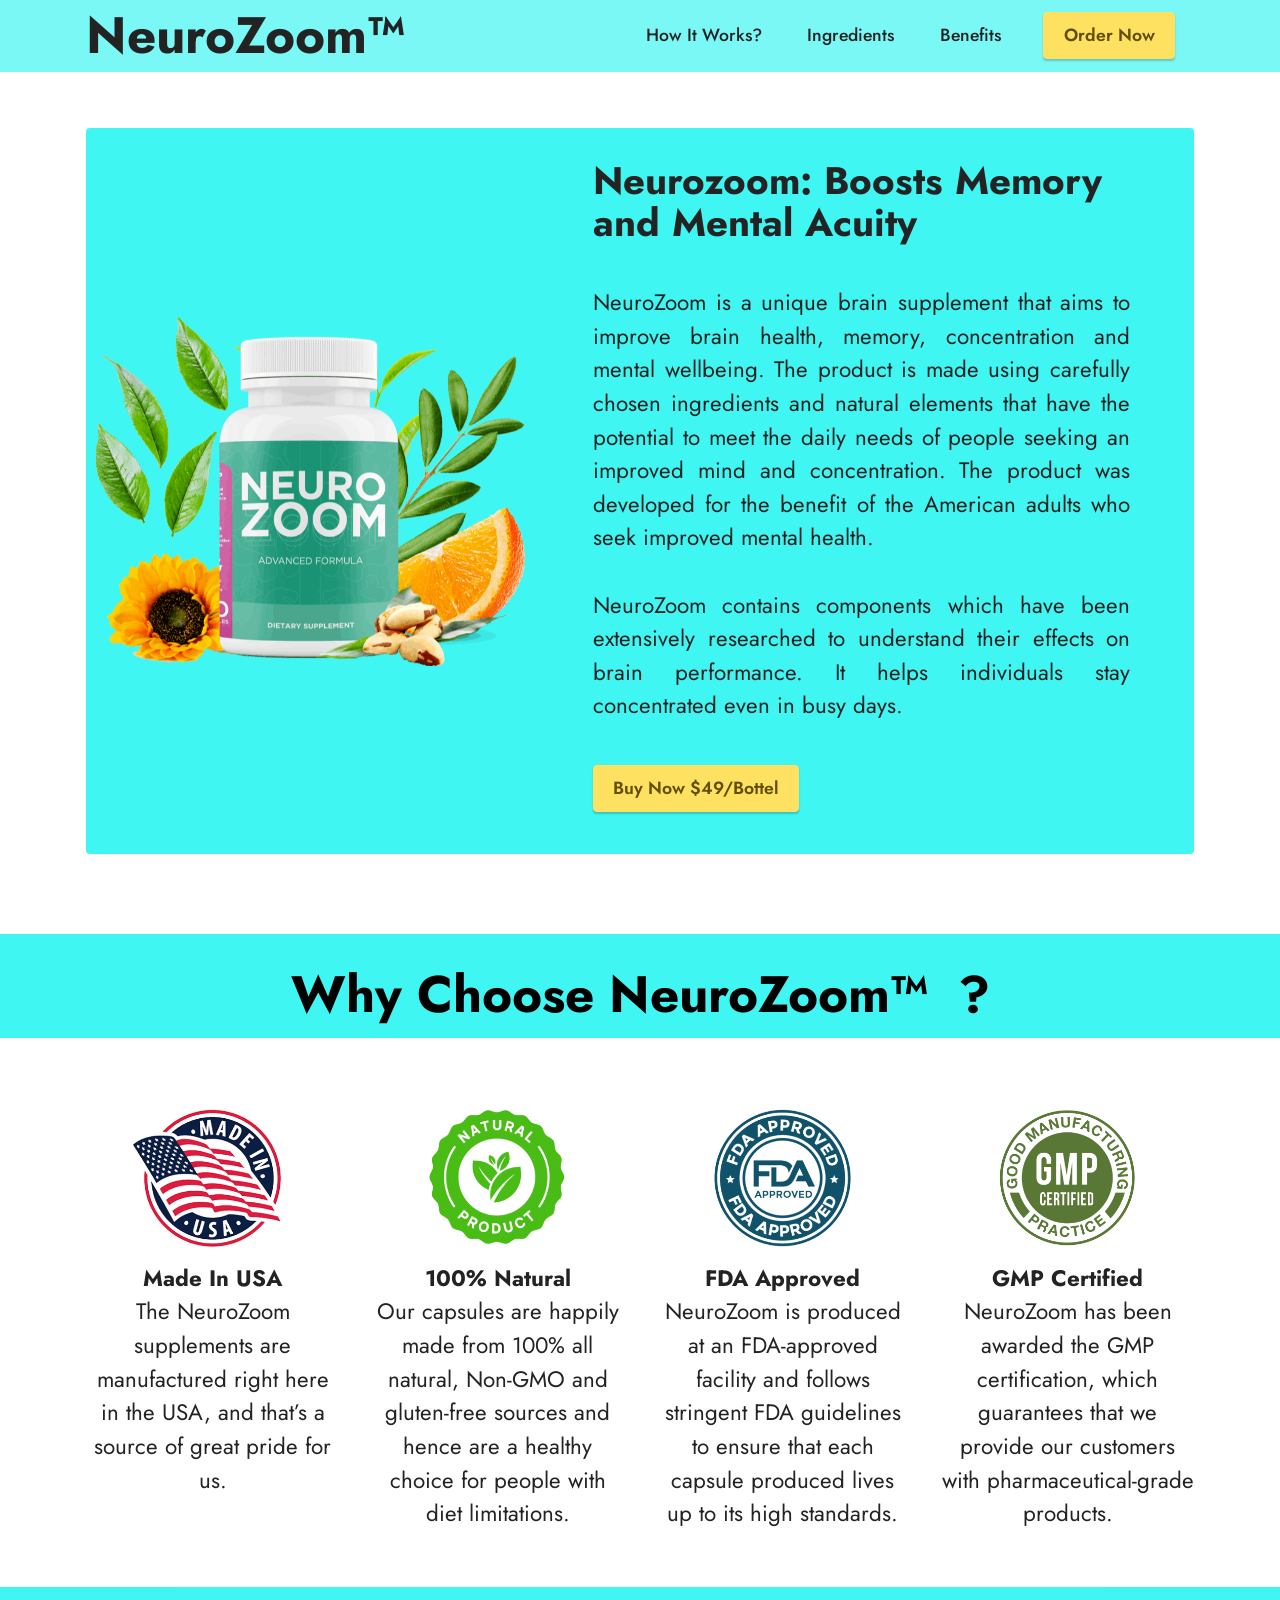
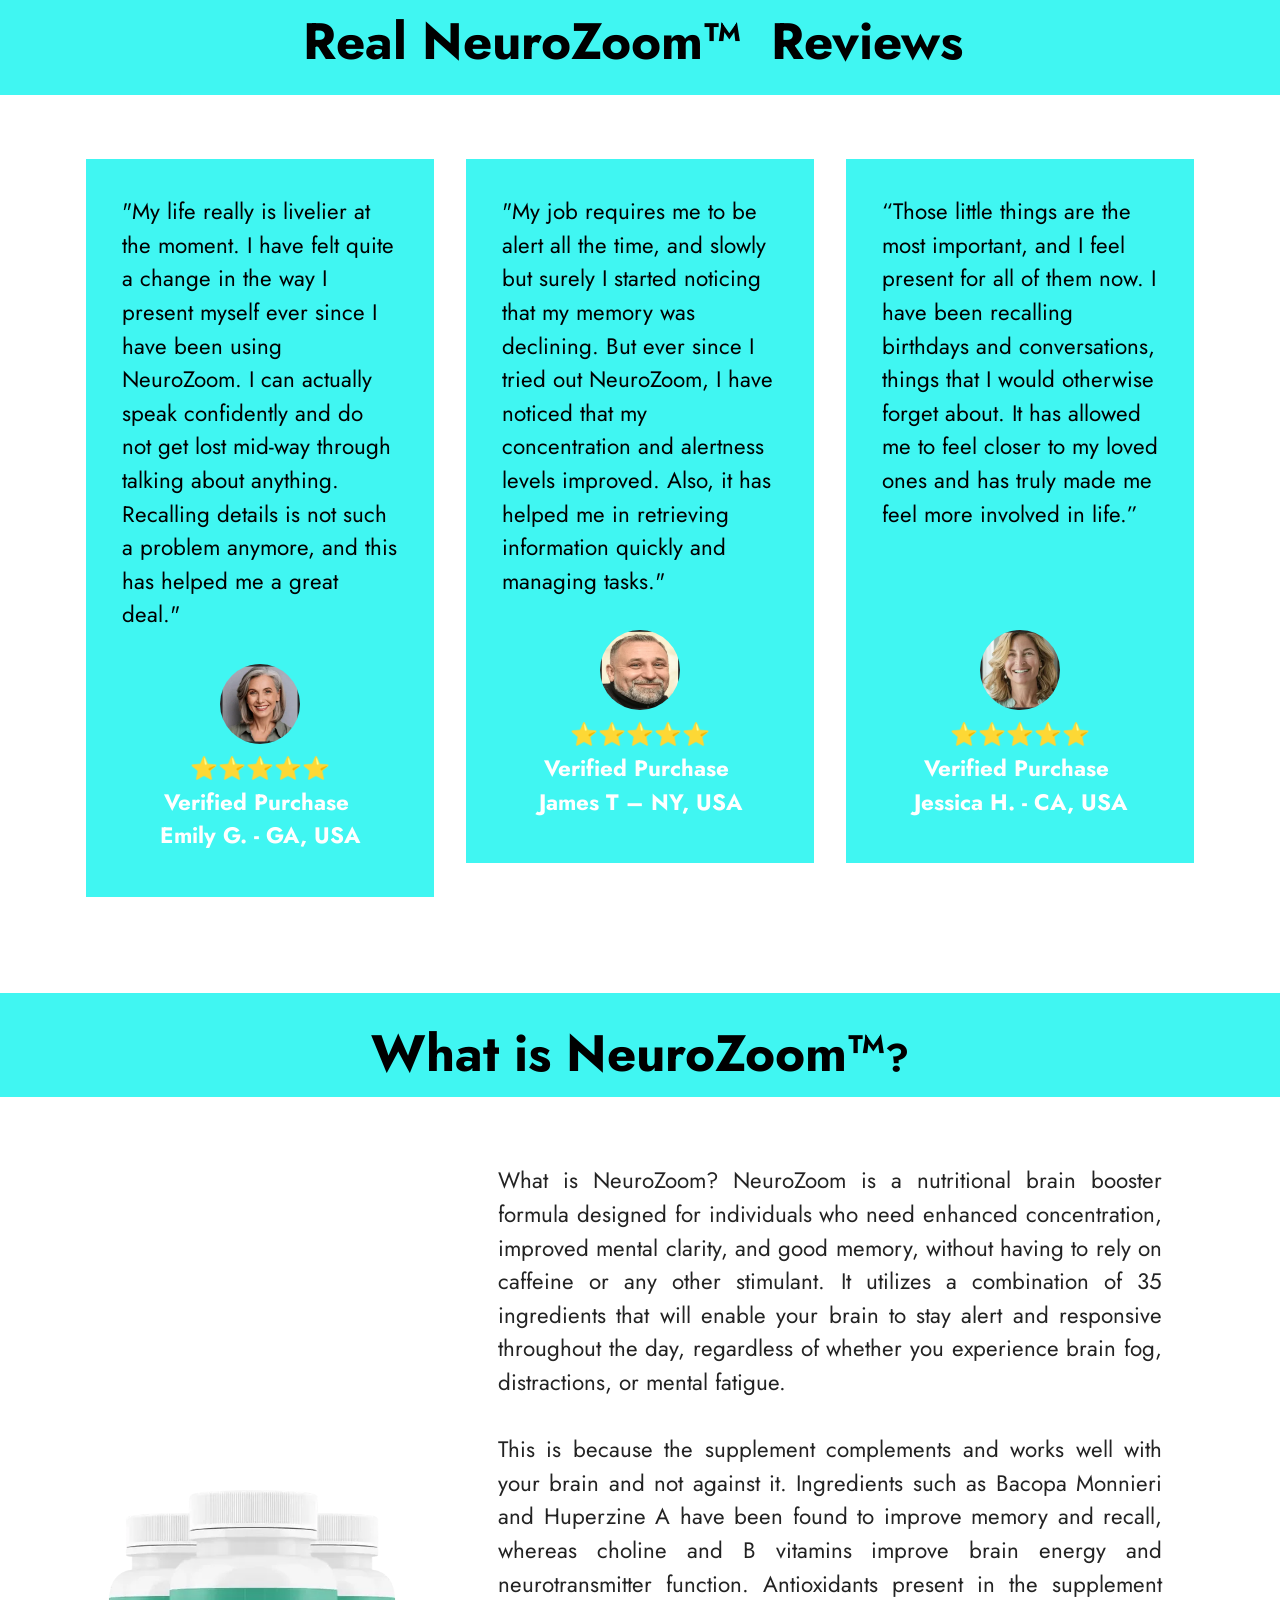
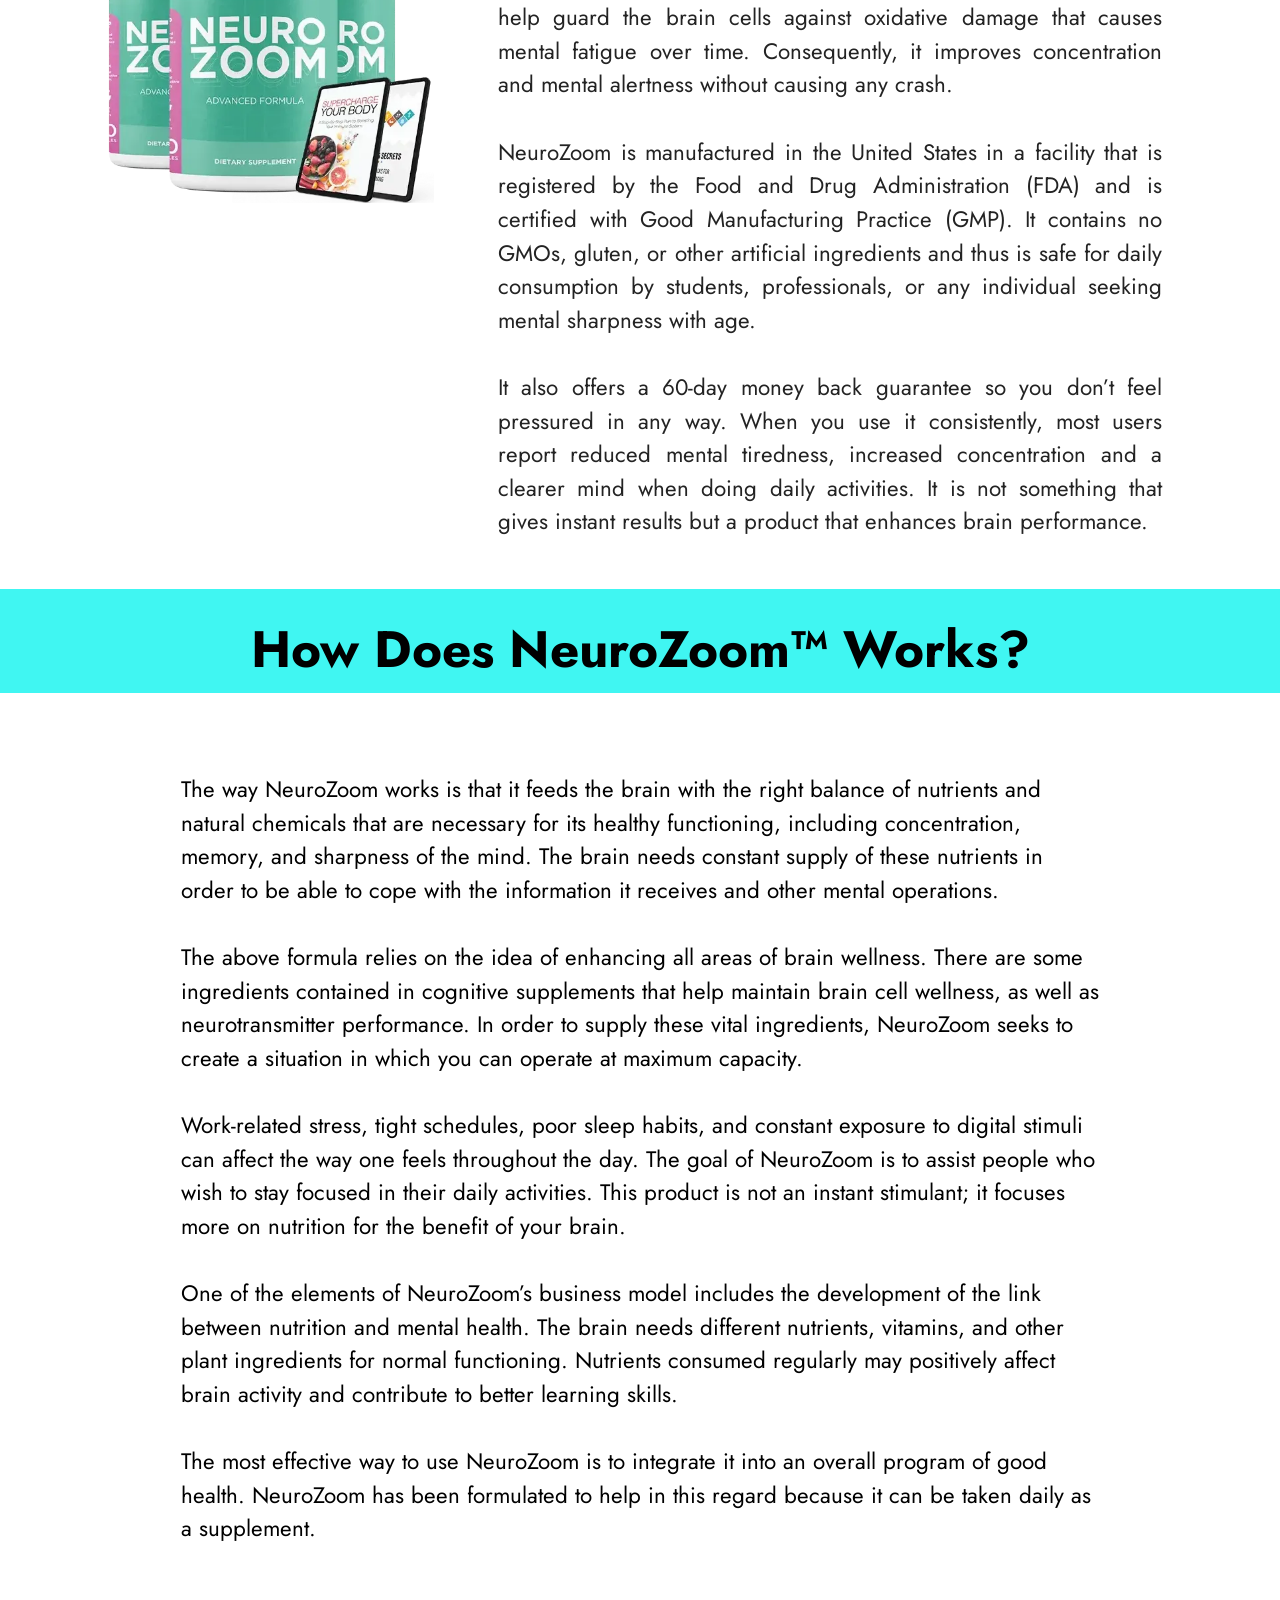
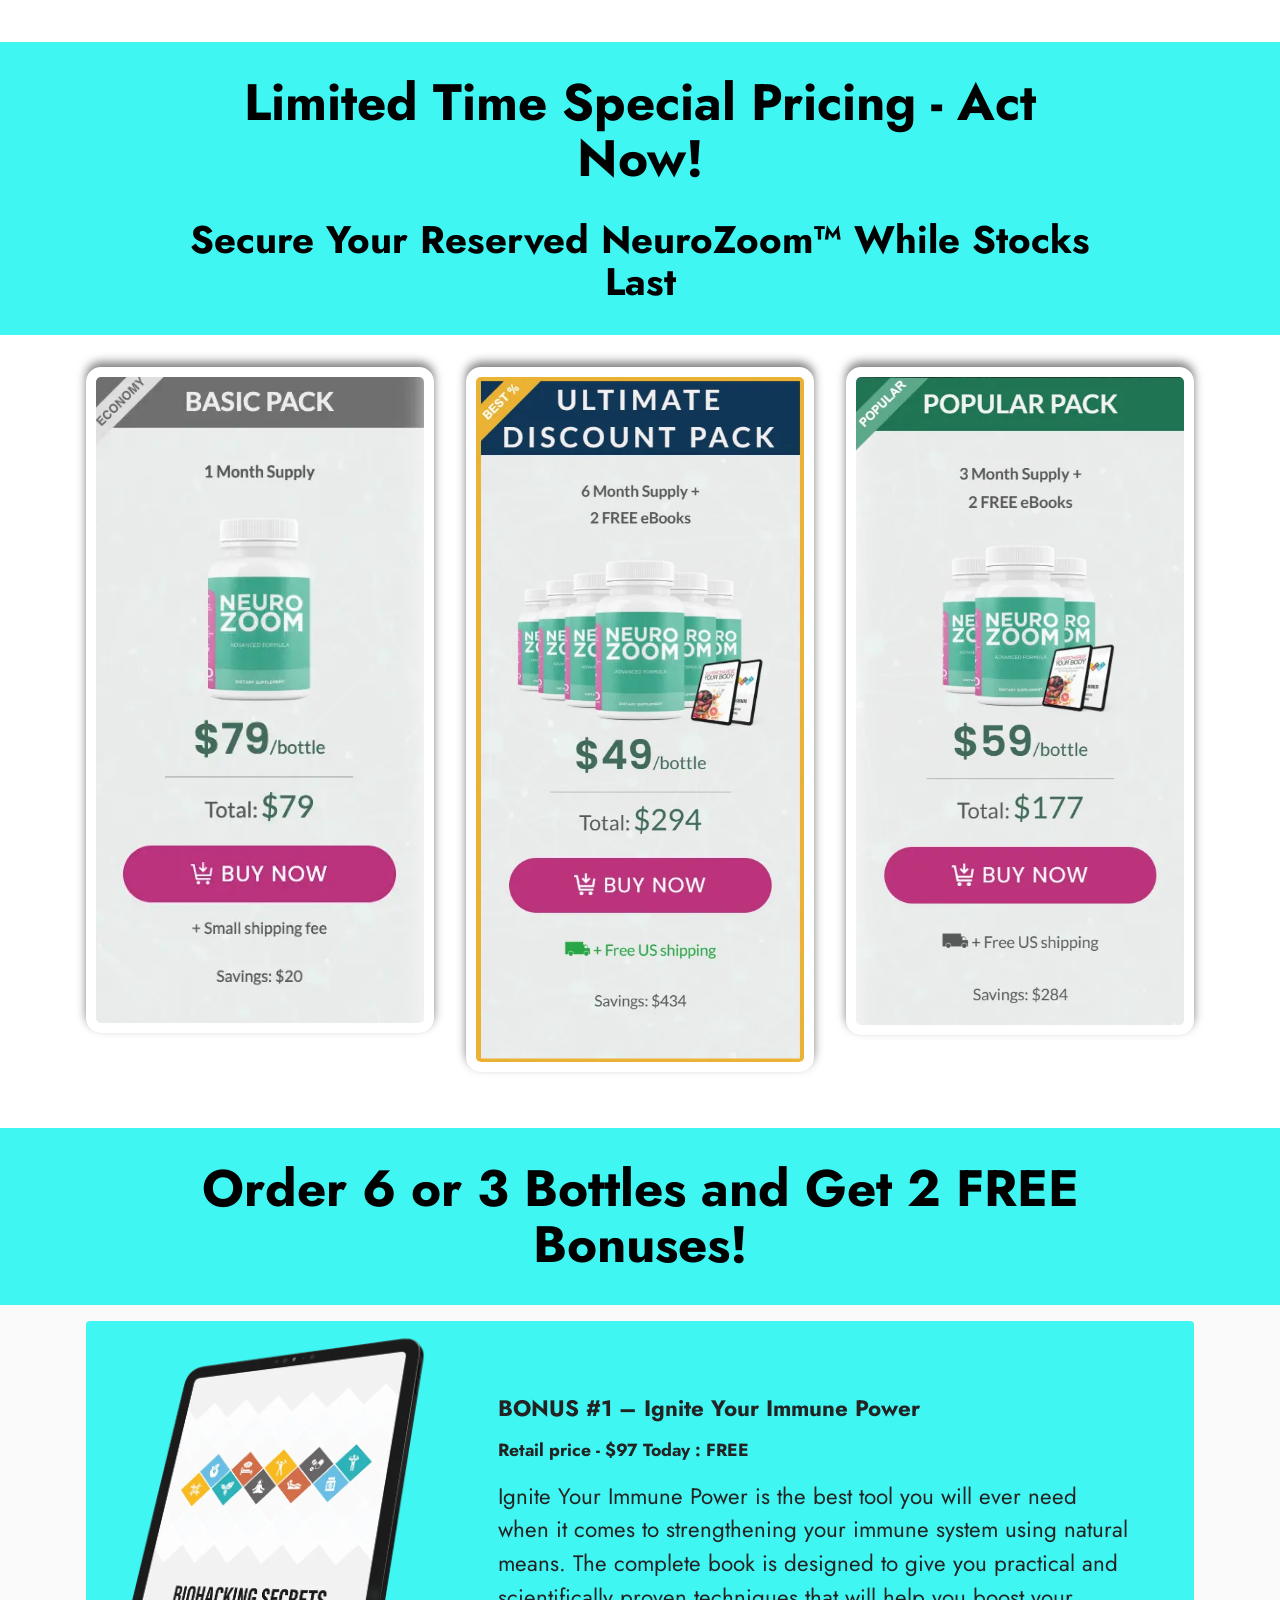
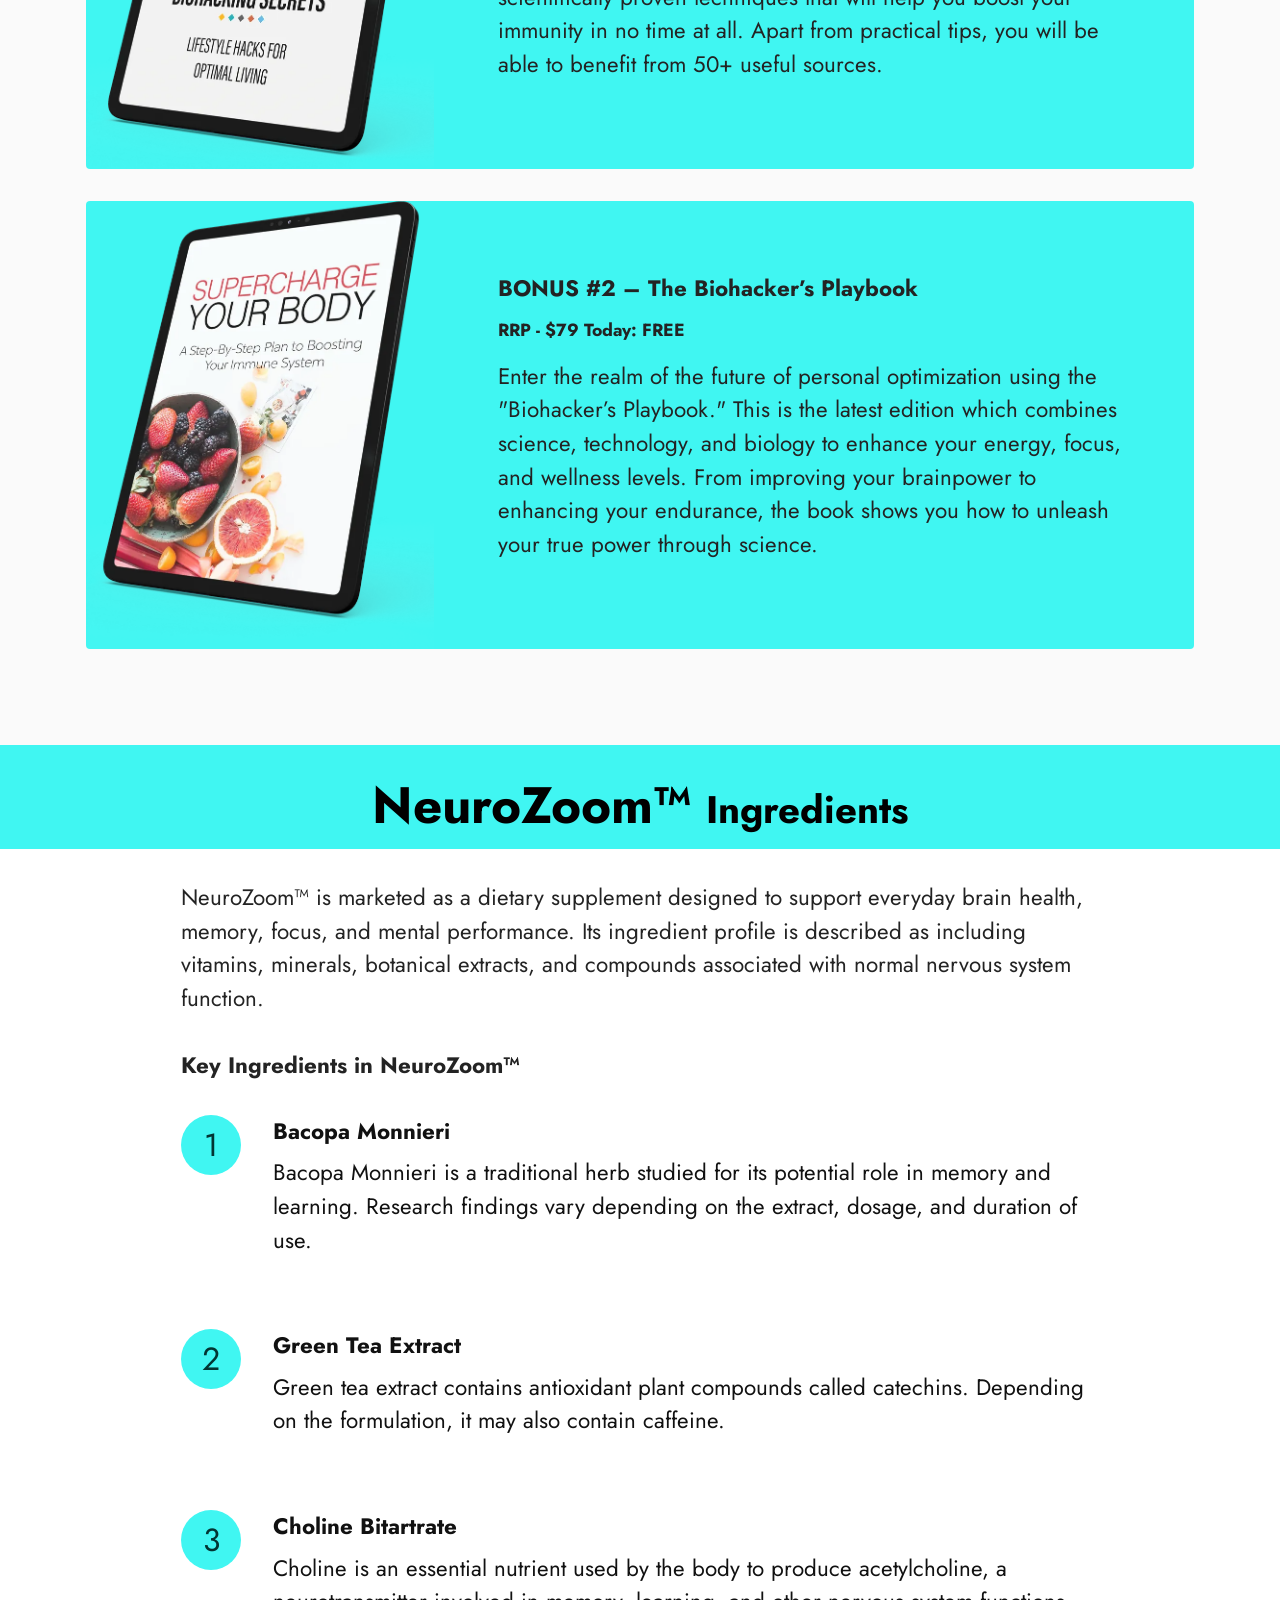
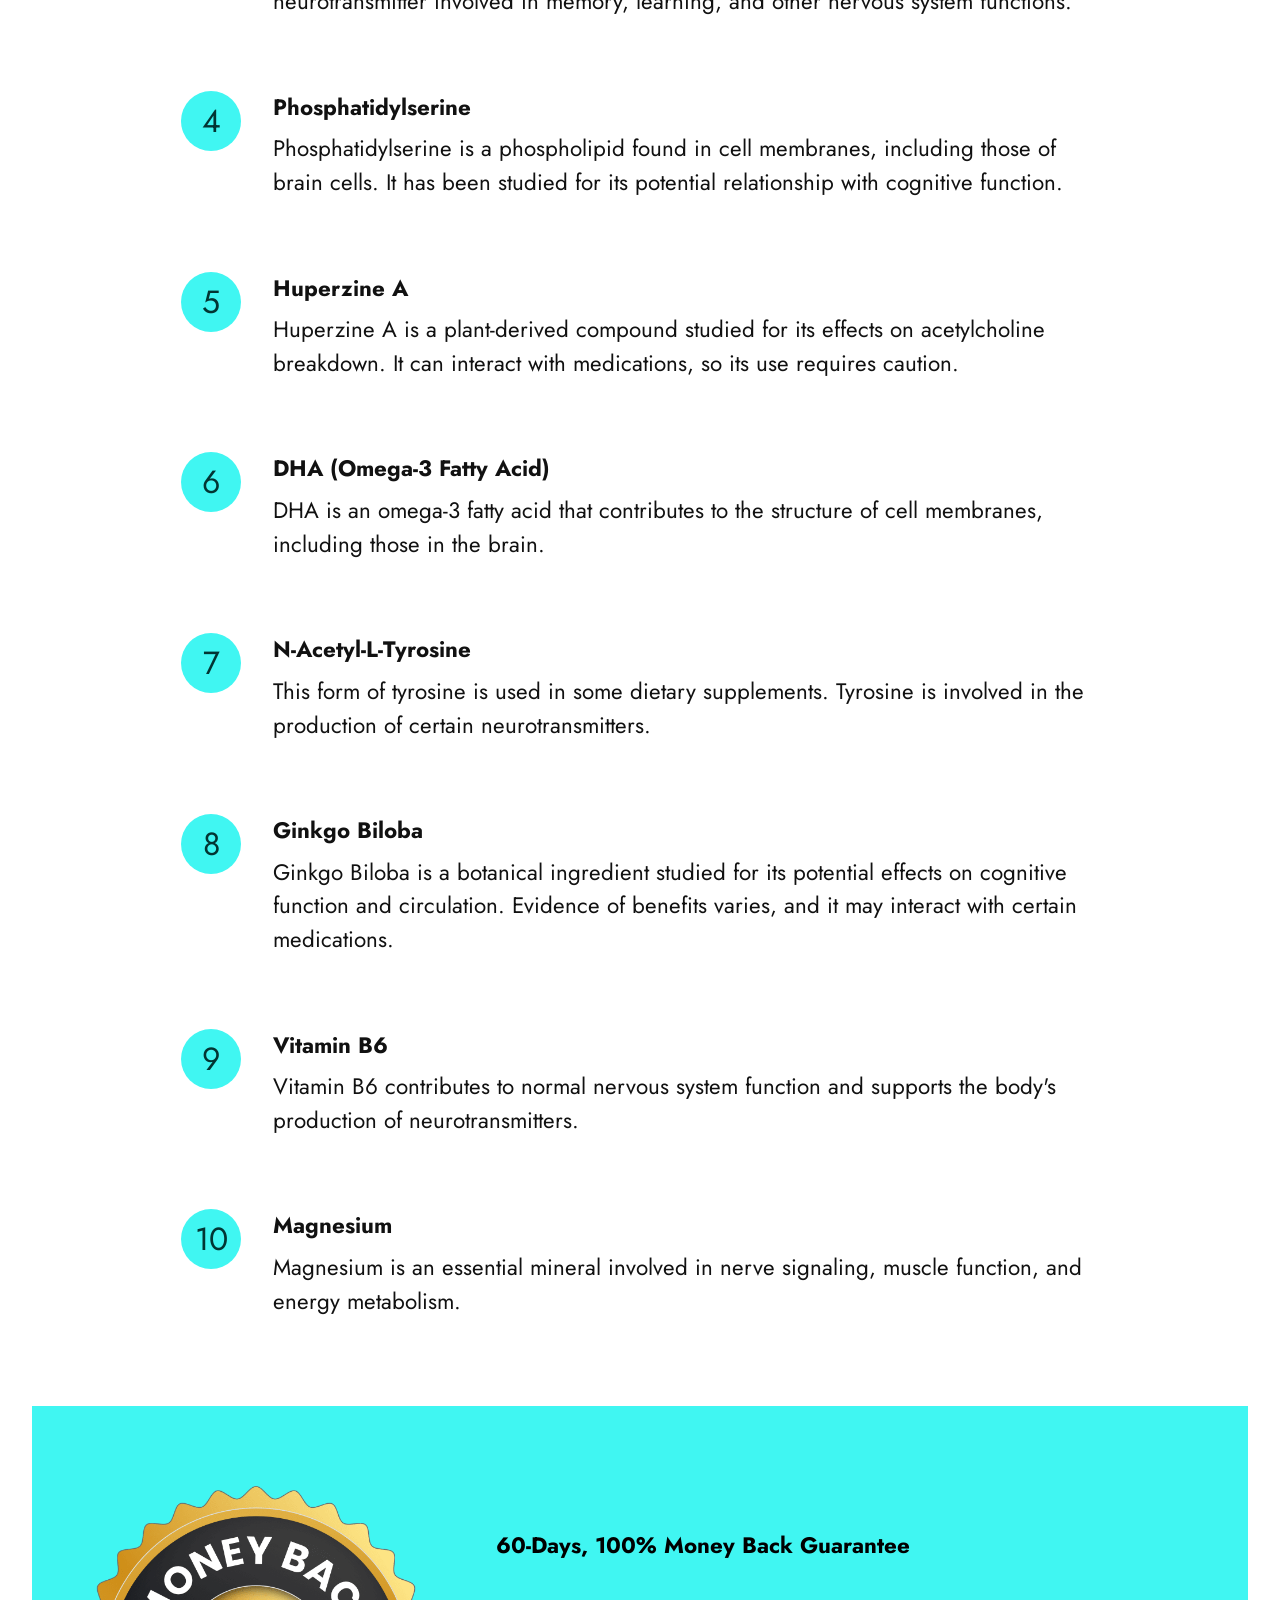
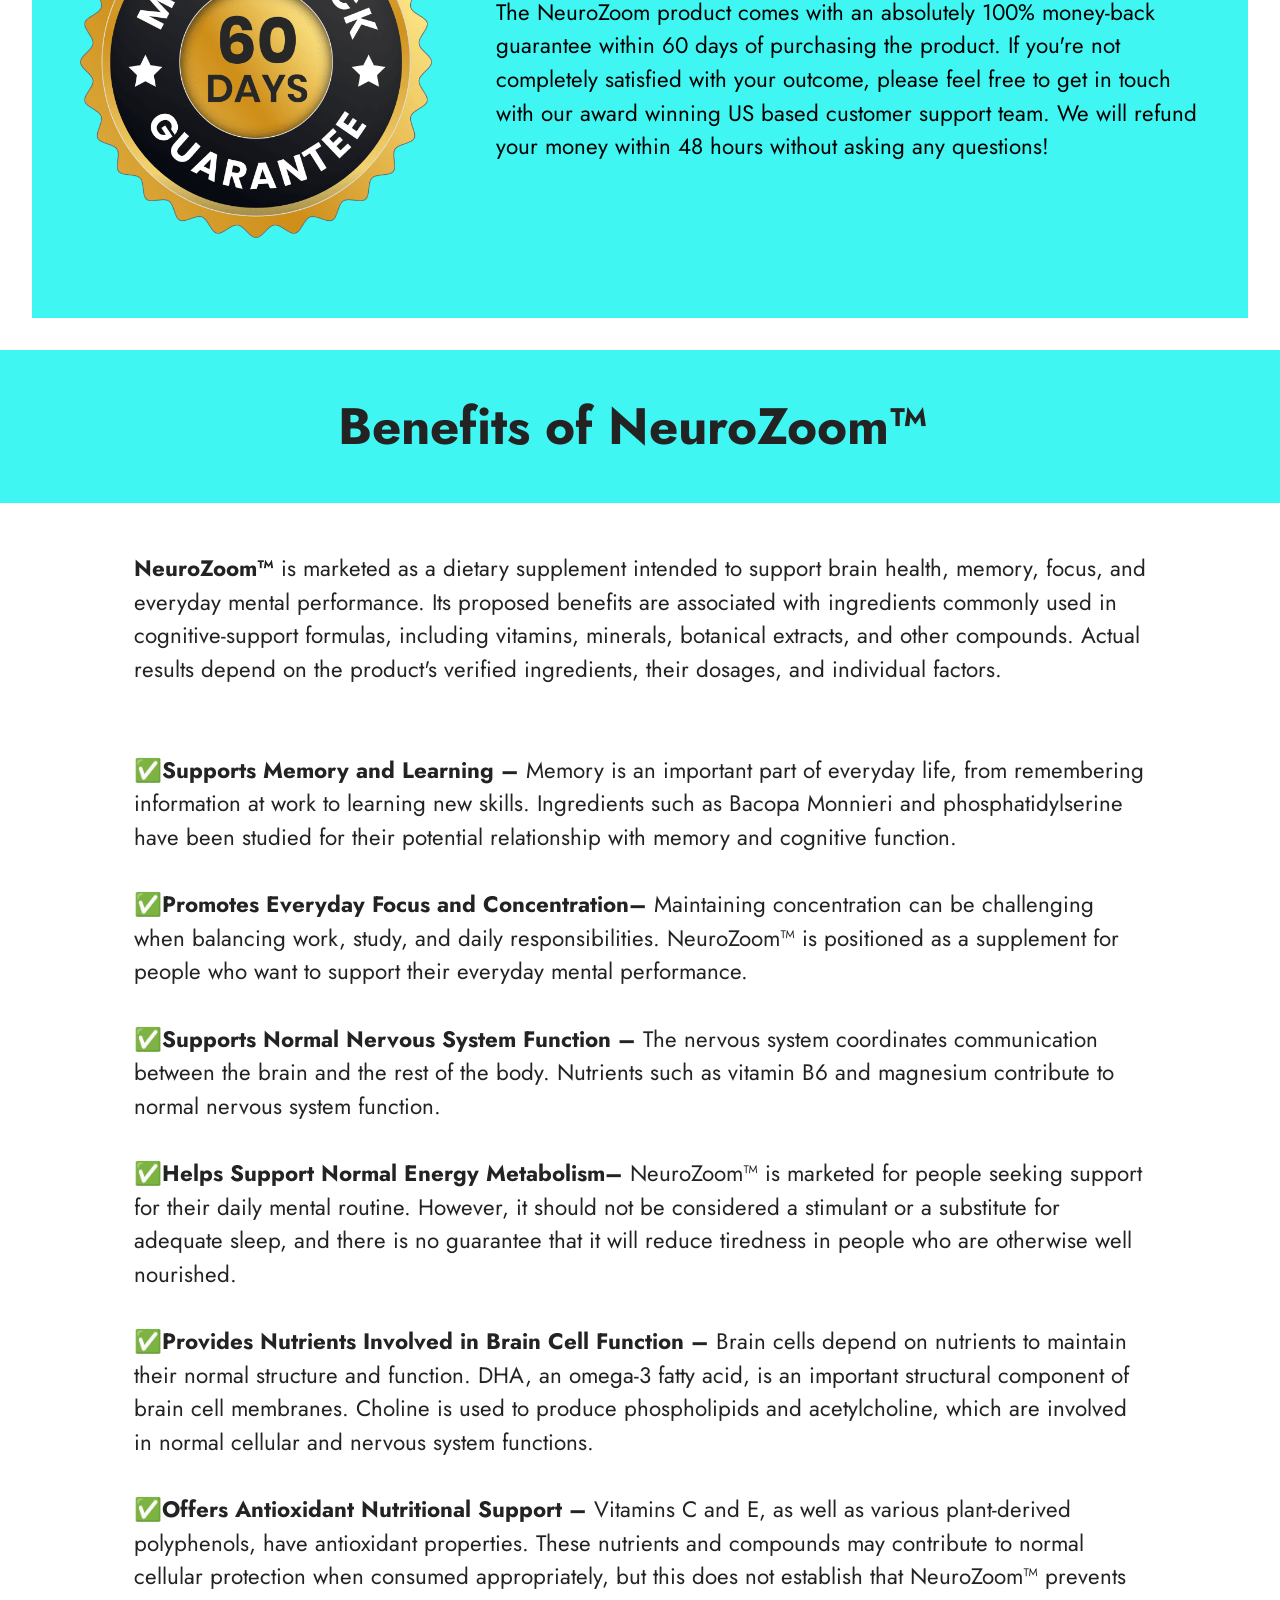
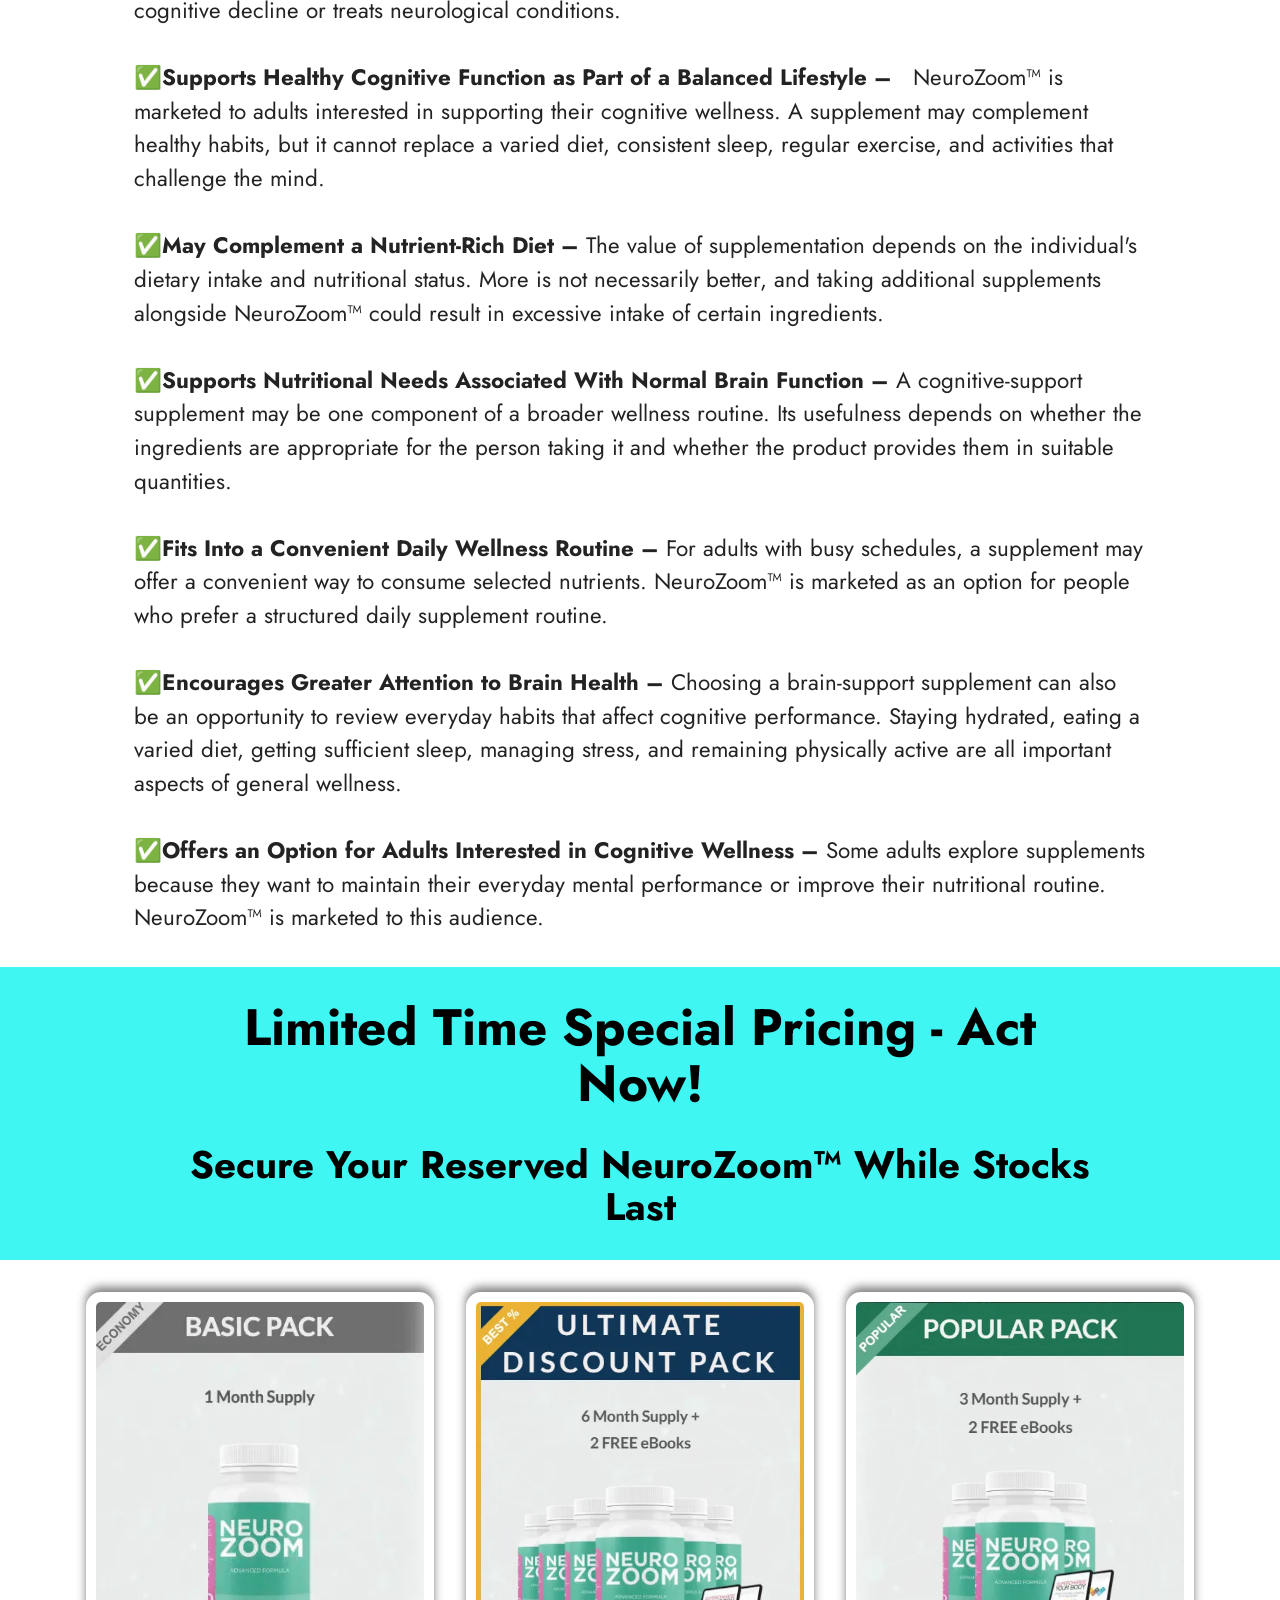
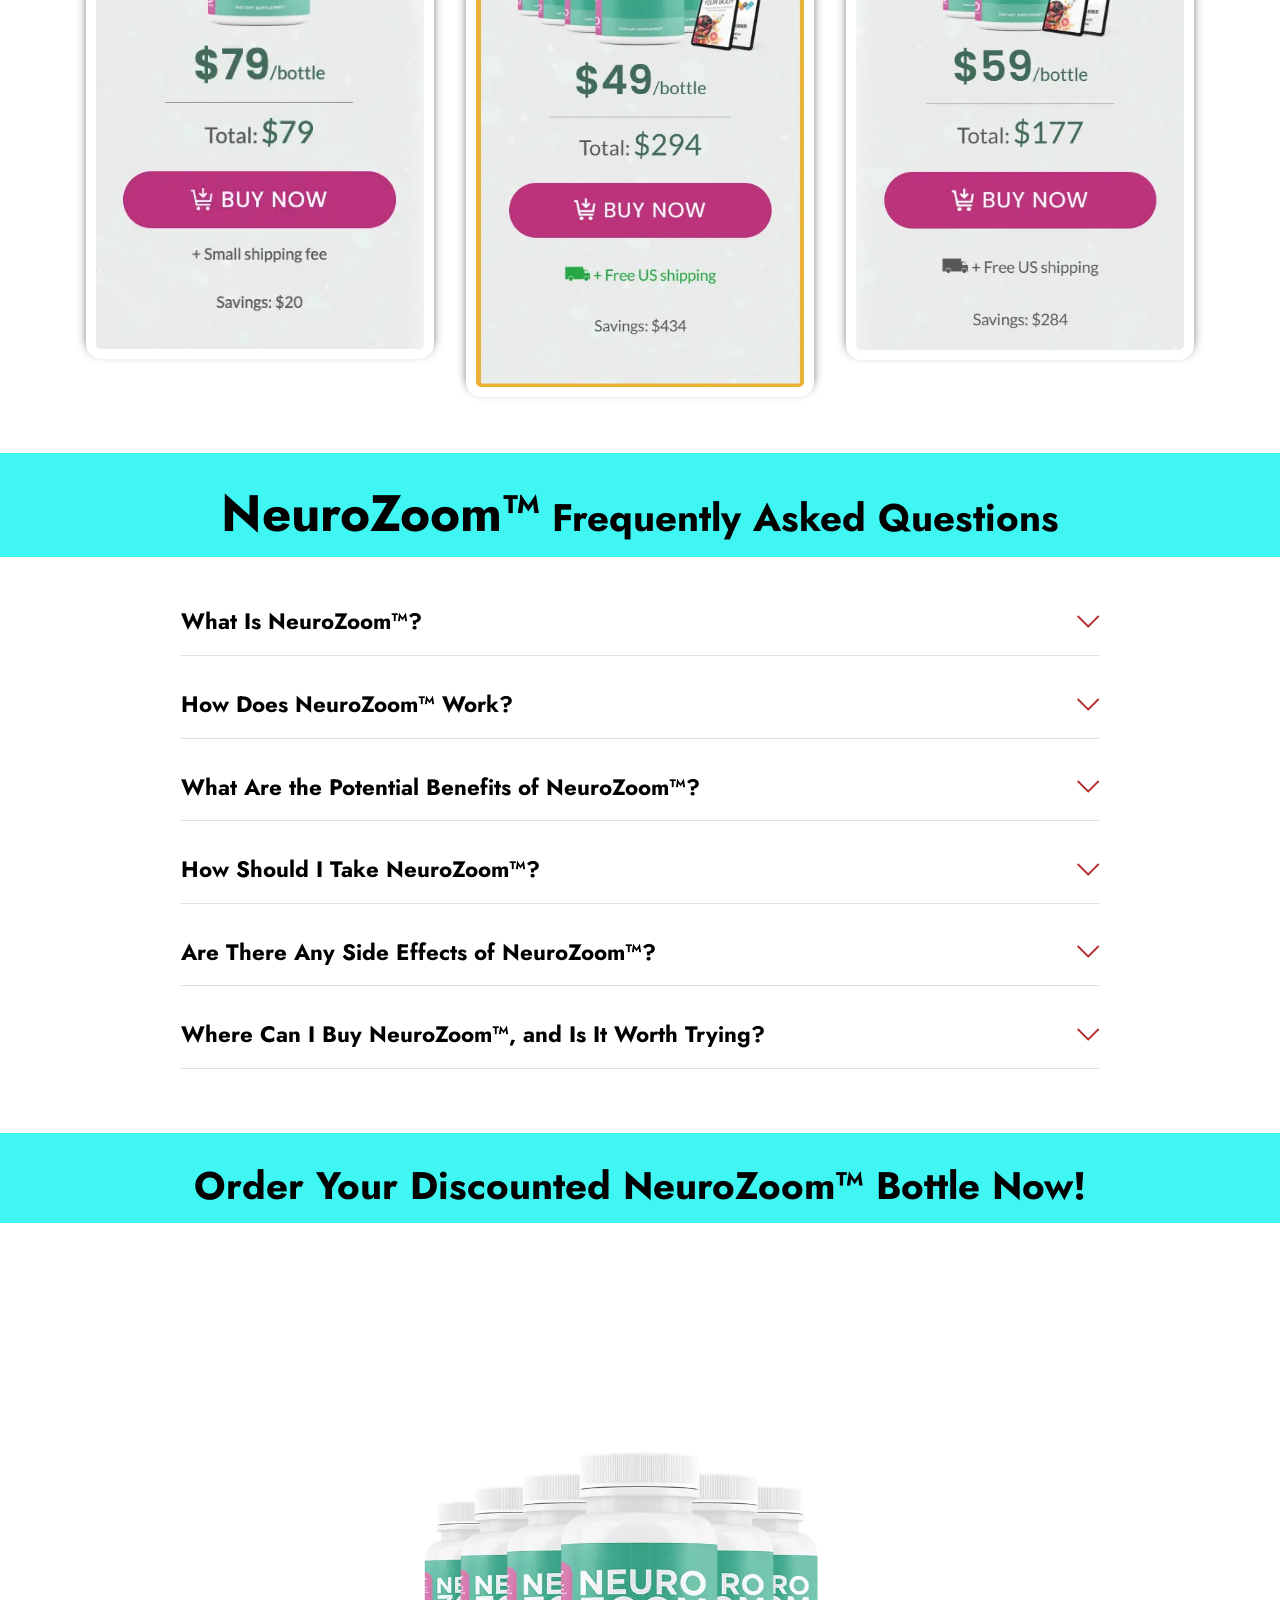
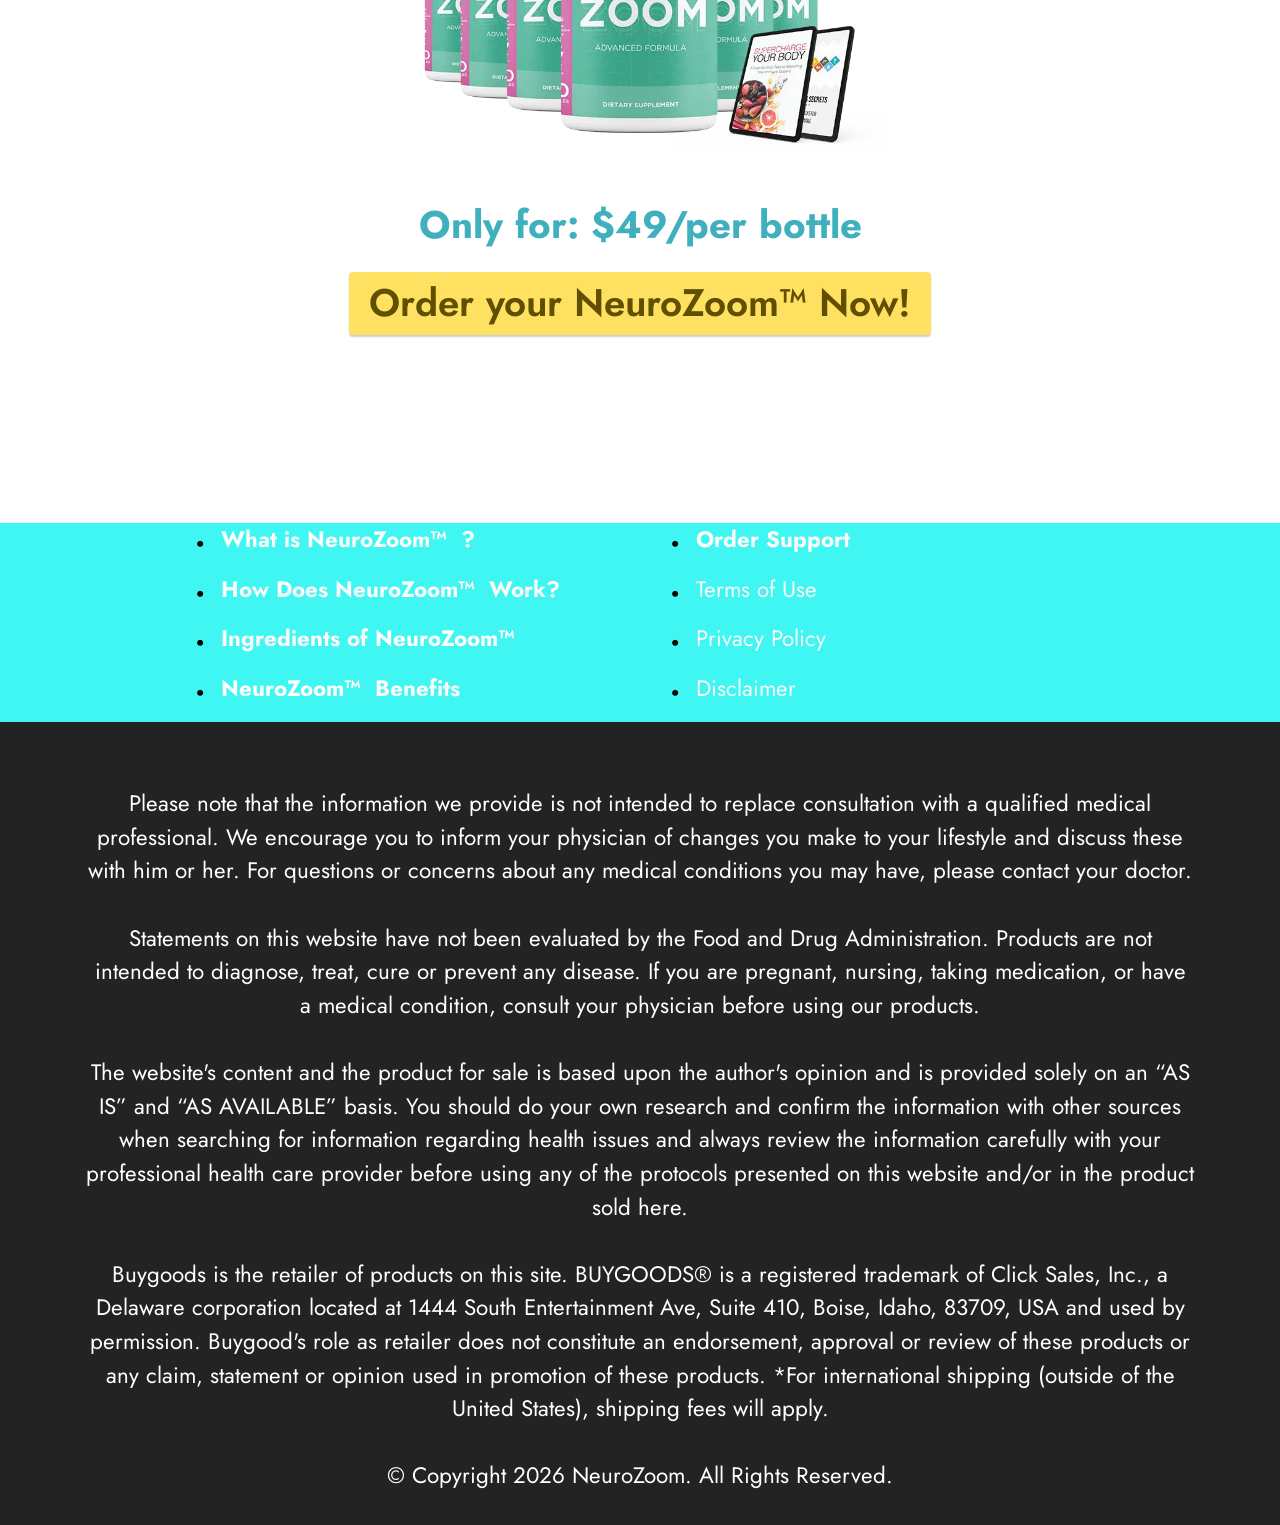
<file: index.html>
<!DOCTYPE html>
<html  lang="en">
<head>
  <!-- Site made with Mobirise Website Builder v6.1.12, https://mobirise.com -->
  <meta charset="UTF-8">
  <meta http-equiv="X-UA-Compatible" content="IE=edge">
  <meta name="generator" content="Mobirise v6.1.12, mobirise.com">
  <meta name="viewport" content="width=device-width, initial-scale=1, minimum-scale=1">
  <link rel="shortcut icon" href="assets/images/neurozoom-816x1071.webp" type="image/x-icon">
  <meta name="description" content="Discover NeuroZoom™ and learn about its ingredients, potential benefits, and daily brain wellness support. Explore how this supplement fits into a balanced lifestyle for memory, focus, and cognitive health.">
  
  
  <title>NeuroZoom™ Review: Ingredients, Benefits, and Brain Support</title>
  <link rel="stylesheet" href="assets/web/assets/mobirise-icons2/mobirise2.css">
  <link rel="stylesheet" href="assets/web/assets/mobirise-icons/mobirise-icons.css">
  <link rel="stylesheet" href="assets/bootstrap/css/bootstrap.min.css">
  <link rel="stylesheet" href="assets/dropdown/css/style.css">
  <link rel="stylesheet" href="assets/socicon/css/styles.css">
  <link rel="stylesheet" href="assets/theme/css/style.css">
  <link rel="preload" href="https://fonts.googleapis.com/css?family=Jost:100,200,300,400,500,600,700,800,900,100i,200i,300i,400i,500i,600i,700i,800i,900i&display=swap" as="style" onload="this.onload=null;this.rel='stylesheet'">
  <noscript><link rel="stylesheet" href="https://fonts.googleapis.com/css?family=Jost:100,200,300,400,500,600,700,800,900,100i,200i,300i,400i,500i,600i,700i,800i,900i&display=swap"></noscript>
  <link rel="preload" as="style" href="assets/mobirise/css/mbr-additional.css?v=SO0MS5"><link rel="stylesheet" href="assets/mobirise/css/mbr-additional.css?v=SO0MS5" type="text/css">
<meta name="msvalidate.01" content="E1C683F4EFB1ADD5ABCEF03F91AA41EB" />
	<meta name="google-site-verification" content="4bTPPsSgGg9mrN9ppGhdz5BRyaK9BWV9diWJw_Lr8Sk" />
  
  
  
</head>
<body>
  
  <section data-bs-version="5.1" class="menu menu2 cid-tB0YZQqaCG" once="menu" id="menu2-0">
    
    <nav class="navbar navbar-dropdown navbar-expand-lg">
        <div class="container">
            <div class="navbar-brand">
                
                <span class="navbar-caption-wrap"><a class="navbar-caption text-black text-primary display-1" href="https://mwebzuno.com/8807/5635/67/?  ">NeuroZoom™&nbsp;&nbsp;<br></a></span>
            </div>
            <button class="navbar-toggler" type="button" data-toggle="collapse" data-bs-toggle="collapse" data-target="#navbarSupportedContent" data-bs-target="#navbarSupportedContent" aria-controls="navbarNavAltMarkup" aria-expanded="false" aria-label="Toggle navigation">
                <div class="hamburger">
                    <span></span>
                    <span></span>
                    <span></span>
                    <span></span>
                </div>
            </button>
            <div class="collapse navbar-collapse" id="navbarSupportedContent">
                <ul class="navbar-nav nav-dropdown" data-app-modern-menu="true"><li class="nav-item"><a class="nav-link link text-black display-4" href="index.html#header3-1m">How It Works?</a></li>
                    <li class="nav-item"><a class="nav-link link text-black display-4" href="index.html#features20-x">
                            Ingredients</a></li>
                    <li class="nav-item"><a class="nav-link link text-black display-4" href="index.html#header3-1n">Benefits</a>
                    </li></ul>
                
                <div class="navbar-buttons mbr-section-btn"><a class="btn btn-warning display-4" href="https://mwebzuno.com/8807/5635/67/?  ">Order Now</a></div>
            </div>
        </div>
    </nav>
</section>

<section data-bs-version="5.1" class="header3 cid-tB10ubWVri" id="header3-1">

    

    
    

    <div class="align-center container">
        <div class="row justify-content-center">
            <div class="col-12 col-lg-9">
                
                
                
                
            </div>
        </div>
    </div>
</section>

<section data-bs-version="5.1" class="features7 cid-vsFuxaL0VE" id="features7-2c">
    <!---->
    

    
    
    <div class="container">
        <div class="card-wrapper">
            <div class="row align-items-center">
                <div class="col-12 col-lg-5">
                    <div class="image-wrapper">
                        <a href="https://mwebzuno.com/8807/5635/67/?  "><img src="assets/images/neurozoom20buy20now-816x593.webp" alt="NeuroZoom™  "></a>
                    </div>
                </div>
                <div class="col-12 col-lg">
                    <div class="text-box">
                        <h5 class="mbr-title mbr-fonts-style display-2"><strong>Neurozoom: Boosts Memory and Mental Acuity</strong></h5>
                        <p class="mbr-text mbr-fonts-style display-7"><strong><br></strong>NeuroZoom is a unique brain supplement that aims to improve brain health, memory, concentration and mental wellbeing. The product is made using carefully chosen ingredients and natural elements that have the potential to meet the daily needs of people seeking an improved mind and concentration. The product was developed for the benefit of the American adults who seek improved mental health.<br><br>NeuroZoom contains components which have been extensively researched to understand their effects on brain performance. It helps individuals stay concentrated even in busy days.<br></p>
                        
                        <div class="mbr-section-btn pt-3"><a href="https://mwebzuno.com/8807/5635/67/?  " class="btn btn-warning display-4">Buy Now $49/Bottel</a></div>
                    </div>
                </div>
            </div>
        </div>
    </div>
</section>

<section data-bs-version="5.1" class="header3 cid-vszOKZhpDv" id="header3-27">

    

    
    

    <div class="align-center container">
        <div class="row justify-content-center">
            <div class="col-12 col-lg-12">
                
                <h2 class="mbr-section-subtitle mbr-fonts-style mb-3 display-1"><strong>Why Choose NeuroZoom™&nbsp; ?</strong></h2>
                
                
            </div>
        </div>
    </div>
</section>

<section data-bs-version="5.1" class="gallery5 mbr-gallery cid-vszOlzmzra" id="gallery5-26">
    

    
    

    <div class="container">
        
        <div class="row mbr-gallery mt-4">
            <div class="col-12 col-md-6 col-lg-3 item gallery-image active">
                <div class="item-wrapper" data-toggle="modal" data-bs-toggle="modal" data-target="#vyXMx7pss5-modal" data-bs-target="#vyXMx7pss5-modal">
                    <img class="w-100" src="assets/images/made-in-usa-500x300.png" alt="Made In USA" data-slide-to="0" data-bs-slide-to="0" data-target="#lb-vyXMx7pss5" data-bs-target="#lb-vyXMx7pss5">
                    <div class="icon-wrapper">
                        <span class="mobi-mbri mobi-mbri-search mbr-iconfont mbr-iconfont-btn"></span>
                    </div>
                </div>
                <h1 class="mbr-item-subtitle mbr-fonts-style align-center mb-2 mt-2 display-7"><div><strong>Made In USA</strong></div><div>The NeuroZoom supplements are manufactured right here in the USA, and that’s a source of great pride for us.</div><div>
</div><div>
</div><div>
</div><div>
</div></h1>
            </div>
            <div class="col-12 col-md-6 col-lg-3 item gallery-image">
                <div class="item-wrapper" data-toggle="modal" data-bs-toggle="modal" data-target="#vyXMx7pss5-modal" data-bs-target="#vyXMx7pss5-modal">
                    <img class="w-100" src="assets/images/natural-product-500x300.png" alt="100% Natural" data-slide-to="1" data-bs-slide-to="1" data-target="#lb-vyXMx7pss5" data-bs-target="#lb-vyXMx7pss5">
                    <div class="icon-wrapper">
                        <span class="mobi-mbri mobi-mbri-search mbr-iconfont mbr-iconfont-btn"></span>
                    </div>
                </div>
                <h1 class="mbr-item-subtitle mbr-fonts-style align-center mb-2 mt-2 display-7"><div><span style="font-size: 1.4rem;"><strong>100% Natural</strong></span></div><div>Our capsules are happily made from 100% all natural, Non-GMO and gluten-free sources and hence are a healthy choice for people with diet limitations.</div><div>
</div><div>
</div><div>
</div></h1>
            </div>
            
            <div class="col-12 col-md-6 col-lg-3 item gallery-image">
                <div class="item-wrapper" data-toggle="modal" data-bs-toggle="modal" data-target="#vyXMx7pss5-modal" data-bs-target="#vyXMx7pss5-modal">
                    <img class="w-100" src="assets/images/fda-approved-500x300.png" alt="FDA Approved" data-slide-to="2" data-bs-slide-to="2" data-target="#lb-vyXMx7pss5" data-bs-target="#lb-vyXMx7pss5">
                    <div class="icon-wrapper">
                        <span class="mobi-mbri mobi-mbri-search mbr-iconfont mbr-iconfont-btn"></span>
                    </div>
                </div>
                <h1 class="mbr-item-subtitle mbr-fonts-style align-center mb-2 mt-2 display-7"><div><strong>FDA Approved</strong></div><div>NeuroZoom is produced at an FDA-approved facility and follows stringent FDA guidelines to ensure that each capsule produced lives up to its high standards.</div><div>
</div><div>
</div></h1>
            </div><div class="col-12 col-md-6 col-lg-3 item gallery-image">
                <div class="item-wrapper" data-toggle="modal" data-bs-toggle="modal" data-target="#vyXMx7pss5-modal" data-bs-target="#vyXMx7pss5-modal">
                    <img class="w-100" src="assets/images/gmp-certified-500x300.png" alt="GMP Certified" data-slide-to="3" data-bs-slide-to="3" data-target="#lb-vyXMx7pss5" data-bs-target="#lb-vyXMx7pss5">
                    <div class="icon-wrapper">
                        <span class="mobi-mbri mobi-mbri-search mbr-iconfont mbr-iconfont-btn"></span>
                    </div>
                </div>
                <h1 class="mbr-item-subtitle mbr-fonts-style align-center mb-2 mt-2 display-7"><div><strong>GMP Certified</strong></div><div>NeuroZoom has been awarded the GMP certification, which guarantees that we provide our customers with pharmaceutical-grade products.</div><div>
</div><div>
</div><div>
</div></h1>
            </div>
        </div>

        <div class="modal mbr-slider" tabindex="-1" role="dialog" aria-hidden="true" id="vyXMx7pss5-modal">
            <div class="modal-dialog" role="document">
                <div class="modal-content">
                    <div class="modal-body">
                        <div class="carousel slide" id="lb-vyXMx7pss5" data-interval="5000" data-bs-interval="5000">
                            <div class="carousel-inner">
                                <div class="carousel-item active">
                                    <img class="d-block w-100" src="assets/images/made-in-usa-500x300.png" alt="Mobirise Website Builder">
                                </div>
                                <div class="carousel-item">
                                    <img class="d-block w-100" src="assets/images/natural-product-500x300.png" alt="Mobirise Website Builder">
                                </div>
                                
                                <div class="carousel-item">
                                    <img class="d-block w-100" src="assets/images/fda-approved-500x300.png" alt="Mobirise Website Builder">
                                </div><div class="carousel-item">
                                    <img class="d-block w-100" src="assets/images/gmp-certified-500x300.png" alt="Mobirise Website Builder">
                                </div>
                            </div>
                            <ol class="carousel-indicators">
                                <li data-slide-to="0" data-bs-slide-to="0" class="active" data-target="#lb-vyXMx7pss5" data-bs-target="#lb-vyXMx7pss5"></li>
                                <li data-slide-to="1" data-bs-slide-to="1" data-target="#lb-vyXMx7pss5" data-bs-target="#lb-vyXMx7pss5"></li>
                                <li data-slide-to="2" data-bs-slide-to="2" data-target="#lb-vyXMx7pss5" data-bs-target="#lb-vyXMx7pss5"></li>
                                <li data-slide-to="3" data-bs-slide-to="3" data-target="#lb-vyXMx7pss5" data-bs-target="#lb-vyXMx7pss5"></li>
                            </ol>
                            <a role="button" href="" class="close" data-dismiss="modal" data-bs-dismiss="modal" aria-label="Close">
                            </a>
                            <a class="carousel-control-prev carousel-control" role="button" data-slide="prev" data-bs-slide="prev" href="#lb-vyXMx7pss5">
                                <span class="mobi-mbri mobi-mbri-arrow-prev" aria-hidden="true"></span>
                                <span class="sr-only visually-hidden">Previous</span>
                            </a>
                            <a class="carousel-control-next carousel-control" role="button" data-slide="next" data-bs-slide="next" href="#lb-vyXMx7pss5">
                                <span class="mobi-mbri mobi-mbri-arrow-next" aria-hidden="true"></span>
                                <span class="sr-only visually-hidden">Next</span>
                            </a>
                        </div>
                    </div>
                </div>
            </div>
        </div>
    </div>
</section>

<section data-bs-version="5.1" class="content6 cid-vsJlN0BLRY" id="content6-2f">
    
    <div class="container">
        <div class="row justify-content-center">
            <div class="col-md-12 col-lg-10">
                <hr class="line">
                <p class="mbr-text align-center mbr-fonts-style my-4 display-1"><strong>Real&nbsp;NeuroZoom™&nbsp;&nbsp;Reviews&nbsp;</strong><br></p>
                <hr class="line">
            </div>
        </div>
    </div>
</section>

<section data-bs-version="5.1" class="people04 cid-vweRgNTzRw" id="people04-2m">
	
	
	<div class="container">
		
		<div class="row mbr-masonry" data-masonry="{&quot;percentPosition&quot;: true }">
			
			<div class="item features-without-image col-12 col-md-6 col-lg-4 active">
				<div class="item-wrapper">
					<div class="card-box align-left">
						<p class="card-text mbr-fonts-style display-7">"My life really is livelier at the moment. I have felt quite a change in the way I present myself ever since I have been using NeuroZoom. I can actually speak confidently and do not get lost mid-way through talking about anything. Recalling details is not such a problem anymore, and this has helped me a great deal."<br>
						</p>
						<div class="img-wrapper mt-4 mb-2">
							<img src="assets/images/6802732e768f9921793a8e81.webp" data-slide-to="1" data-bs-slide-to="1" alt="Emily G. - GA, USA">
						</div>
						<h5 class="card-title mbr-fonts-style display-7"><strong>⭐⭐⭐⭐⭐</strong><br><strong>Verified Purchase&nbsp;</strong><br><div><strong>Emily G. - GA, USA</strong></div><div><strong>
</strong></div><div><strong>
</strong></div></h5>
					</div>
				</div>
			</div>
			<div class="item features-without-image col-12 col-md-6 col-lg-4">
				<div class="item-wrapper">
					<div class="card-box align-left">
						<p class="card-text mbr-fonts-style display-7">"My job requires me to be alert all the time, and slowly but surely I started noticing that my memory was declining. But ever since I tried out NeuroZoom, I have noticed that my concentration and alertness levels improved. Also, it has helped me in retrieving information quickly and managing tasks."<br>
						</p>
						<div class="img-wrapper mt-4 mb-2">
							<img src="assets/images/6919b5f155008b82f5efa08c.webp" data-slide-to="2" data-bs-slide-to="2" alt="James T – NY, USA">
						</div>
						<h5 class="card-title mbr-fonts-style display-7">
							<strong>⭐⭐⭐⭐⭐</strong><br><strong>Verified Purchase&nbsp;</strong><div><strong>James T – NY, USA</strong></div><div><strong>
</strong></div></h5>
					</div>
				</div>
			</div>
			
			<div class="item features-without-image col-12 col-md-6 col-lg-4">
				<div class="item-wrapper">
					<div class="card-box align-left">
						<p class="card-text mbr-fonts-style display-7">“Those little things are the most important, and I feel present for all of them now. I have been recalling birthdays and conversations, things that I would otherwise forget about. It has allowed me to feel closer to my loved ones and has truly made me feel more involved in life.”<br><br><br>
						</p>
						<div class="img-wrapper mt-4 mb-2">
							<img src="assets/images/6802732e768a5836e66f763a.webp" data-slide-to="4" data-bs-slide-to="4" alt="Jessica H. - CA, USA">
						</div>
						<h5 class="card-title mbr-fonts-style display-7"><strong>⭐⭐⭐⭐⭐</strong><br><strong>Verified Purchase&nbsp;</strong><br><strong>Jessica H. - CA, USA</strong></h5>
					</div>
				</div>
			</div>
			
		</div>
	</div>
</section>

<section data-bs-version="5.1" class="header3 cid-tB83YwBUMj" id="header3-1l">

    

    
    

    <div class="align-center container">
        <div class="row justify-content-center">
            <div class="col-12 col-lg-12">
                
                <h2 class="mbr-section-subtitle mbr-fonts-style mb-3 display-1"><strong>What is NeuroZoom™</strong><strong style="font-size: 2.4rem;">?</strong></h2>
                
                
            </div>
        </div>
    </div>
</section>

<section data-bs-version="5.1" class="header11 cid-tB1vWdJbT6" id="header11-a">

    

    
    

    <div class="container">
        <div class="row justify-content-center">
            <div class="col-12 col-md-4 image-wrapper">
                <a href="https://mwebzuno.com/8807/5635/67/? "><img class="w-100" src="assets/images/neurozoom-supplement.webp" alt="NeuroZoom™  "></a>
            </div>
            <div class="col-12 col-md">
                <div class="text-wrapper text-center">
                    
                    <p class="mbr-text mbr-fonts-style display-7"><br><br>What is NeuroZoom? NeuroZoom is a nutritional brain booster formula designed for individuals who need enhanced concentration, improved mental clarity, and good memory, without having to rely on caffeine or any other stimulant. It utilizes a combination of 35 ingredients that will enable your brain to stay alert and responsive throughout the day, regardless of whether you experience brain fog, distractions, or mental fatigue.<br><br>This is because the supplement complements and works well with your brain and not against it. Ingredients such as Bacopa Monnieri and Huperzine A have been found to improve memory and recall, whereas choline and B vitamins improve brain energy and neurotransmitter function. Antioxidants present in the supplement help guard the brain cells against oxidative damage that causes mental fatigue over time. Consequently, it improves concentration and mental alertness without causing any crash.<br><br>NeuroZoom is manufactured in the United States in a facility that is registered by the Food and Drug Administration (FDA) and is certified with Good Manufacturing Practice (GMP). It contains no GMOs, gluten, or other artificial ingredients and thus is safe for daily consumption by students, professionals, or any individual seeking mental sharpness with age.<br><br>It also offers a 60-day money back guarantee so you don’t feel pressured in any way. When you use it consistently, most users report reduced mental tiredness, increased concentration and a clearer mind when doing daily activities. It is not something that gives instant results but a product that enhances brain performance.<br><br></p>
                    
                </div>
            </div>
        </div>
    </div>
</section>

<section data-bs-version="5.1" class="header3 cid-tB85bPoWQz" id="header3-1m">

    

    
    

    <div class="align-center container">
        <div class="row justify-content-center">
            <div class="col-12 col-lg-12">
                
                <h2 class="mbr-section-subtitle mbr-fonts-style mb-3 display-1"><strong>How Does NeuroZoom™ Works?</strong></h2>
                
                
            </div>
        </div>
    </div>
</section>

<section data-bs-version="5.1" class="article12 cid-vyMVMAedC5" id="article12-2w">    
    
    <div class="container">
        <div class="row justify-content-center">
            <div class="col-md-12 col-lg-10">
                
                
                <p class="mbr-text mbr-fonts-style display-7">The way NeuroZoom works is that it feeds the brain with the right balance of nutrients and natural chemicals that are necessary for its healthy functioning, including concentration, memory, and sharpness of the mind. The brain needs constant supply of these nutrients in order to be able to cope with the information it receives and other mental operations.<br><br>The above formula relies on the idea of enhancing all areas of brain wellness. There are some ingredients contained in cognitive supplements that help maintain brain cell wellness, as well as neurotransmitter performance. In order to supply these vital ingredients, NeuroZoom seeks to create a situation in which you can operate at maximum capacity.<br><br>Work-related stress, tight schedules, poor sleep habits, and constant exposure to digital stimuli can affect the way one feels throughout the day. The goal of NeuroZoom is to assist people who wish to stay focused in their daily activities. This product is not an instant stimulant; it focuses more on nutrition for the benefit of your brain.<br><br>One of the elements of NeuroZoom’s business model includes the development of the link between nutrition and mental health. The brain needs different nutrients, vitamins, and other plant ingredients for normal functioning. Nutrients consumed regularly may positively affect brain activity and contribute to better learning skills.<br><br>The most effective way to use NeuroZoom is to integrate it into an overall program of good health. NeuroZoom has been formulated to help in this regard because it can be taken daily as a supplement.<br>
                </p>
            </div>
        </div>
    </div>
</section>

<section data-bs-version="5.1" class="content4 cid-tB1yuhcVVi" id="content4-g">
    

    
    
    <div class="container">
        <div class="row justify-content-center">
            <div class="title col-md-12 col-lg-10">
                <h3 class="mbr-section-title mbr-fonts-style align-center mb-4 display-1"><strong>Limited Time Special Pricing - Act Now!</strong></h3>
                <h4 class="mbr-section-subtitle align-center mbr-fonts-style mb-4 display-2"><strong>Secure Your Reserved NeuroZoom™ While Stocks Last</strong></h4>
                
            </div>
        </div>
    </div>
</section>

<section data-bs-version="5.1" class="gallery5 mbr-gallery cid-vyU7Ae2qkx" id="image1-3c">
    

    

    <div class="container">
        
        <div class="row mbr-gallery mt-4">
            <div class="col-12 col-md-6 col-lg-4 item gallery-image">
                
                    <a href="https://mwebzuno.com/8807/5635/67/?  "><img class="w-100 JCB_Price" src="assets/images/neurozoom-1-bottle-price.webp" alt="NeuroZoom™   buy now 1 bottle" data-slide-to="0" data-bs-slide-to="0" title="Ikaria Lean Belly Juice"><br></a>
                   
                
               
            </div>
             <div class="col-12 col-md-6 col-lg-4 item gallery-image">
                
                   <a href="https://mwebzuno.com/8807/5635/67/?  "> <img class="w-100 JCB_Price" src="assets/images/neurozoom-6-bottle-price.webp" alt="NeuroZoom™   buy now 6 bottles" data-slide-to="1" data-bs-slide-to="1" title="Ikaria Lean Belly Juice"><br></a>
                    
                
               
            </div>
             <div class="col-12 col-md-6 col-lg-4 item gallery-image">
                
                   <a href="https://mwebzuno.com/8807/5635/67/?  "> <img class="w-100 JCB_Price" src="assets/images/neurozoom-3-bottle-price.webp" alt="NeuroZoom™   buy now 3 bottles" data-slide-to="2" data-bs-slide-to="2" title="Ikaria Lean Belly Juice"><br>
                    
               
                
            </a></div></div><div class="modal mbr-slider" tabindex="-1" role="dialog" aria-hidden="true" id="vyXMxbgylo-modal"><div class="modal-dialog" role="document"><a href="/">
                </a><div class="modal-content"><div class="modal-body"><div class="carousel slide carousel-fade" id="lb-vyXMxbgylo" data-ride="carousel" data-bs-ride="carousel" data-interval="4000" data-bs-interval="4000"><a href="/">
                            <div class="carousel-inner">
                                <div class="carousel-item active">
                                    <img class="d-block w-100" src="assets/images/neurozoom-1-bottle-price.webp" alt="">
                                </div>
                                <div class="carousel-item">
                                    <img class="d-block w-100" src="assets/images/neurozoom-6-bottle-price.webp" alt="">
                                </div>
                                <div class="carousel-item">
                                    <img class="d-block w-100" src="assets/images/neurozoom-3-bottle-price.webp" alt="">
                                </div>
                                
                            </div>
                            <ol class="carousel-indicators">
                                <li data-slide-to="0" data-bs-slide-to="0" class="active" data-target="#lb-vyXMxbgylo" data-bs-target="#lb-vyXMxbgylo"></li>
                                <li data-slide-to="1" data-bs-slide-to="1" data-target="#lb-vyXMxbgylo" data-bs-target="#lb-vyXMxbgylo"></li>
                                <li data-slide-to="2" data-bs-slide-to="2" data-target="#lb-vyXMxbgylo" data-bs-target="#lb-vyXMxbgylo"></li>
                                
                            </ol>
                            </a><a role="button" href="" class="close" data-dismiss="modal" data-bs-dismiss="modal" aria-label="Close">
                            </a>
                            <a class="carousel-control-prev carousel-control" role="button" data-slide="prev" data-bs-slide="prev" href="#lb-vyXMxbgylo">
                                <span class="mobi-mbri mobi-mbri-arrow-prev" aria-hidden="true"></span>
                                <span class="sr-only visually-hidden">Previous</span>
                            </a>
                            <a class="carousel-control-next carousel-control" role="button" data-slide="next" data-bs-slide="next" href="#lb-vyXMxbgylo">
                                <span class="mobi-mbri mobi-mbri-arrow-next" aria-hidden="true"></span>
                                <span class="sr-only visually-hidden">Next</span>
                            </a>
                        </div>
                    </div>
                </div>
            </div>
        </div>
    </div>
</section>

<section data-bs-version="5.1" class="content4 cid-vyXz9BYbd4" id="content4-3h">
    

    
    
    <div class="container">
        <div class="row justify-content-center">
            <div class="title col-md-12 col-lg-10">
                <h3 class="mbr-section-title mbr-fonts-style align-center mb-4 display-1"><strong>Order 6 or 3 Bottles and Get 2 FREE Bonuses!</strong></h3>
                
                
            </div>
        </div>
    </div>
</section>

<section data-bs-version="5.1" class="team2 cid-vyXyOyqekW" xmlns="http://www.w3.org/1999/html" id="team2-3g">
    

    
    
    <div class="container">
        
        <div class="item features-image active">
            <div class="item-wrapper">
                <div class="row align-items-center">
                    <div class="col-12 col-md-4">
                        <div class="image-wrapper">
                            <img src="assets/images/neurozoom-bonus-1.webp" alt="BONUS #1">
                        </div>
                    </div>
                    <div class="col-12 col-md">
                        <div class="card-box">
                            <h5 class="card-title mbr-fonts-style m-0 mb-3 display-5"><strong>BONUS #1 – Ignite Your Immune Power</strong></h5>
                            <h6 class="card-subtitle mbr-fonts-style mb-3 display-4"><strong>Retail price - $97 Today : FREE</strong></h6>
                            <p class="mbr-text mbr-fonts-style display-7">
                                Ignite Your Immune Power is the best tool you will ever need when it comes to strengthening your immune system using natural means. The complete book is designed to give you practical and scientifically proven techniques that will help you boost your immunity in no time at all. Apart from practical tips, you will be able to benefit from 50+ useful sources.
                            </p>
                            
                        </div>
                    </div>
                </div>
            </div>
        </div>
        <div class="item features-image">
            <div class="item-wrapper">
                <div class="row align-items-center">
                    <div class="col-12 col-md-4">
                        <div class="image-wrapper">
                            <img src="assets/images/neurozoom-bonus-2.webp" alt="BONUS #2">
                        </div>
                    </div>
                    <div class="col-12 col-md">
                        <div class="card-box">
                            <h5 class="card-title mbr-fonts-style m-0 mb-3 display-5"><strong>BONUS #2 – The Biohacker’s Playbook</strong></h5>
                            <h6 class="card-subtitle mbr-fonts-style mb-3 display-4"><strong>RRP - $79 Today: FREE</strong></h6>
                            <p class="mbr-text mbr-fonts-style display-7">
                                Enter the realm of the future of personal optimization using the "Biohacker’s Playbook." This is the latest edition which combines science, technology, and biology to enhance your energy, focus, and wellness levels. From improving your brainpower to enhancing your endurance, the book shows you how to unleash your true power through science.
                            </p>
                            
                        </div>
                    </div>
                </div>
            </div>
        </div>
    </div>
</section>

<section data-bs-version="5.1" class="header3 cid-tB85MvgqdZ" id="header3-1o">

    

    
    

    <div class="align-center container">
        <div class="row justify-content-center">
            <div class="col-12 col-lg-12">
                
                <h2 class="mbr-section-subtitle mbr-fonts-style mb-3 display-1"><strong><span style="font-size: 51.2px;"><b>NeuroZoom™&nbsp;</b></span><span style="font-size: 2.4rem;"><b>Ingredients</b></span></strong></h2>
                
                
            </div>
        </div>
    </div>
</section>

<section data-bs-version="5.1" class="content5 cid-tB1AZH7rno" id="content5-n">
    
    <div class="container">
        <div class="row justify-content-center">
            <div class="col-md-12 col-lg-10">
                
                
                <p class="mbr-text mbr-fonts-style display-7">NeuroZoom™ is marketed as a dietary supplement designed to support everyday brain health, memory, focus, and mental performance. Its ingredient profile is described as including vitamins, minerals, botanical extracts, and compounds associated with normal nervous system function.<br><br><strong>Key Ingredients in NeuroZoom™</strong><br></p>
            </div>
        </div>
    </div>
</section>

<section data-bs-version="5.1" class="features19 cid-vyOtKOZu0x" id="features20-3a">

    

    
    
    <div class="container">
        <div class="row justify-content-center">
            
            <div class="col-12 col-md-10">
                <div class="item mbr-flex">
                    <div class="icon-box">
                        <span class="step-number mbr-fonts-style display-5">1</span>
                    </div>
                    <div class="text-box">
                        <h4 class="icon-title card-title mbr-black mbr-fonts-style display-7"><strong>Bacopa Monnieri</strong></h4>
                        <h5 class="icon-text mbr-black mbr-fonts-style display-7">Bacopa Monnieri is a traditional herb studied for its potential role in memory and learning. Research findings vary depending on the extract, dosage, and duration of use.</h5>
                    </div>
                </div>
                <div class="item mbr-flex">
                    <div class="icon-box">
                        <span class="step-number mbr-fonts-style display-5">2</span>
                    </div>
                    <div class="text-box">
                        <h4 class="icon-title card-title mbr-black mbr-fonts-style display-7"><strong>Green Tea Extract</strong></h4>
                        <h5 class="icon-text mbr-black mbr-fonts-style display-7">Green tea extract contains antioxidant plant compounds called catechins. Depending on the formulation, it may also contain caffeine.</h5>
                    </div>
                </div>
                <div class="item mbr-flex">
                    <div class="icon-box">
                        <span class="step-number mbr-fonts-style display-5">3</span>
                    </div>
                    <div class="text-box">
                        <h4 class="icon-title card-title mbr-black mbr-fonts-style display-7"><strong>Choline Bitartrate</strong></h4>
                        <h5 class="icon-text mbr-black mbr-fonts-style display-7">Choline is an essential nutrient used by the body to produce acetylcholine, a neurotransmitter involved in memory, learning, and other nervous system functions.</h5>
                    </div>
                </div>
                <div class="item mbr-flex">
                    <div class="icon-box">
                        <span class="step-number mbr-fonts-style display-5">4</span>
                    </div>
                    <div class="text-box">
                        <h4 class="icon-title card-title mbr-black mbr-fonts-style display-7"><strong>Phosphatidylserine</strong></h4>
                        <h5 class="icon-text mbr-black mbr-fonts-style display-7">Phosphatidylserine is a phospholipid found in cell membranes, including those of brain cells. It has been studied for its potential relationship with cognitive function.</h5>
                    </div>
                </div>
                <div class="item mbr-flex">
                    <div class="icon-box">
                        <span class="step-number mbr-fonts-style display-5">5</span>
                    </div>
                    <div class="text-box">
                        <h4 class="icon-title card-title mbr-black mbr-fonts-style display-7"><strong>Huperzine A</strong></h4>
                        <h5 class="icon-text mbr-black mbr-fonts-style display-7"><div>Huperzine A is a plant-derived compound studied for its effects on acetylcholine breakdown. It can interact with medications, so its use requires caution.</div></h5>
                    </div>
                </div>
                <div class="item mbr-flex">
                    <div class="icon-box">
                        <span class="step-number mbr-fonts-style display-5">6</span>
                    </div>
                    <div class="text-box">
                        <h4 class="icon-title card-title mbr-black mbr-fonts-style display-7"><strong>DHA (Omega-3 Fatty Acid)</strong></h4>
                        <h5 class="icon-text mbr-black mbr-fonts-style display-7">DHA is an omega-3 fatty acid that contributes to the structure of cell membranes, including those in the brain.</h5>
                    </div>
                </div>
                <div class="item mbr-flex">
                    <div class="icon-box">
                        <span class="step-number mbr-fonts-style display-5">7</span>
                    </div>
                    <div class="text-box">
                        <h4 class="icon-title card-title mbr-black mbr-fonts-style display-7"><strong>N-Acetyl-L-Tyrosine</strong></h4>
                        <h5 class="icon-text mbr-black mbr-fonts-style display-7">This form of tyrosine is used in some dietary supplements. Tyrosine is involved in the production of certain neurotransmitters.</h5>
                    </div>
                </div>
                <div class="item mbr-flex">
                    <div class="icon-box">
                        <span class="step-number mbr-fonts-style display-5">8</span>
                    </div>
                    <div class="text-box">
                        <h4 class="icon-title card-title mbr-black mbr-fonts-style display-7"><strong>Ginkgo Biloba</strong></h4>
                        <h5 class="icon-text mbr-black mbr-fonts-style display-7">Ginkgo Biloba is a botanical ingredient studied for its potential effects on cognitive function and circulation. Evidence of benefits varies, and it may interact with certain medications.</h5>
                    </div>
                </div>
                <div class="item mbr-flex">
                    <div class="icon-box">
                        <span class="step-number mbr-fonts-style display-5">9</span>
                    </div>
                    <div class="text-box">
                        <h4 class="icon-title card-title mbr-black mbr-fonts-style display-7"><strong>Vitamin B6</strong></h4>
                        <h5 class="icon-text mbr-black mbr-fonts-style display-7">Vitamin B6 contributes to normal nervous system function and supports the body's production of neurotransmitters.</h5>
                    </div>
                </div>
                <div class="item mbr-flex last">
                    <div class="icon-box">
                        <span class="step-number mbr-fonts-style display-5">10</span>
                    </div>
                    <div class="text-box">
                        <h4 class="icon-title card-title mbr-black mbr-fonts-style display-7"><strong>Magnesium</strong></h4>
                        <h5 class="icon-text mbr-black mbr-fonts-style display-7">Magnesium is an essential mineral involved in nerve signaling, muscle function, and energy metabolism.</h5>
                    </div>
                </div>
            </div>
        </div>
    </div>
</section>

<section data-bs-version="5.1" class="features16 cid-tB70oq8oqH" id="features17-z">
    

    
    
    <div class="container-fluid">
        <div class="content-wrapper">
            <div class="row align-items-center">
                <div class="col-12 col-lg-4">
                    <div class="image-wrapper">
                        <a href="https://mwebzuno.com/8807/5635/67/?  "><img src="assets/images/guarantee-badge-612x612.webp" alt="180-Days Money-Back Guarantee"></a>
                    </div>
                </div>
                <div class="col-12 col-lg">
                    <div class="text-wrapper">
                        
                        <p class="mbr-text mbr-fonts-style mb-4 display-7"><strong>60-Days, 100% Money Back Guarantee
<br></strong><br>The NeuroZoom product comes with an absolutely 100% money-back guarantee within 60 days of purchasing the product. If you're not completely satisfied with your outcome, please feel free to get in touch with our award winning US based customer support team. We will refund your money within 48 hours without asking any questions!<br></p>
                        
                    </div>
                </div>
            </div>
        </div>
    </div>
</section>

<section data-bs-version="5.1" class="header3 cid-tB85KfdIqc" id="header3-1n">

    

    
    

    <div class="align-center container">
        <div class="row justify-content-center">
            <div class="col-12 col-lg-12">
                
                <h2 class="mbr-section-subtitle mbr-fonts-style mb-3 display-1"><strong>Benefits of NeuroZoom™&nbsp;</strong></h2>
                
                
            </div>
        </div>
    </div>
</section>

<section data-bs-version="5.1" class="content4 cid-vsCrrF8To7" id="content4-2a">
    

    
    
    <div class="container">
        <div class="row justify-content-center">
            <div class="title col-md-12 col-lg-11">
                
                <h2 class="mbr-section-subtitle align-center mbr-fonts-style mb-4 display-5"><div><strong><br></strong></div><div><strong>NeuroZoom™ </strong>is marketed as a dietary supplement intended to support brain health, memory, focus, and everyday mental performance. Its proposed benefits are associated with ingredients commonly used in cognitive-support formulas, including vitamins, minerals, botanical extracts, and other compounds. Actual results depend on the product's verified ingredients, their dosages, and individual factors.</div><br><div><strong><br></strong></div><div><div><strong>✅Supports Memory and Learning –</strong>&nbsp;Memory is an important part of everyday life, from remembering information at work to learning new skills. Ingredients such as Bacopa Monnieri and phosphatidylserine have been studied for their potential relationship with memory and cognitive function.</div></div><div><div><br></div></div><div><div>✅<strong>Promotes Everyday Focus and Concentration– </strong>Maintaining concentration can be challenging when balancing work, study, and daily responsibilities. NeuroZoom™ is positioned as a supplement for people who want to support their everyday mental performance.</div></div><div><div><br></div></div><div><div><strong>✅Supports Normal Nervous System Function –</strong>&nbsp;The nervous system coordinates communication between the brain and the rest of the body. Nutrients such as vitamin B6 and magnesium contribute to normal nervous system function.</div></div><div><div><strong><br></strong></div></div><div><div><strong>✅Helps Support Normal Energy Metabolism– </strong>NeuroZoom™ is marketed for people seeking support for their daily mental routine. However, it should not be considered a stimulant or a substitute for adequate sleep, and there is no guarantee that it will reduce tiredness in people who are otherwise well nourished.</div></div><div><div><br></div></div><div><div><span style="font-size: 1.4rem;"><strong>✅Provides Nutrients Involved in Brain Cell Function –</strong>&nbsp;Brain cells depend on nutrients to maintain their normal structure and function. DHA, an omega-3 fatty acid, is an important structural component of brain cell membranes. Choline is used to produce phospholipids and acetylcholine, which are involved in normal cellular and nervous system functions.</span></div></div><div><div><span style="font-size: 1.4rem;"><br></span></div></div><div><div><span style="font-size: 1.4rem;"><strong>✅Offers Antioxidant Nutritional Support –</strong>&nbsp;Vitamins C and E, as well as various plant-derived polyphenols, have antioxidant properties. These nutrients and compounds may contribute to normal cellular protection when consumed appropriately, but this does not establish that NeuroZoom™ prevents cognitive decline or treats neurological conditions.</span></div></div><div><div><span style="font-size: 1.4rem;"><br></span></div></div><div><div><span style="font-size: 1.4rem;"><strong>✅Supports Healthy Cognitive Function as Part of a Balanced Lifestyle –&nbsp; &nbsp;</strong>NeuroZoom™ is marketed to adults interested in supporting their cognitive wellness. A supplement may complement healthy habits, but it cannot replace a varied diet, consistent sleep, regular exercise, and activities that challenge the mind.</span></div></div><div><div><span style="font-size: 1.4rem;"><br></span></div></div><div><div><span style="font-size: 1.4rem;"><strong>✅May Complement a Nutrient-Rich Diet –</strong>&nbsp;The value of supplementation depends on the individual's dietary intake and nutritional status. More is not necessarily better, and taking additional supplements alongside NeuroZoom™ could result in excessive intake of certain ingredients.</span></div></div><div><div><span style="font-size: 1.4rem;"><br></span></div></div><div><div><span style="font-size: 1.4rem;"><strong>✅Supports Nutritional Needs Associated With Normal Brain Function –</strong>&nbsp;A cognitive-support supplement may be one component of a broader wellness routine. Its usefulness depends on whether the ingredients are appropriate for the person taking it and whether the product provides them in suitable quantities.</span></div></div><br><div><div><span style="font-size: 1.4rem;"><strong>✅Fits Into a Convenient Daily Wellness Routine –</strong> For adults with busy schedules, a supplement may offer a convenient way to consume selected nutrients. NeuroZoom™ is marketed as an option for people who prefer a structured daily supplement routine.</span></div></div><br><div><div><span style="font-size: 1.4rem;"><strong>✅Encourages Greater Attention to Brain Health – </strong>Choosing a brain-support supplement can also be an opportunity to review everyday habits that affect cognitive performance. Staying hydrated, eating a varied diet, getting sufficient sleep, managing stress, and remaining physically active are all important aspects of general wellness.</span></div></div><br><div><div><span style="font-size: 1.4rem;"><strong>✅Offers an Option for Adults Interested in Cognitive Wellness –</strong> Some adults explore supplements because they want to maintain their everyday mental performance or improve their nutritional routine. NeuroZoom™ is marketed to this audience.</span></div></div></h2>
                
            </div>
        </div>
    </div>
</section>

<section data-bs-version="5.1" class="content4 cid-vw4Z0iI0Lr" id="content4-2g">
    

    
    
    <div class="container">
        <div class="row justify-content-center">
            <div class="title col-md-12 col-lg-10">
                <h3 class="mbr-section-title mbr-fonts-style align-center mb-4 display-1"><strong>Limited Time Special Pricing - Act Now!</strong></h3>
                <h4 class="mbr-section-subtitle align-center mbr-fonts-style mb-4 display-2"><strong>Secure Your Reserved NeuroZoom™ While Stocks Last</strong></h4>
                
            </div>
        </div>
    </div>
</section>

<section data-bs-version="5.1" class="gallery5 mbr-gallery cid-vyUbFZXqbS" id="image1-3e">
    

    

    <div class="container">
        
        <div class="row mbr-gallery mt-4">
            <div class="col-12 col-md-6 col-lg-4 item gallery-image">
                
                    <a href="https://mwebzuno.com/8807/5635/67/?  "><img class="w-100 JCB_Price" src="assets/images/neurozoom-1-bottle-price.webp" alt="NeuroZoom™ buy now 1 bottle" data-slide-to="0" data-bs-slide-to="0" title="Ikaria Lean Belly Juice"><br></a>
                   
                
               
            </div>
             <div class="col-12 col-md-6 col-lg-4 item gallery-image">
                
                   <a href="https://mwebzuno.com/8807/5635/67/?  "> <img class="w-100 JCB_Price" src="assets/images/neurozoom-6-bottle-price.webp" alt="NeuroZoom™ buy now 6 bottles" data-slide-to="1" data-bs-slide-to="1" title="Ikaria Lean Belly Juice"><br></a>
                    
                
               
            </div>
             <div class="col-12 col-md-6 col-lg-4 item gallery-image">
                
                   <a href="https://mwebzuno.com/8807/5635/67/?  "> <img class="w-100 JCB_Price" src="assets/images/neurozoom-3-bottle-price.webp" alt="NeuroZoom™ buy now 3 bottles" data-slide-to="2" data-bs-slide-to="2" title="Ikaria Lean Belly Juice"><br>
                    
               
                
            </a></div></div><div class="modal mbr-slider" tabindex="-1" role="dialog" aria-hidden="true" id="vyXMxeOjkM-modal"><div class="modal-dialog" role="document"><a href="/">
                </a><div class="modal-content"><div class="modal-body"><div class="carousel slide carousel-fade" id="lb-vyXMxeOjkM" data-ride="carousel" data-bs-ride="carousel" data-interval="4000" data-bs-interval="4000"><a href="/">
                            <div class="carousel-inner">
                                <div class="carousel-item active">
                                    <img class="d-block w-100" src="assets/images/neurozoom-1-bottle-price.webp" alt="">
                                </div>
                                <div class="carousel-item">
                                    <img class="d-block w-100" src="assets/images/neurozoom-6-bottle-price.webp" alt="">
                                </div>
                                <div class="carousel-item">
                                    <img class="d-block w-100" src="assets/images/neurozoom-3-bottle-price.webp" alt="">
                                </div>
                                
                            </div>
                            <ol class="carousel-indicators">
                                <li data-slide-to="0" data-bs-slide-to="0" class="active" data-target="#lb-vyXMxeOjkM" data-bs-target="#lb-vyXMxeOjkM"></li>
                                <li data-slide-to="1" data-bs-slide-to="1" data-target="#lb-vyXMxeOjkM" data-bs-target="#lb-vyXMxeOjkM"></li>
                                <li data-slide-to="2" data-bs-slide-to="2" data-target="#lb-vyXMxeOjkM" data-bs-target="#lb-vyXMxeOjkM"></li>
                                
                            </ol>
                            </a><a role="button" href="" class="close" data-dismiss="modal" data-bs-dismiss="modal" aria-label="Close">
                            </a>
                            <a class="carousel-control-prev carousel-control" role="button" data-slide="prev" data-bs-slide="prev" href="#lb-vyXMxeOjkM">
                                <span class="mobi-mbri mobi-mbri-arrow-prev" aria-hidden="true"></span>
                                <span class="sr-only visually-hidden">Previous</span>
                            </a>
                            <a class="carousel-control-next carousel-control" role="button" data-slide="next" data-bs-slide="next" href="#lb-vyXMxeOjkM">
                                <span class="mobi-mbri mobi-mbri-arrow-next" aria-hidden="true"></span>
                                <span class="sr-only visually-hidden">Next</span>
                            </a>
                        </div>
                    </div>
                </div>
            </div>
        </div>
    </div>
</section>

<section data-bs-version="5.1" class="header3 cid-tB88MG5MRU" id="header3-1p">

    

    
    

    <div class="align-center container">
        <div class="row justify-content-center">
            <div class="col-12 col-lg-12">
                
                <h2 class="mbr-section-subtitle mbr-fonts-style mb-3 display-1"><strong style="font-size: 51.2px;">NeuroZoom™</strong><strong style="font-size: 2.4rem;">&nbsp;Frequently Asked Questions</strong></h2>
                
                
            </div>
        </div>
    </div>
</section>

<section data-bs-version="5.1" class="content17 cid-vsCvjWYpuU" id="content17-2b">

    

    
    
    
    <div class="container">
        
            <div class="row justify-content-center">
                <div class="col-12 col-md-10">
                    
                    
                    <div id="bootstrap-toggle" class="toggle-panel accordionStyles tab-content">
                        <div class="card mb-3">
                            <div class="card-header" role="tab" id="headingOne">
                                <a role="button" class="collapsed panel-title text-black" data-toggle="collapse" data-bs-toggle="collapse" data-core="" href="#collapse1_22" aria-expanded="false" aria-controls="collapse1">
                                    <h6 class="panel-title-edit mbr-fonts-style mb-0 display-7"><strong>What Is NeuroZoom™?</strong></h6>
                                    <span class="sign mbr-iconfont mbri-arrow-down"></span>
                                </a>
                            </div>
                            <div id="collapse1_22" class="panel-collapse noScroll collapse" role="tabpanel" aria-labelledby="headingOne">
                                <div class="panel-body">
                                    <p class="mbr-fonts-style panel-text display-7">NeuroZoom™ is marketed as a dietary supplement intended to support brain health and everyday cognitive wellness. Its promotional positioning focuses on areas such as memory, concentration, and mental performance. The actual benefits depend on the verified ingredients, their dosages, and the available scientific evidence. Before purchasing, check the product label and manufacturer information to understand what the supplement contains.</p>
                                </div>
                            </div>
                        </div>
                        <div class="card mb-3">
                            <div class="card-header" role="tab" id="headingTwo">
                                <a role="button" class="collapsed panel-title text-black" data-toggle="collapse" data-bs-toggle="collapse" data-core="" href="#collapse2_22" aria-expanded="false" aria-controls="collapse2">
                                    <h6 class="panel-title-edit mbr-fonts-style mb-0 display-7"><strong>How Does NeuroZoom™ Work?</strong></h6>
                                    <span class="sign mbr-iconfont mbri-arrow-down"></span>
                                </a>

                            </div>
                            <div id="collapse2_22" class="panel-collapse noScroll collapse" role="tabpanel" aria-labelledby="headingTwo">
                                <div class="panel-body">
                                    <p class="mbr-fonts-style panel-text display-7">NeuroZoom™ is promoted as a brain-support formula that may provide nutrients and other compounds associated with normal nervous system function. Ingredients such as B vitamins, magnesium, and choline have established roles in normal bodily processes. However, the effectiveness of the finished product cannot be determined from its marketing claims alone. Results may vary, and there is no guarantee of improved memory, focus, or mental clarity.</p>
                                </div>
                            </div>
                        </div>
                        <div class="card mb-3">
                            <div class="card-header" role="tab" id="headingThree">
                                <a role="button" class="collapsed panel-title text-black" data-toggle="collapse" data-bs-toggle="collapse" data-core="" href="#collapse3_22" aria-expanded="false" aria-controls="collapse3">
                                    <h6 class="panel-title-edit mbr-fonts-style mb-0 display-7"><strong>What Are the Potential Benefits of NeuroZoom™?</strong></h6>
                                    <span class="sign mbr-iconfont mbri-arrow-down"></span>
                                </a>
                            </div>
                            <div id="collapse3_22" class="panel-collapse noScroll collapse" role="tabpanel" aria-labelledby="headingThree">
                                <div class="panel-body">
                                    <p class="mbr-fonts-style panel-text display-7">NeuroZoom™ is marketed to adults interested in supporting memory, concentration, and general cognitive wellness. Depending on its confirmed ingredients, the formula may provide nutrients involved in normal nerve function, energy metabolism, and cellular health. However, evidence supporting individual ingredients does not automatically prove that the complete supplement produces these benefits. A balanced diet, sufficient sleep, and regular exercise remain important for overall brain health.</p>
                                </div>
                            </div>
                        </div>
                        <div class="card mb-3">
                            <div class="card-header" role="tab" id="headingThree">
                                <a role="button" class="collapsed panel-title text-black" data-toggle="collapse" data-bs-toggle="collapse" data-core="" href="#collapse4_22" aria-expanded="false" aria-controls="collapse4">
                                    <h6 class="panel-title-edit mbr-fonts-style mb-0 display-7"><strong>How Should I Take NeuroZoom™?</strong></h6>
                                    <span class="sign mbr-iconfont mbri-arrow-down"></span>
                                </a>
                            </div>
                            <div id="collapse4_22" class="panel-collapse noScroll collapse" role="tabpanel" aria-labelledby="headingThree">
                                <div class="panel-body">
                                    <p class="mbr-fonts-style panel-text display-7">
                                       Follow the serving instructions printed on the official product label. Do not assume a particular dosage or take more than the recommended amount in an attempt to achieve faster results. Check the label for warnings, ingredient quantities, and instructions about taking the supplement with food. If you take medication or use other dietary supplements, consult a healthcare professional before starting NeuroZoom™.</p>
                                </div>
                            </div>
                        </div>
                        <div class="card mb-3">
                            <div class="card-header" role="tab" id="headingThree">
                                <a role="button" class="collapsed panel-title text-black" data-toggle="collapse" data-bs-toggle="collapse" data-core="" href="#collapse5_22" aria-expanded="false" aria-controls="collapse5">
                                   <h6 class="panel-title-edit mbr-fonts-style mb-0 display-7"><strong>Are There Any Side Effects of NeuroZoom™?</strong></h6>
                                        <span class="mbr-iconfont mobi-mbri-arrow-down mobi-mbri"></span>
                                </a>
                            </div>
                            <div id="collapse5_22" class="panel-collapse noScroll collapse" role="tabpanel" aria-labelledby="headingThree">
                                <div class="panel-body">
                                    <p class="mbr-fonts-style panel-text display-7">
                                       The possibility of side effects depends on the ingredients, their quantities, and individual sensitivity. Some cognitive-support ingredients may cause digestive discomfort, headaches, sleep disturbances, or other unwanted effects. Ingredients such as Huperzine A and Ginkgo Biloba may also interact with certain medications. Review the complete ingredient list before use and seek professional advice if you have a medical condition, take prescription medication, or are pregnant or breastfeeding.</p>
                                </div>
                            </div>
                        </div>
                        <div class="card mb-3">
                            <div class="card-header" role="tab" id="headingThree">
                                <a role="button" class="collapsed panel-title text-black" data-toggle="collapse" data-bs-toggle="collapse" data-core="" href="#collapse6_22" aria-expanded="false" aria-controls="collapse6">
                                    <h6 class="panel-title-edit mbr-fonts-style mb-0 display-7"><strong>Where Can I Buy NeuroZoom™, and Is It Worth Trying?</strong></h6>
                                    <span class="mbr-iconfont mobi-mbri-arrow-down mobi-mbri"></span>
                                </a>
                            </div>
                            <div id="collapse6_22" class="panel-collapse noScroll collapse" role="tabpanel" aria-labelledby="headingThree">
                                <div class="panel-body">
                                    <p class="mbr-fonts-style panel-text display-7">
                                       If you decide to consider NeuroZoom™, look for a reputable seller and verify the manufacturer's identity, product labeling, ingredient list, and return policy. Be cautious of websites promising guaranteed improvements in memory or concentration. Whether the supplement is worth trying depends on its verified formula, safety, price, and the quality of evidence supporting its claims. Consult a qualified healthcare professional if you are uncertain whether it is suitable for you.</p>
                                </div>
                            </div>
                        </div>
                    </div>
                </div>
            </div>
        </div>
</section>

<section data-bs-version="5.1" class="header3 cid-vwaCeNJWKJ" id="header3-2k">

    

    
    

    <div class="align-center container">
        <div class="row justify-content-center">
            <div class="col-12 col-lg-12">
                
                <h2 class="mbr-section-subtitle mbr-fonts-style mb-3 display-2"><strong>Order Your Discounted NeuroZoom™ Bottle Now!</strong></h2>
                
                
            </div>
        </div>
    </div>
</section>

<section data-bs-version="5.1" class="header9 cid-vwaC9cSieU mbr-fullscreen" id="header9-2j">

    

    
    

    <div class="text-center container">
        <div class="row justify-content-center">
            <div class="col-md-12 col-lg-9">
                <div class="image-wrap mb-4">
                    <a href="https://mwebzuno.com/8807/5635/67/?  "><img src="assets/images/neurozoom-bottles.webp" alt="NeuroZoom™  support prostate health"></a>
                </div>
                
                <p class="mbr-text mbr-fonts-style display-2"><a href="https://mwebzuno.com/8807/5635/67/?  " class="text-success"><strong>Only for: $49/per bottle</strong></a></p>
                <div class="mbr-section-btn mt-3"><a class="btn btn-warning display-2" href="https://mwebzuno.com/8807/5635/67/?  ">Order your NeuroZoom™    Now!</a></div>
            </div>
        </div>
    </div>
</section>

<section data-bs-version="5.1" class="content13 cid-tB7Yu884tX" id="content13-1f">
    

    
    
    <div class="container">
        <div class="row justify-content-center">
            
        </div>
        <div class="row justify-content-center">
            <div class="col-md-12 col-lg-10">
                <div class="row justify-content-center">
                    <div class="col-12 col-lg-6">
                        <ul class="list mbr-fonts-style display-7">
                            <li><a href="https://maxwebleads.com/13593/1514/2/?" class="text-white text-primary"><strong>What is NeuroZoom™&nbsp; ?&nbsp;</strong></a></li><li><strong><a href="https://maxwebleads.com/13593/1514/2/?" class="text-white text-primary"><b>How Does NeuroZoom™&nbsp; Work?</b></a><br></strong></li><li><strong><a href="https://maxwebleads.com/13593/1514/2/?" class="text-white text-primary"><b>Ingredients of&nbsp;</b></a>NeuroZoom™&nbsp;&nbsp;</strong></li><a href="https://maxwebleads.com/13593/1514/2/?" class="text-primary"><strong>
                            </strong></a><li><strong>NeuroZoom™&nbsp;<a href="https://maxwebleads.com/13593/1514/2/?" class="text-white">&nbsp;<b>Benefits</b></a></strong></li>
                        </ul>
                    </div>
                    <div class="col-12 col-lg-6">
                        <ul class="list mbr-fonts-style display-7">
                            <li><a href="https://maxwebleads.com/13384/1158/2/?" class="text-white text-primary"><strong>Order Support</strong></a></li>
                            <li><strong><a href="https://neotoniccs.com/terms-and-conditions.html" class="text-white text-primary">Terms of Use</a></strong></li><li><strong><a href="https://neotoniccs.com/privacy-policy.html" class="text-white text-primary">Privacy Policy</a></strong></li><li><a href="https://neotoniccs.com/disclaimer.html" class="text-white text-primary">Disclaimer</a></li>
                        </ul>
                    </div>
                </div>
            </div>
        </div>
    </div>
</section>

<section data-bs-version="5.1" class="content4 cid-tB7Zpny08V" id="content4-1g">
    

    
    
    <div class="container">
        <div class="row justify-content-center">
            <div class="title col-md-12 col-lg-12">
                
                <h4 class="mbr-section-subtitle align-center mbr-fonts-style mb-4 display-7"><div>
</div><div>
</div><div><br></div><div>Please note that the information we provide is not intended to replace consultation with a qualified medical professional. We encourage you to inform your physician of changes you make to your lifestyle and discuss these with him or her. For questions or concerns about any medical conditions you may have, please contact your doctor.
</div><div>
</div><div><div><br></div><div>Statements on this website have not been evaluated by the Food and Drug Administration. Products are not intended to diagnose, treat, cure or prevent any disease. If you are pregnant, nursing, taking medication, or have a medical condition, consult your physician before using our products.</div><div><br></div><div>The website's content and the product for sale is based upon the author's opinion and is provided solely on an “AS IS” and “AS AVAILABLE” basis. You should do your own research and confirm the information with other sources when searching for information regarding health issues and always review the information carefully with your professional health care provider before using any of the protocols presented on this website and/or in the product sold here.</div><div><br></div><div>Buygoods is the retailer of products on this site. BUYGOODS® is a registered trademark of Click Sales, Inc., a Delaware corporation located at 1444 South Entertainment Ave, Suite 410, Boise, Idaho, 83709, USA and used by permission. Buygood's role as retailer does not constitute an endorsement, approval or review of these products or any claim, statement or opinion used in promotion of these products. *For international shipping (outside of the United States), shipping fees will apply.</div></div><div><div><br><div><div>© Copyright 2026 NeuroZoom. All Rights Reserved.</div></div><div>
</div><div>
</div><div>
</div></div></div></h4>
                
            </div>
        </div>
    </div>
</section><script src="assets/bootstrap/js/bootstrap.bundle.min.js"></script>  <script src="assets/smoothscroll/smooth-scroll.js"></script>  <script src="assets/ytplayer/index.js"></script>  <script src="assets/dropdown/js/navbar-dropdown.js"></script>  <script src="assets/masonry/masonry.pkgd.min.js"></script>  <script src="assets/imagesloaded/imagesloaded.pkgd.min.js"></script>  <script src="assets/mbr-switch-arrow/mbr-switch-arrow.js"></script>  <script src="assets/theme/js/script.js"></script>  
  
  
</body>
</html>
</file>
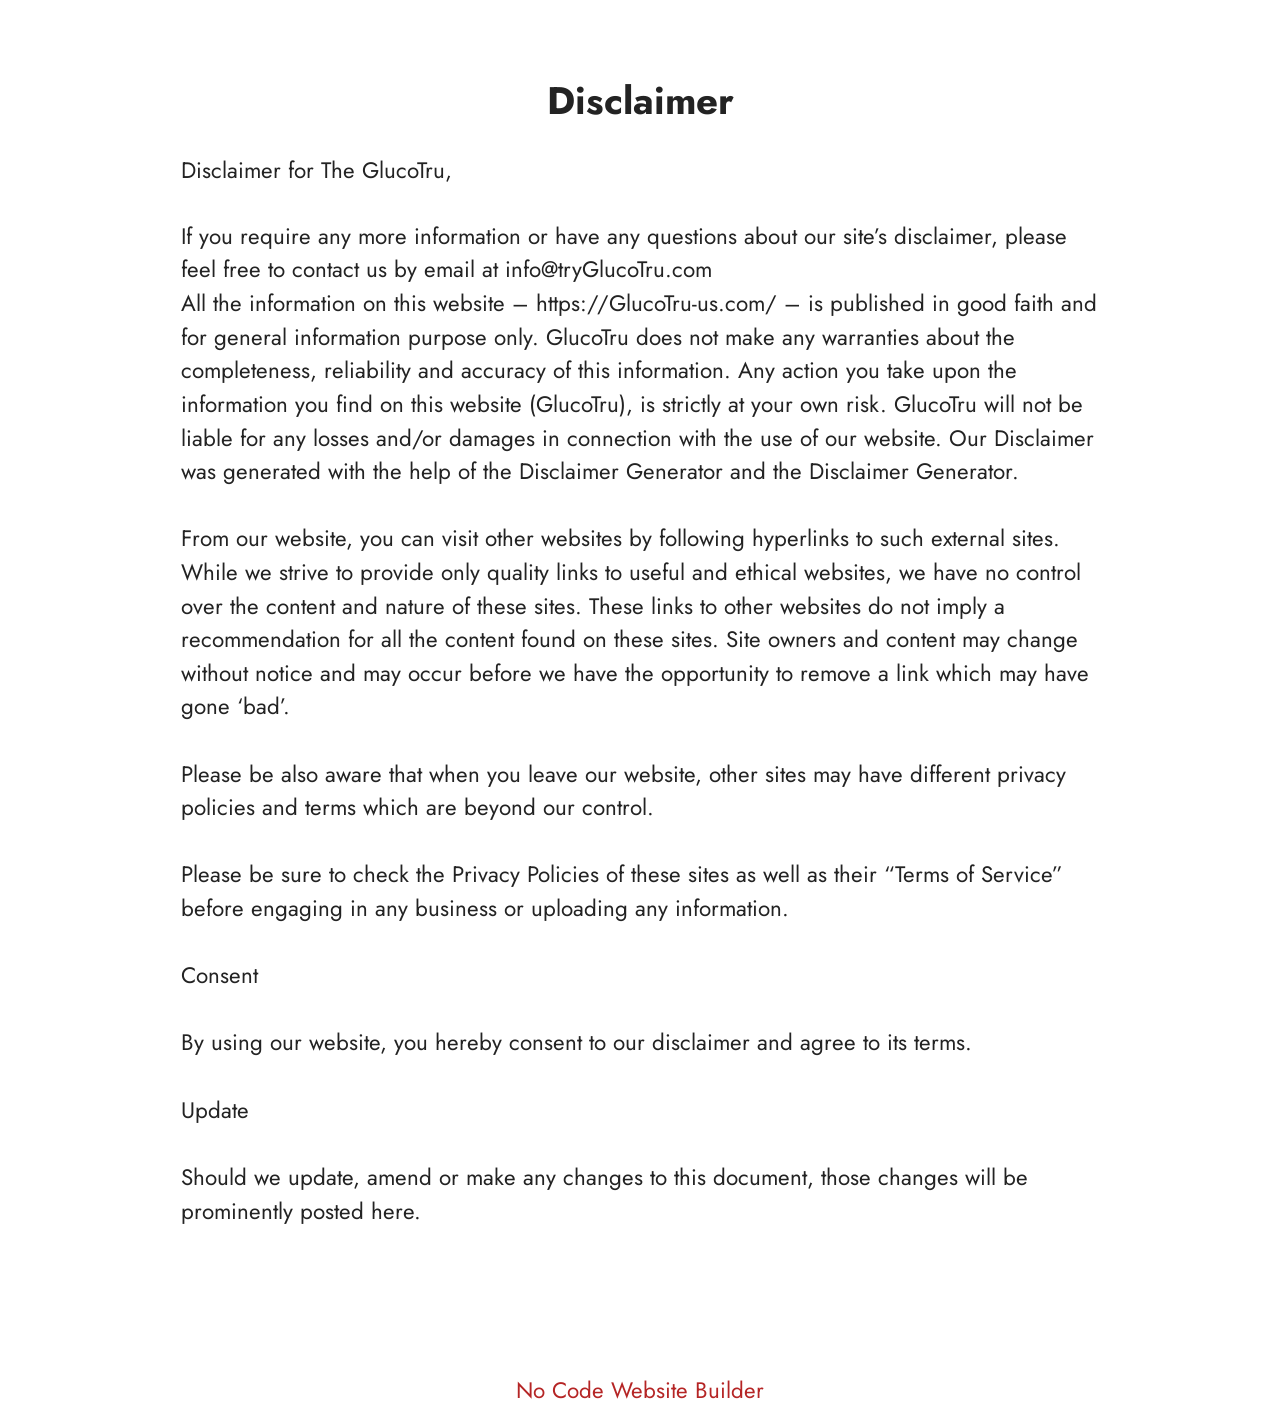
<file: Disclaimer.html>
<!DOCTYPE html>
<html  lang="en">
<head>
  <!-- Site made with Mobirise Website Builder v6.1.12, https://mobirise.com -->
  <meta charset="UTF-8">
  <meta http-equiv="X-UA-Compatible" content="IE=edge">
  <meta name="generator" content="Mobirise v6.1.12, mobirise.com">
  <meta name="twitter:card" content="summary_large_image"/>
  <meta name="twitter:image:src" content="https://www.mind-silence.com/Disclaimer.html">
  <meta property="og:image" content="https://www.mind-silence.com/Disclaimer.html">
  <meta name="twitter:title" content="Disclaimer">
  <meta name="viewport" content="width=device-width, initial-scale=1, minimum-scale=1">
  <link rel="shortcut icon" href="assets/images/neurozoom-816x1071.webp" type="image/x-icon">
  <meta name="description" content="Disclaimer For MindSilence">
  
  
  <title>Disclaimer</title>
  <link rel="stylesheet" href="assets/bootstrap/css/bootstrap.min.css">
  <link rel="stylesheet" href="assets/theme/css/style.css">
  <link rel="preload" href="https://fonts.googleapis.com/css?family=Jost:100,200,300,400,500,600,700,800,900,100i,200i,300i,400i,500i,600i,700i,800i,900i&display=swap" as="style" onload="this.onload=null;this.rel='stylesheet'">
  <noscript><link rel="stylesheet" href="https://fonts.googleapis.com/css?family=Jost:100,200,300,400,500,600,700,800,900,100i,200i,300i,400i,500i,600i,700i,800i,900i&display=swap"></noscript>
  <link rel="preload" as="style" href="assets/mobirise/css/mbr-additional.css?v=H36oIS"><link rel="stylesheet" href="assets/mobirise/css/mbr-additional.css?v=H36oIS" type="text/css">

  
  
  
</head>
<body>
  
  <section data-bs-version="5.1" class="content5 cid-tBuMj9hDkk" id="content5-1y">
    
    <div class="container">
        <div class="row justify-content-center">
            <div class="col-md-12 col-lg-10">
                <h3 class="mbr-section-title mbr-fonts-style mb-4 display-2">
                    <strong>Disclaimer</strong>
                </h3>
                <h4 class="mbr-section-subtitle mbr-fonts-style mb-4 display-5">Disclaimer for The GlucoTru,</h4>
                <p class="mbr-text mbr-fonts-style display-7">If you require any more information or have any questions about our site’s disclaimer, please feel free to contact us by email at info@tryGlucoTru.com
<br>All the information on this website – https://GlucoTru-us.com/ – is published in good faith and for general information purpose only. GlucoTru does not make any warranties about the completeness, reliability and accuracy of this information. Any action you take upon the information you find on this website (GlucoTru), is strictly at your own risk. GlucoTru will not be liable for any losses and/or damages in connection with the use of our website. Our Disclaimer was generated with the help of the Disclaimer Generator and the Disclaimer Generator.
<br>
<br>From our website, you can visit other websites by following hyperlinks to such external sites. While we strive to provide only quality links to useful and ethical websites, we have no control over the content and nature of these sites. These links to other websites do not imply a recommendation for all the content found on these sites. Site owners and content may change without notice and may occur before we have the opportunity to remove a link which may have gone ‘bad’.
<br>
<br>Please be also aware that when you leave our website, other sites may have different privacy policies and terms which are beyond our control.
<br>
<br>Please be sure to check the Privacy Policies of these sites as well as their “Terms of Service” before engaging in any business or uploading any information.
<br>
<br>Consent
<br>
<br>By using our website, you hereby consent to our disclaimer and agree to its terms.
<br>
<br>Update
<br>
<br>Should we update, amend or make any changes to this document, those changes will be prominently posted here.<br><br></p>
            </div>
        </div>
    </div>
</section><section class="display-7" style="padding: 0;align-items: center;justify-content: center;flex-wrap: wrap;    align-content: center;display: flex;position: relative;height: 4rem;"><a href="https://mobiri.se/4429519" style="flex: 1 1;height: 4rem;position: absolute;width: 100%;z-index: 1;"><img alt="" style="height: 4rem;" src="[data-uri]"></a><p style="margin: 0;text-align: center;" class="display-7">&#8204;</p><a style="z-index:1" href="https://mobirise.com/builder/no-code-website-builder.html">No Code Website Builder</a></section><script src="assets/bootstrap/js/bootstrap.bundle.min.js"></script>  <script src="assets/smoothscroll/smooth-scroll.js"></script>  <script src="assets/ytplayer/index.js"></script>  <script src="assets/theme/js/script.js"></script>  
  
  
</body>
</html>
</file>
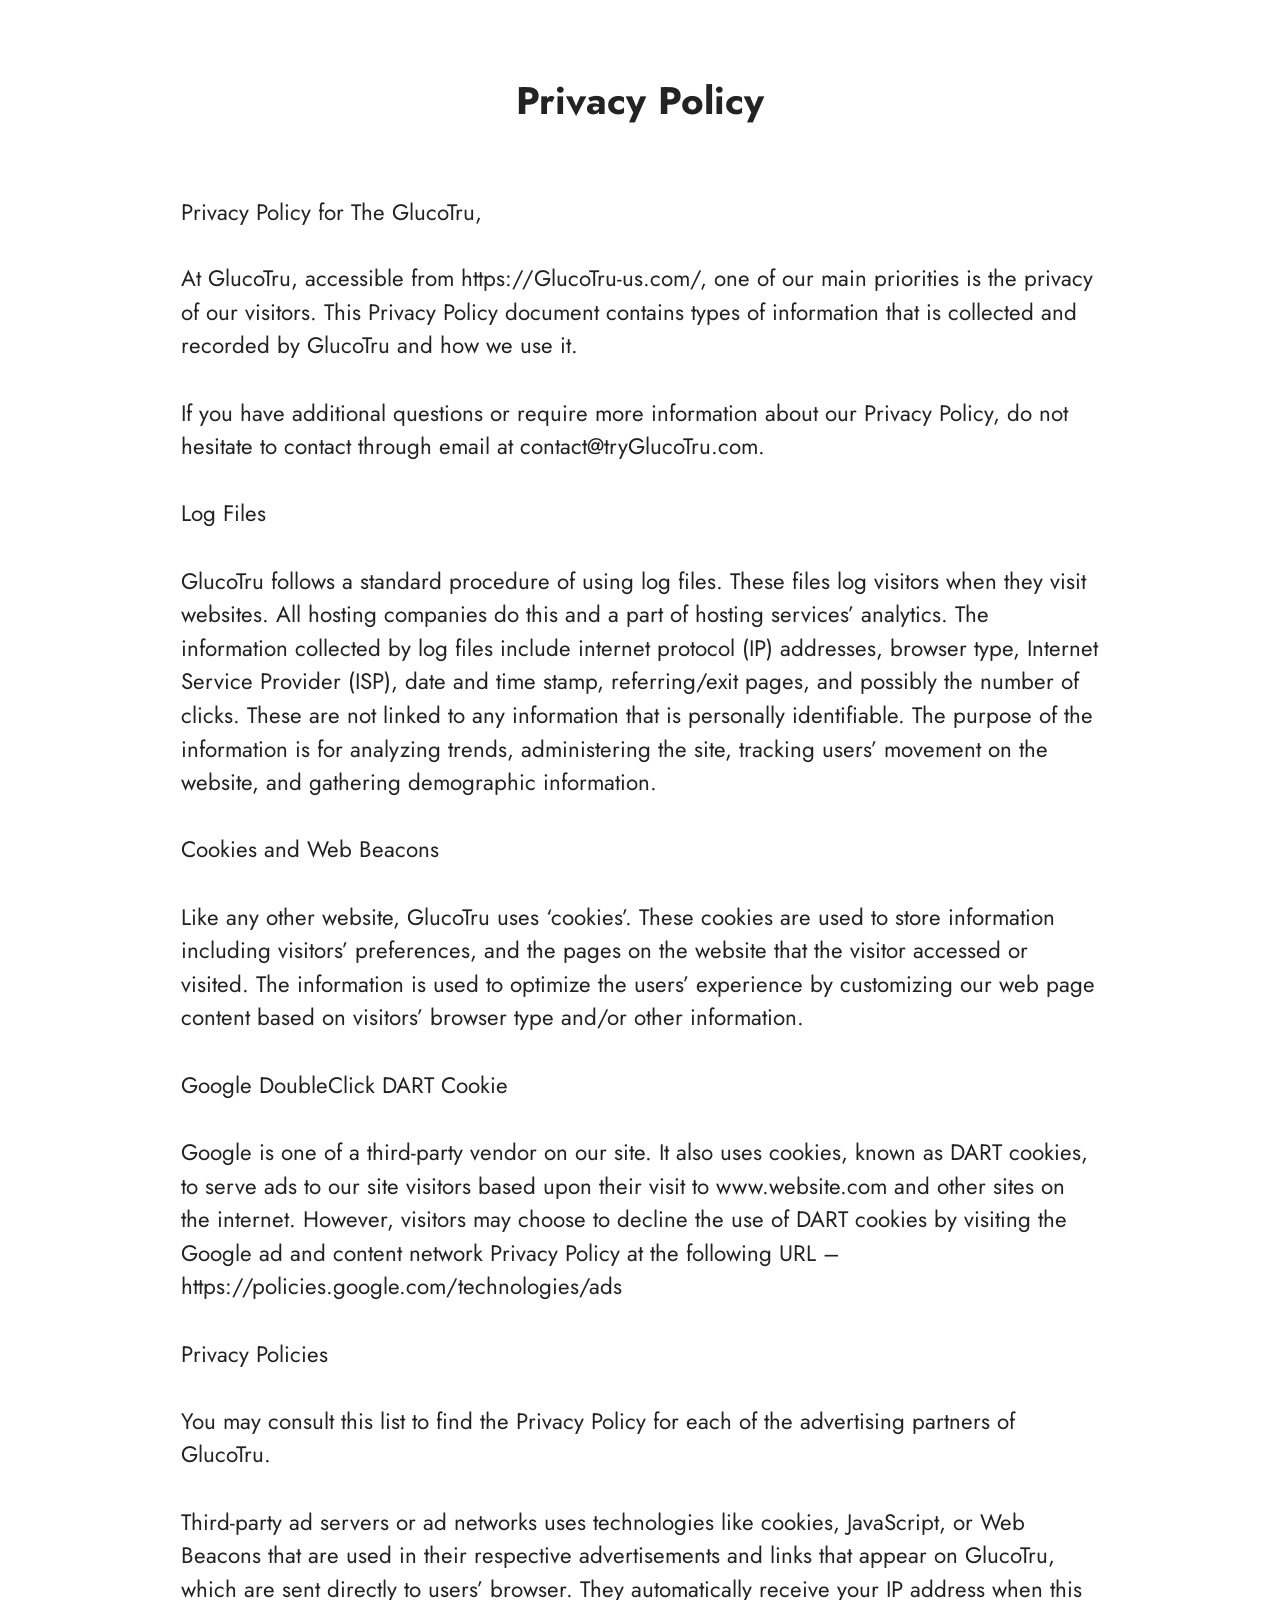
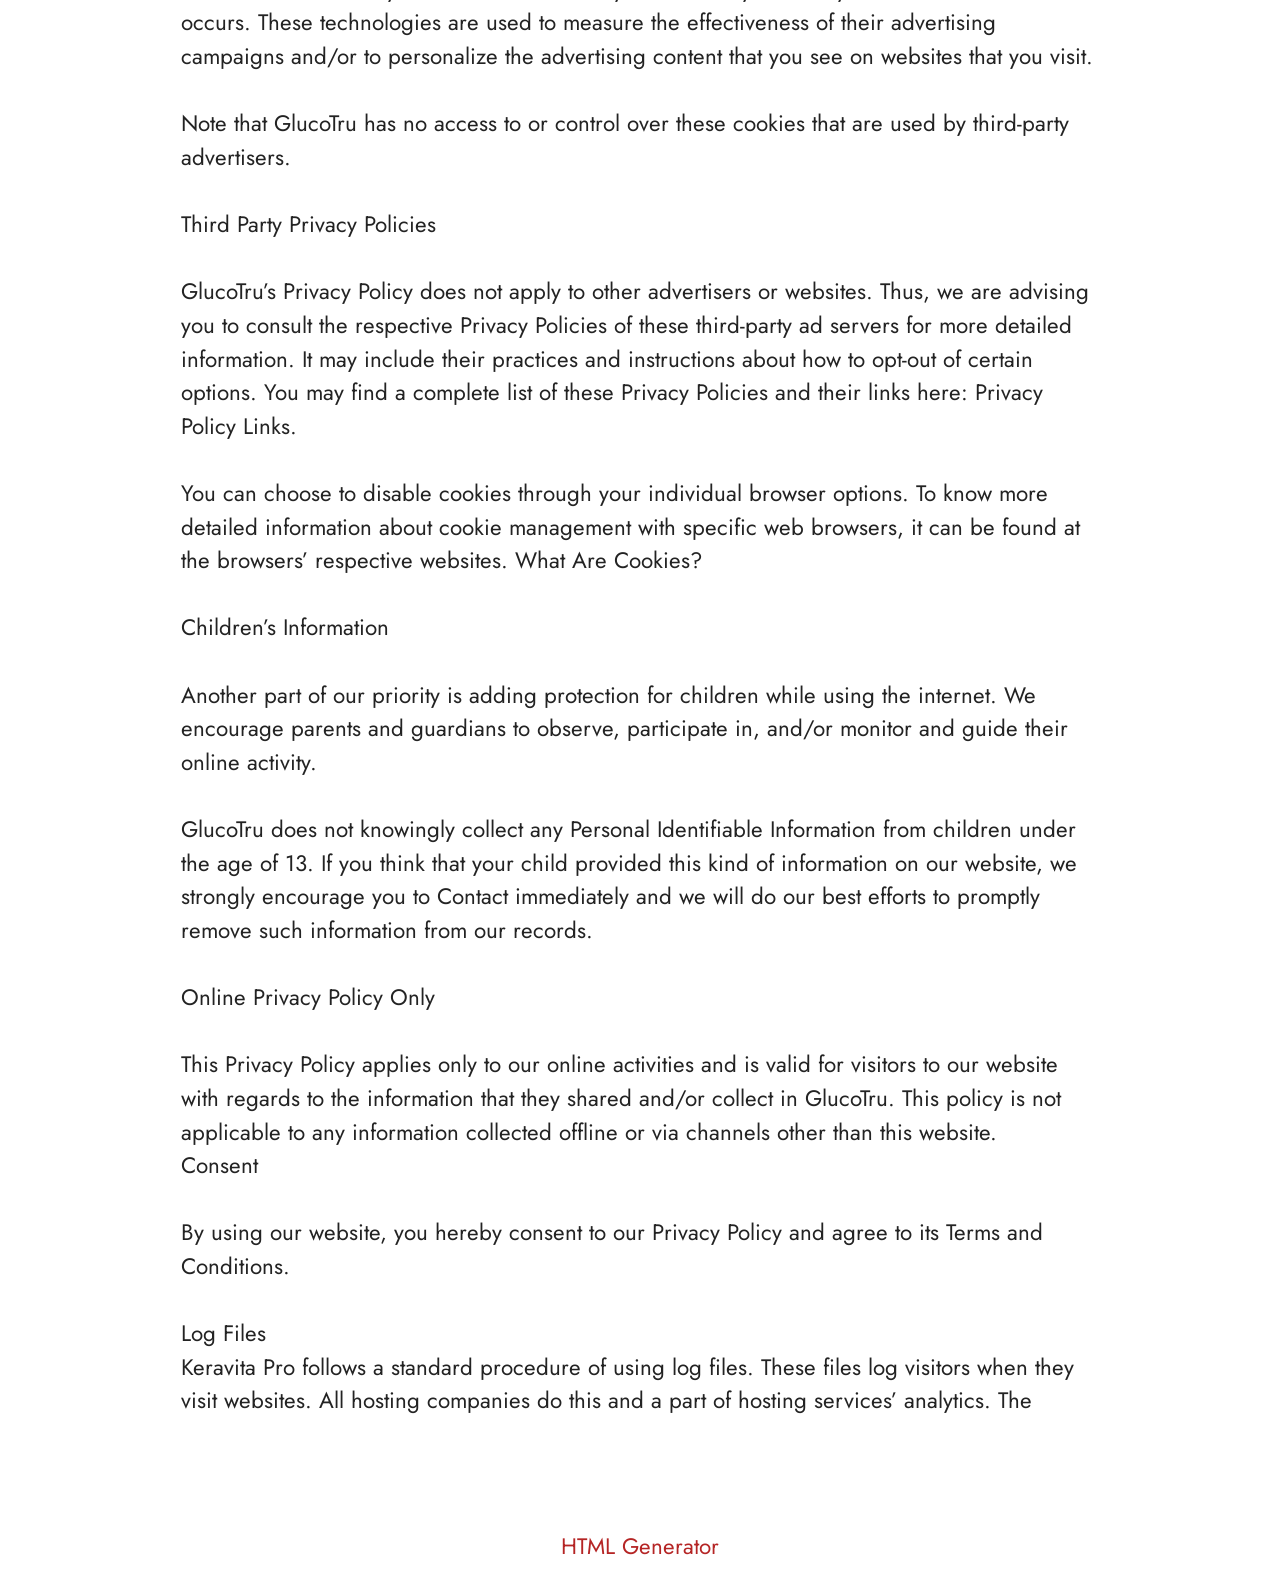
<file: privacy-policy.html>
<!DOCTYPE html>
<html  lang="en">
<head>
  <!-- Site made with Mobirise Website Builder v6.1.12, https://mobirise.com -->
  <meta charset="UTF-8">
  <meta http-equiv="X-UA-Compatible" content="IE=edge">
  <meta name="generator" content="Mobirise v6.1.12, mobirise.com">
  <meta name="twitter:card" content="summary_large_image"/>
  <meta name="twitter:image:src" content="https://getmindsilence.com/byg/privacy.php">
  <meta property="og:image" content="https://getmindsilence.com/byg/privacy.php">
  <meta name="twitter:title" content="Privacy Policy">
  <meta name="viewport" content="width=device-width, initial-scale=1, minimum-scale=1">
  <link rel="shortcut icon" href="assets/images/neurozoom-816x1071.webp" type="image/x-icon">
  <meta name="description" content="Privacy Policy For MindSilence">
  
  
  <title>Privacy Policy</title>
  <link rel="stylesheet" href="assets/bootstrap/css/bootstrap.min.css">
  <link rel="stylesheet" href="assets/theme/css/style.css">
  <link rel="preload" href="https://fonts.googleapis.com/css?family=Jost:100,200,300,400,500,600,700,800,900,100i,200i,300i,400i,500i,600i,700i,800i,900i&display=swap" as="style" onload="this.onload=null;this.rel='stylesheet'">
  <noscript><link rel="stylesheet" href="https://fonts.googleapis.com/css?family=Jost:100,200,300,400,500,600,700,800,900,100i,200i,300i,400i,500i,600i,700i,800i,900i&display=swap"></noscript>
  <link rel="preload" as="style" href="assets/mobirise/css/mbr-additional.css?v=BuB00f"><link rel="stylesheet" href="assets/mobirise/css/mbr-additional.css?v=BuB00f" type="text/css">

  
  
  
</head>
<body>
  
  <section data-bs-version="5.1" class="content5 cid-tBuMPzdHFY" id="content5-1z">
    
    <div class="container">
        <div class="row justify-content-center">
            <div class="col-md-12 col-lg-10">
                <h3 class="mbr-section-title mbr-fonts-style mb-4 display-2"><strong>Privacy Policy
</strong><div><strong><br></strong></div></h3>
                <h4 class="mbr-section-subtitle mbr-fonts-style mb-4 display-5">Privacy Policy for The GlucoTru,</h4>
                <p class="mbr-text mbr-fonts-style display-7">At GlucoTru, accessible from https://GlucoTru-us.com/, one of our main priorities is the privacy of our visitors. This Privacy Policy document contains types of information that is collected and recorded by GlucoTru and how we use it.
<br>
<br>If you have additional questions or require more information about our Privacy Policy, do not hesitate to contact through email at contact@tryGlucoTru.com.
<br>
<br>Log Files
<br>
<br>GlucoTru follows a standard procedure of using log files. These files log visitors when they visit websites. All hosting companies do this and a part of hosting services’ analytics. The information collected by log files include internet protocol (IP) addresses, browser type, Internet Service Provider (ISP), date and time stamp, referring/exit pages, and possibly the number of clicks. These are not linked to any information that is personally identifiable. The purpose of the information is for analyzing trends, administering the site, tracking users’ movement on the website, and gathering demographic information.
<br>
<br>Cookies and Web Beacons
<br>
<br>Like any other website, GlucoTru uses ‘cookies’. These cookies are used to store information including visitors’ preferences, and the pages on the website that the visitor accessed or visited. The information is used to optimize the users’ experience by customizing our web page content based on visitors’ browser type and/or other information.
<br>
<br>Google DoubleClick DART Cookie
<br>
<br>Google is one of a third-party vendor on our site. It also uses cookies, known as DART cookies, to serve ads to our site visitors based upon their visit to www.website.com and other sites on the internet. However, visitors may choose to decline the use of DART cookies by visiting the Google ad and content network Privacy Policy at the following URL – https://policies.google.com/technologies/ads
<br>
<br>Privacy Policies
<br>
<br>You may consult this list to find the Privacy Policy for each of the advertising partners of GlucoTru.
<br>
<br>Third-party ad servers or ad networks uses technologies like cookies, JavaScript, or Web Beacons that are used in their respective advertisements and links that appear on GlucoTru, which are sent directly to users’ browser. They automatically receive your IP address when this occurs. These technologies are used to measure the effectiveness of their advertising campaigns and/or to personalize the advertising content that you see on websites that you visit.
<br>
<br>Note that GlucoTru has no access to or control over these cookies that are used by third-party advertisers.
<br>
<br>Third Party Privacy Policies
<br>
<br>GlucoTru’s Privacy Policy does not apply to other advertisers or websites. Thus, we are advising you to consult the respective Privacy Policies of these third-party ad servers for more detailed information. It may include their practices and instructions about how to opt-out of certain options. You may find a complete list of these Privacy Policies and their links here: Privacy Policy Links.
<br>
<br>You can choose to disable cookies through your individual browser options. To know more detailed information about cookie management with specific web browsers, it can be found at the browsers’ respective websites. What Are Cookies?
<br>
<br>Children’s Information
<br>
<br>Another part of our priority is adding protection for children while using the internet. We encourage parents and guardians to observe, participate in, and/or monitor and guide their online activity.
<br>
<br>GlucoTru does not knowingly collect any Personal Identifiable Information from children under the age of 13. If you think that your child provided this kind of information on our website, we strongly encourage you to Contact immediately and we will do our best efforts to promptly remove such information from our records.
<br>
<br>Online Privacy Policy Only
<br>
<br>This Privacy Policy applies only to our online activities and is valid for visitors to our website with regards to the information that they shared and/or collect in GlucoTru. This policy is not applicable to any information collected offline or via channels other than this website.
<br>Consent
<br>
<br>By using our website, you hereby consent to our Privacy Policy and agree to its Terms and Conditions.<br>
<br>Log Files
<br>Keravita Pro follows a standard procedure of using log files. These files log visitors when they visit websites. All hosting companies do this and a part of hosting services’ analytics. The&nbsp;</p>
            </div>
        </div>
    </div>
</section><section class="display-7" style="padding: 0;align-items: center;justify-content: center;flex-wrap: wrap;    align-content: center;display: flex;position: relative;height: 4rem;"><a href="https://mobiri.se/4429519" style="flex: 1 1;height: 4rem;position: absolute;width: 100%;z-index: 1;"><img alt="" style="height: 4rem;" src="[data-uri]"></a><p style="margin: 0;text-align: center;" class="display-7">&#8204;</p><a style="z-index:1" href="https://mobirise.com/html-builder.html">HTML Generator</a></section><script src="assets/bootstrap/js/bootstrap.bundle.min.js"></script>  <script src="assets/smoothscroll/smooth-scroll.js"></script>  <script src="assets/ytplayer/index.js"></script>  <script src="assets/theme/js/script.js"></script>  
  
  
</body>
</html>
</file>
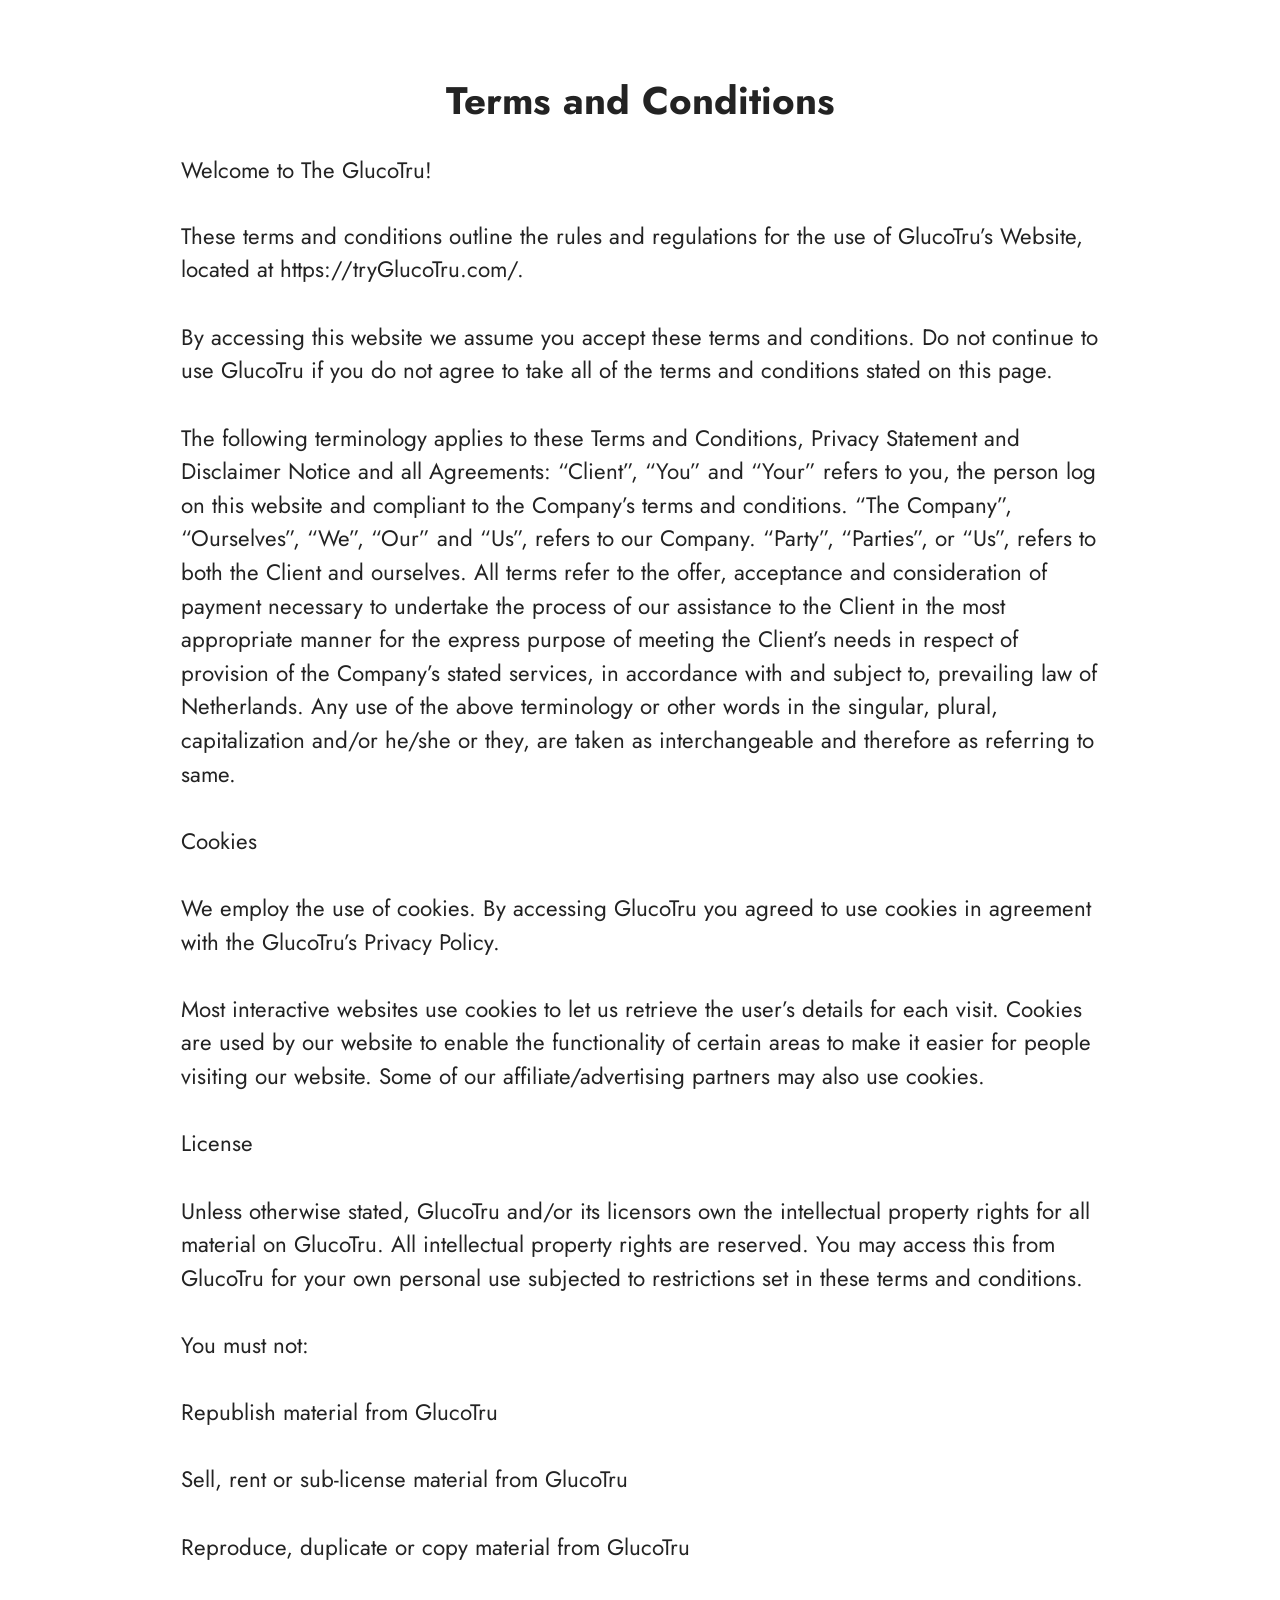
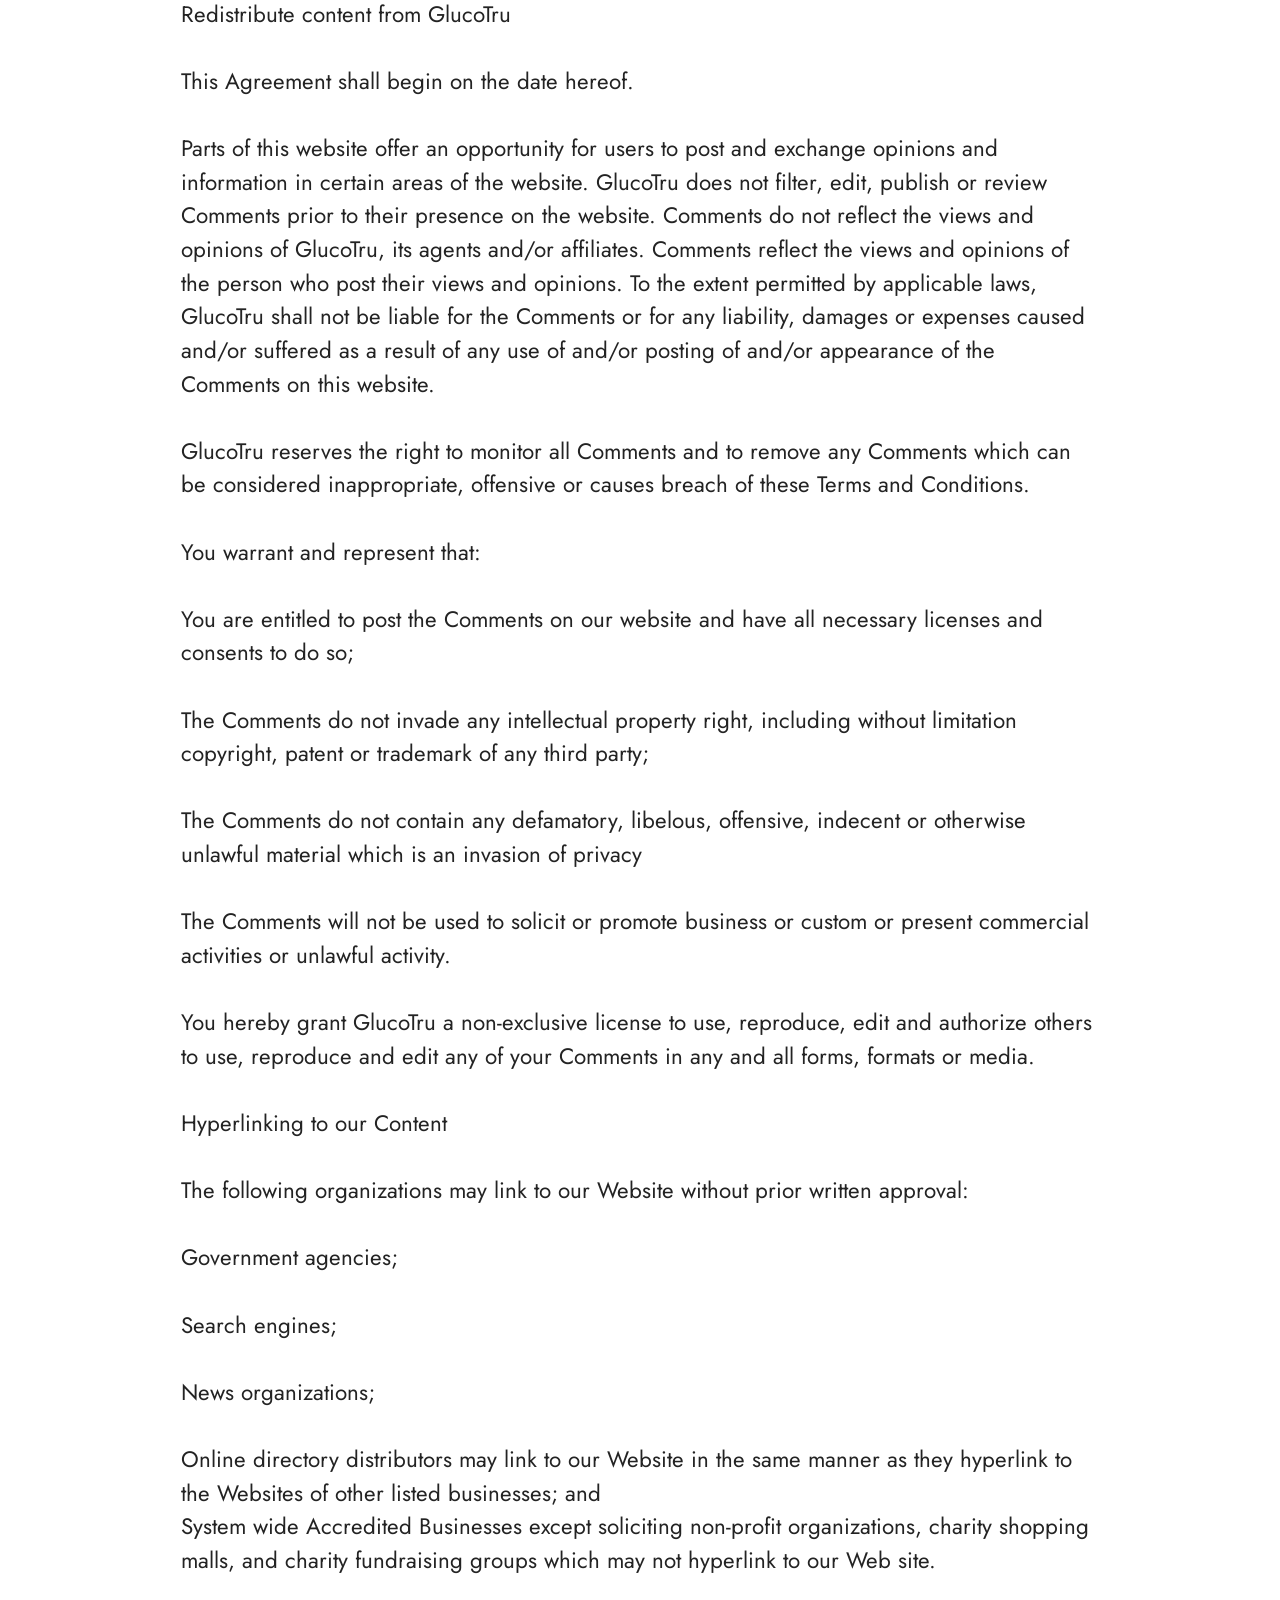
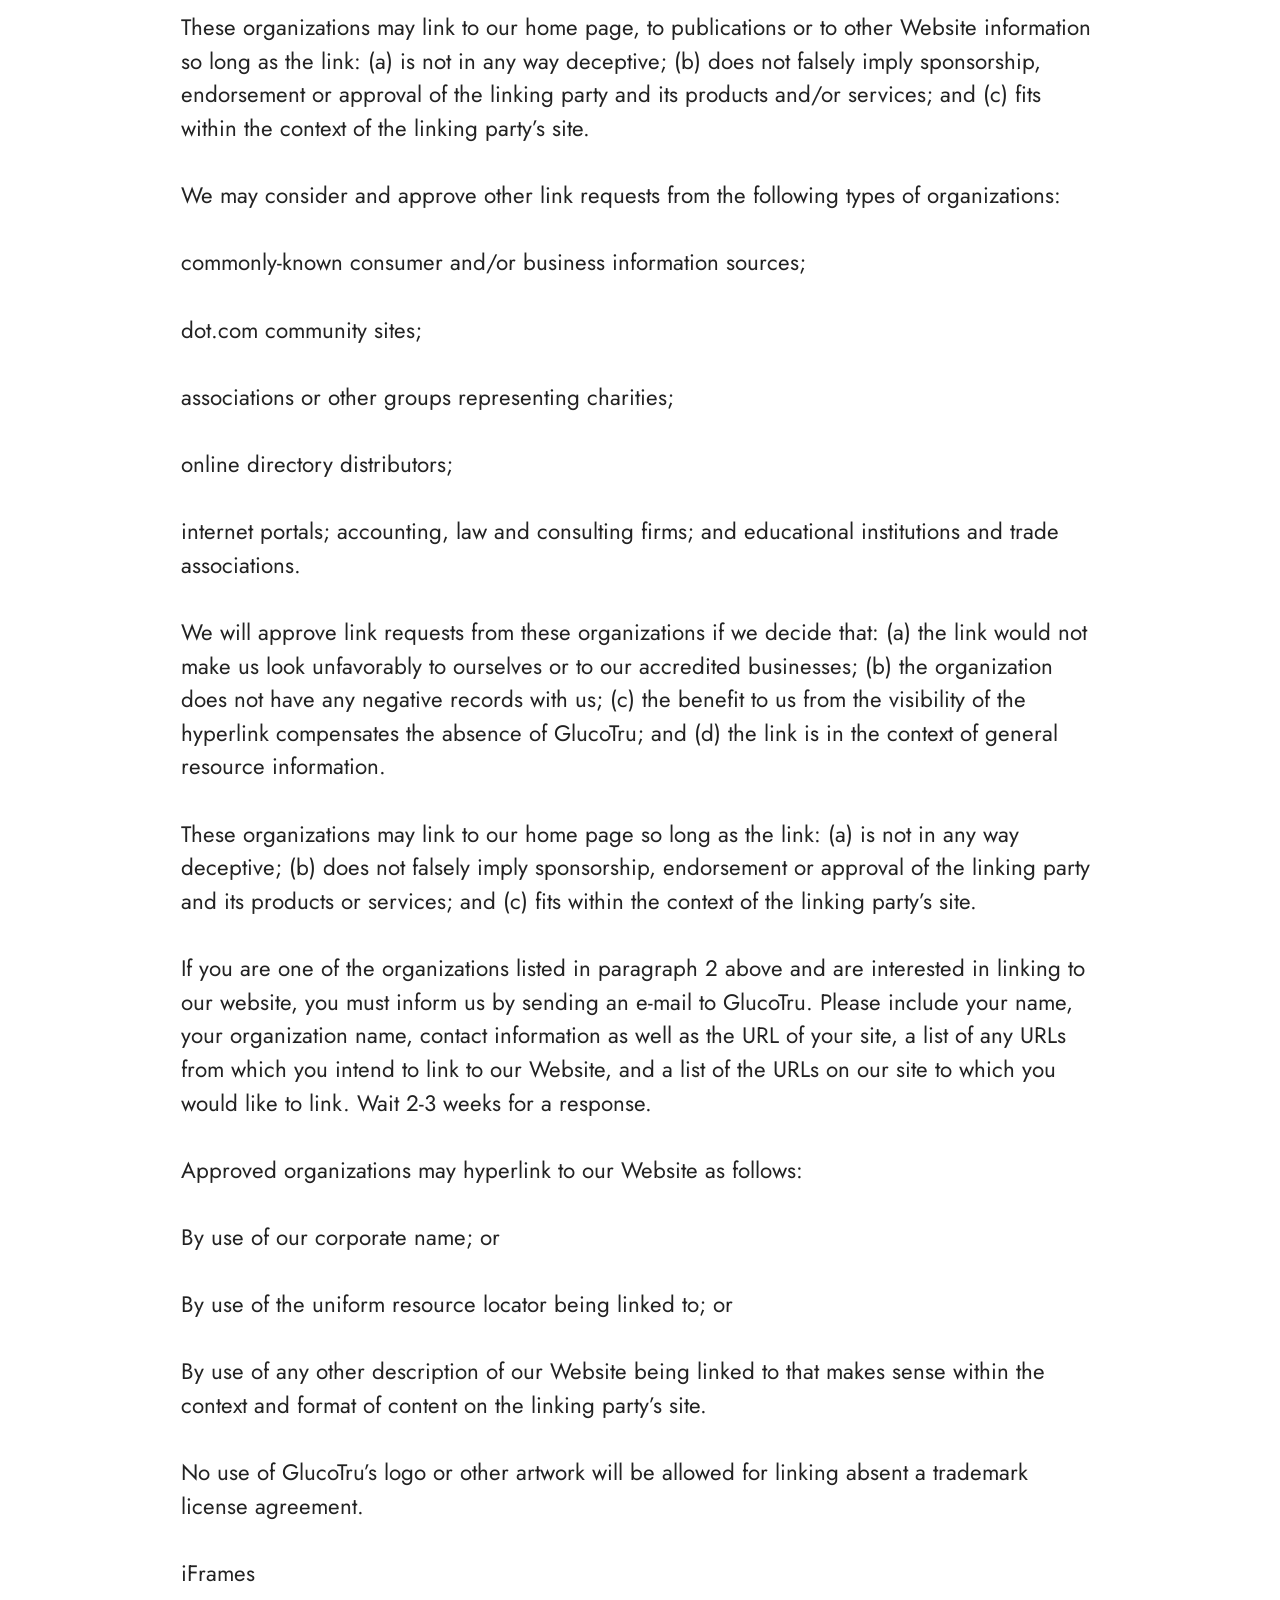
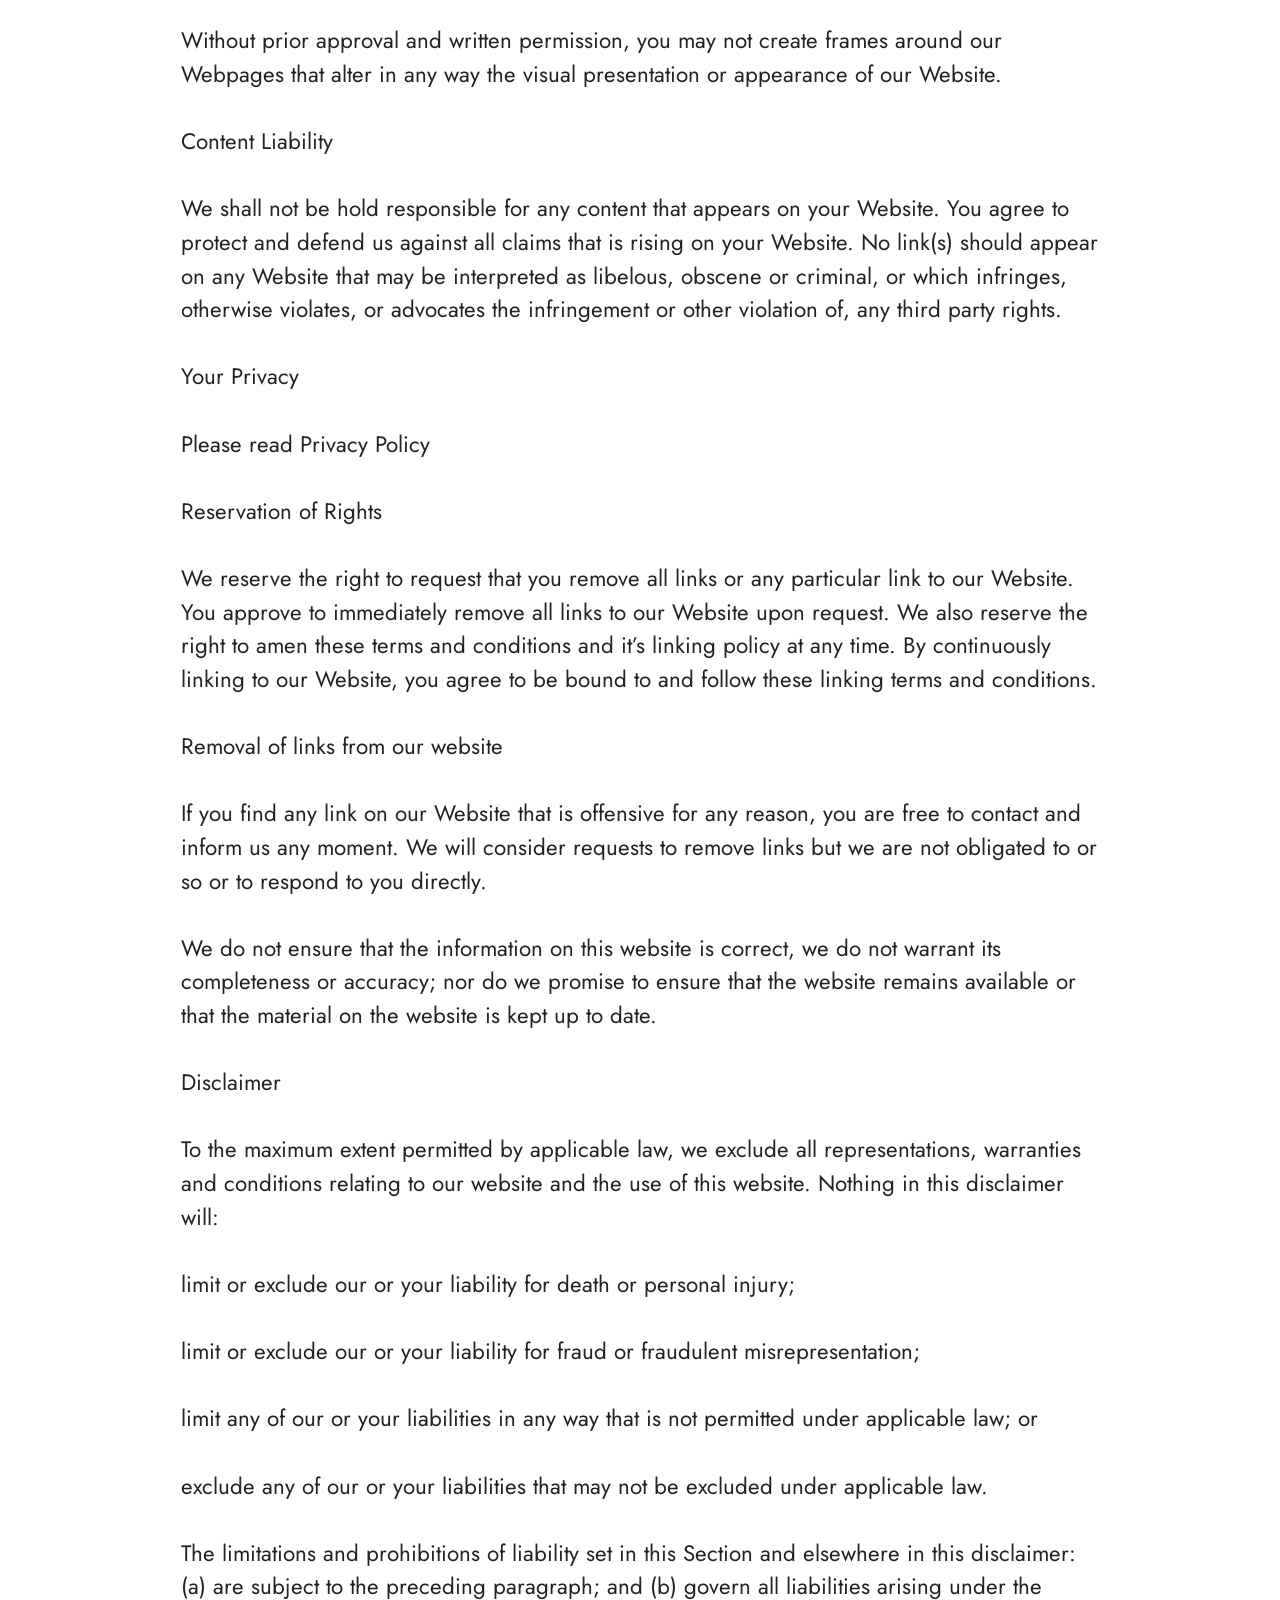
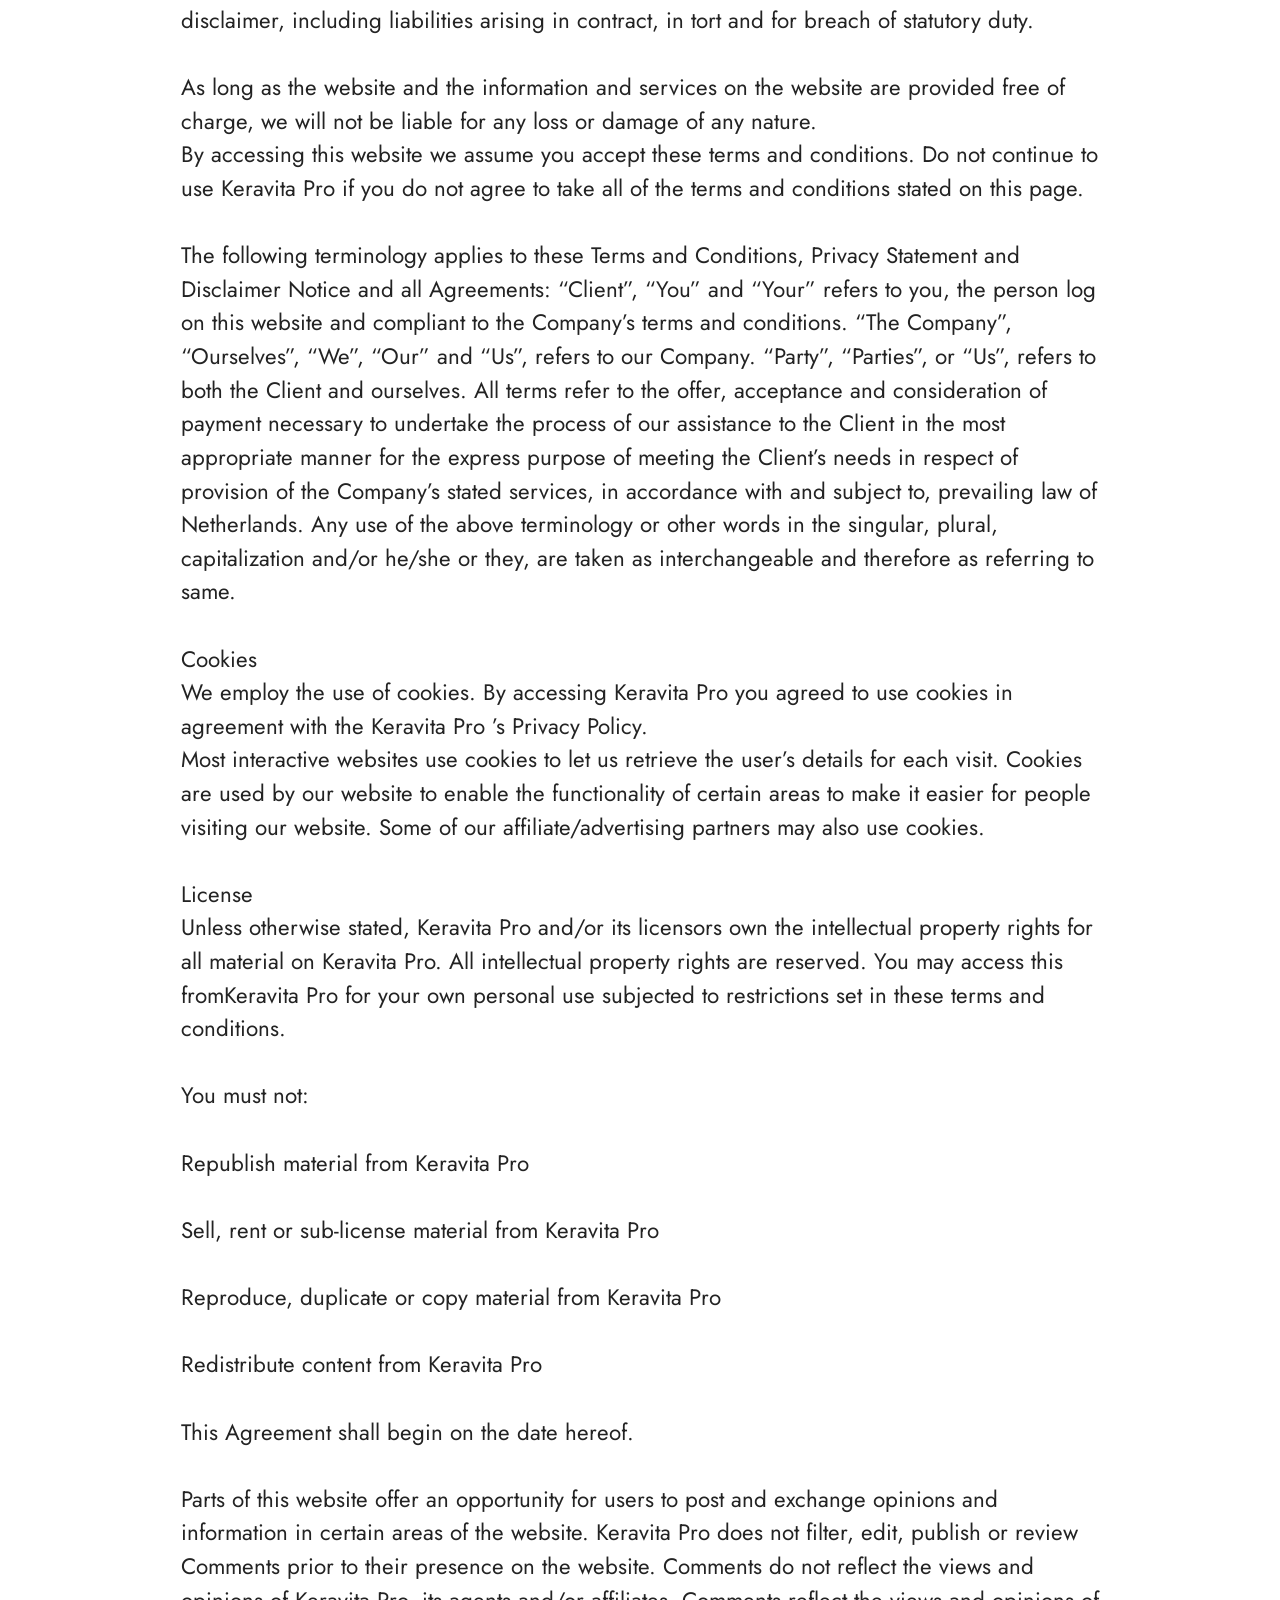
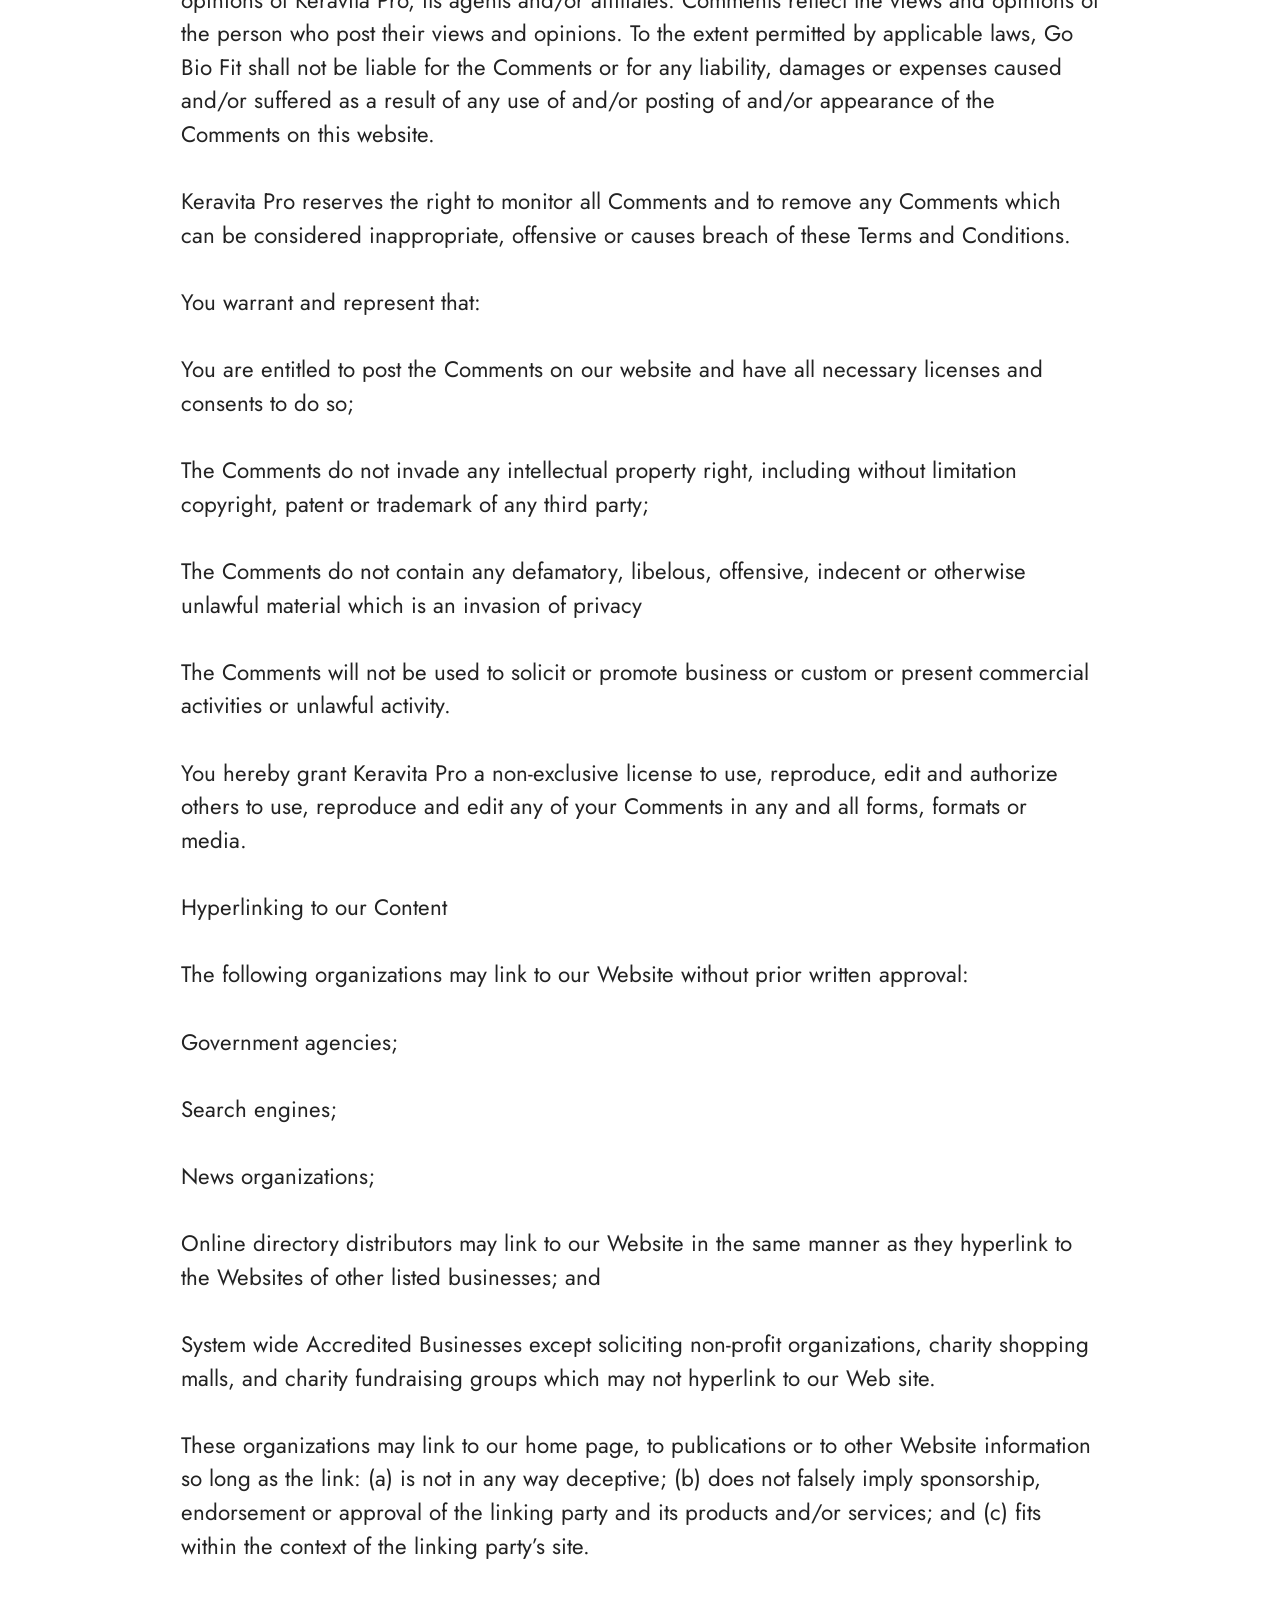
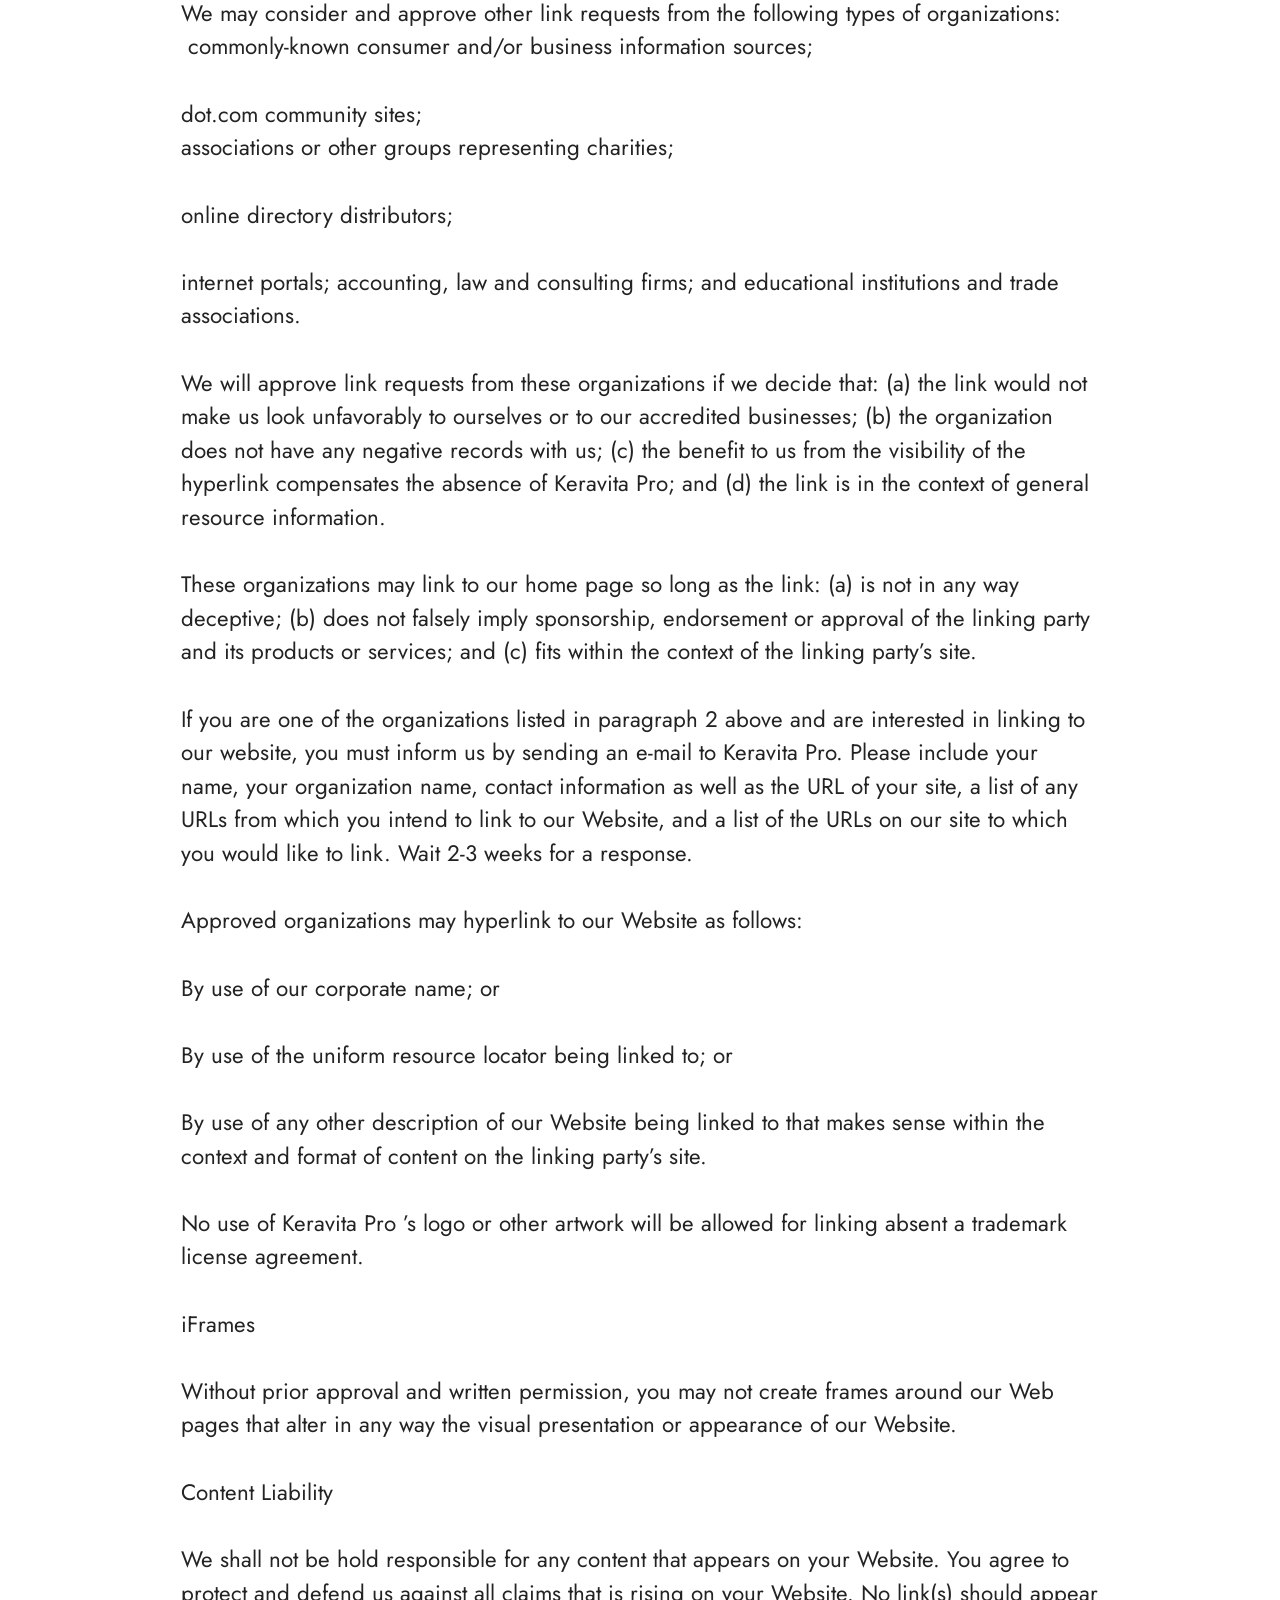
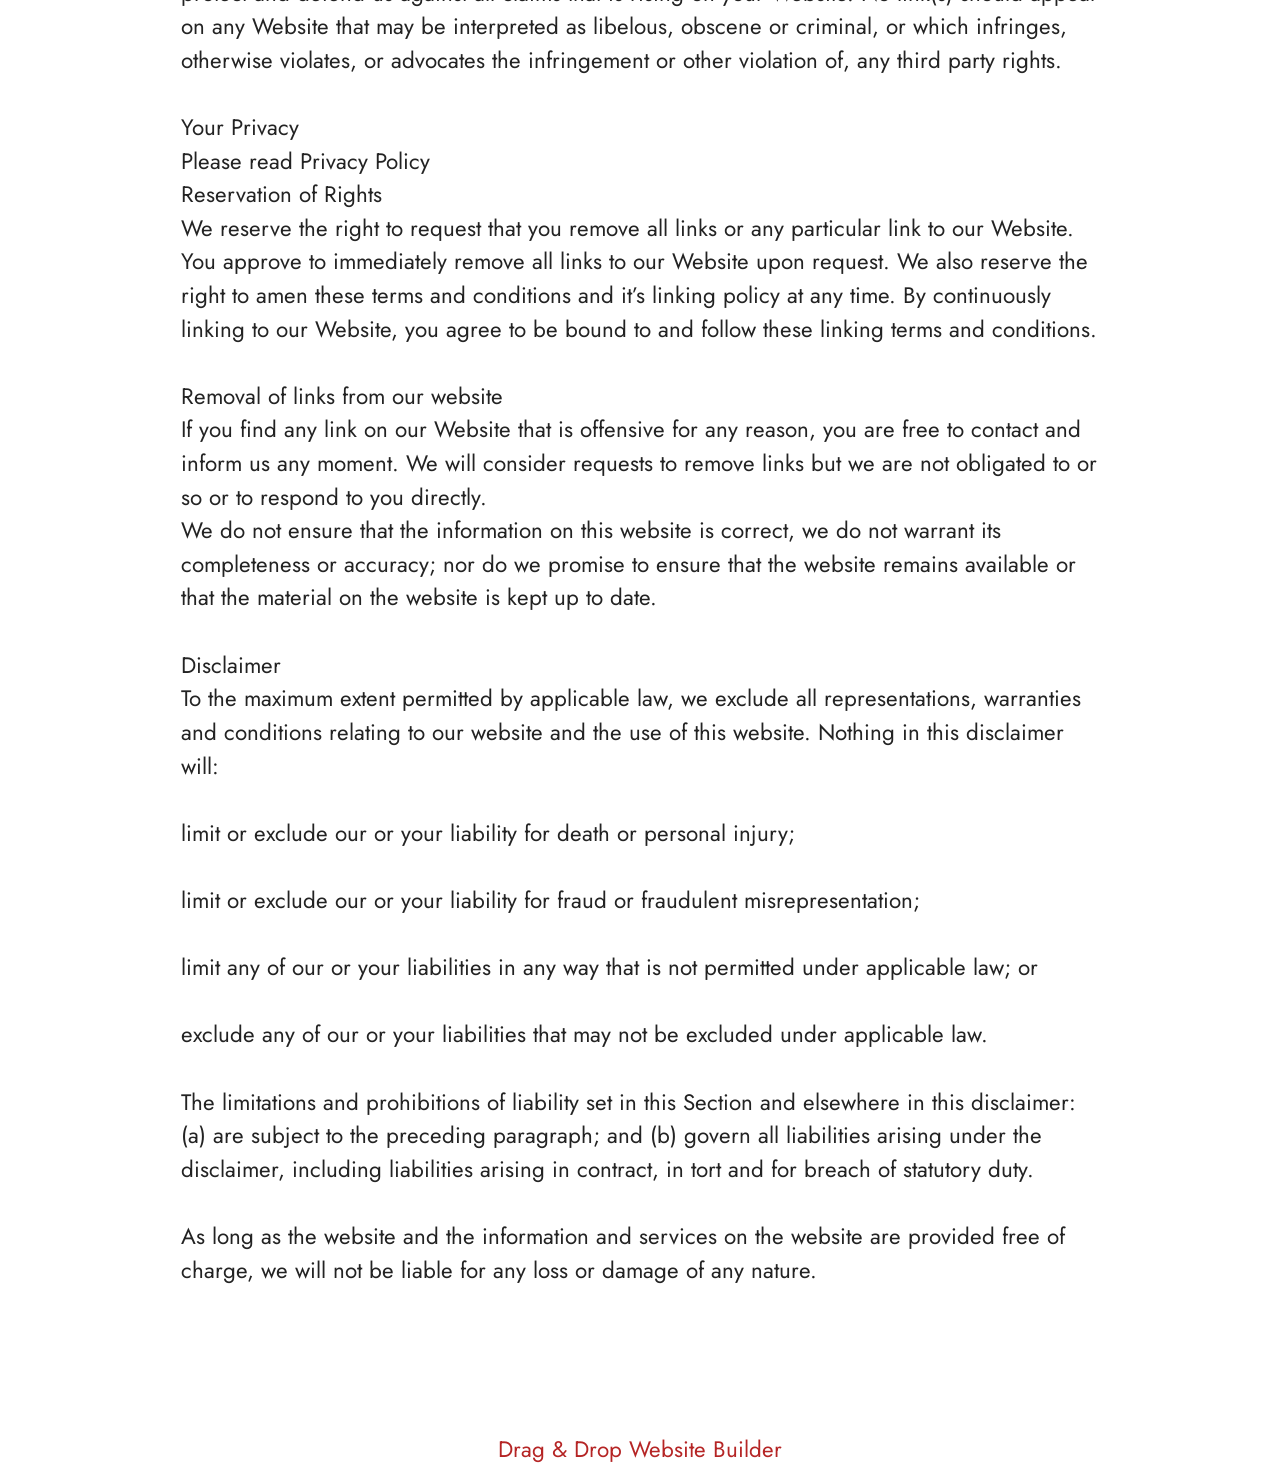
<file: Terms.html>
<!DOCTYPE html>
<html  lang="en">
<head>
  <!-- Site made with Mobirise Website Builder v6.1.12, https://mobirise.com -->
  <meta charset="UTF-8">
  <meta http-equiv="X-UA-Compatible" content="IE=edge">
  <meta name="generator" content="Mobirise v6.1.12, mobirise.com">
  <meta name="twitter:card" content="summary_large_image"/>
  <meta name="twitter:image:src" content="https://getmindsilence.com/byg/terms.php">
  <meta property="og:image" content="https://getmindsilence.com/byg/terms.php">
  <meta name="twitter:title" content="Terms">
  <meta name="viewport" content="width=device-width, initial-scale=1, minimum-scale=1">
  <link rel="shortcut icon" href="assets/images/neurozoom-816x1071.webp" type="image/x-icon">
  <meta name="description" content="Terms For MindSilence">
  
  
  <title>Terms</title>
  <link rel="stylesheet" href="assets/bootstrap/css/bootstrap.min.css">
  <link rel="stylesheet" href="assets/theme/css/style.css">
  <link rel="preload" href="https://fonts.googleapis.com/css?family=Jost:100,200,300,400,500,600,700,800,900,100i,200i,300i,400i,500i,600i,700i,800i,900i&display=swap" as="style" onload="this.onload=null;this.rel='stylesheet'">
  <noscript><link rel="stylesheet" href="https://fonts.googleapis.com/css?family=Jost:100,200,300,400,500,600,700,800,900,100i,200i,300i,400i,500i,600i,700i,800i,900i&display=swap"></noscript>
  <link rel="preload" as="style" href="assets/mobirise/css/mbr-additional.css?v=DO5COB"><link rel="stylesheet" href="assets/mobirise/css/mbr-additional.css?v=DO5COB" type="text/css">

  
  
  
</head>
<body>
  
  <section data-bs-version="5.1" class="content5 cid-tBuOj1XZ1f" id="content5-20">
    
    <div class="container">
        <div class="row justify-content-center">
            <div class="col-md-12 col-lg-10">
                <h3 class="mbr-section-title mbr-fonts-style mb-4 display-2"><strong>Terms and Conditions</strong></h3>
                <h4 class="mbr-section-subtitle mbr-fonts-style mb-4 display-5">Welcome to The GlucoTru!</h4>
                <p class="mbr-text mbr-fonts-style display-7">These terms and conditions outline the rules and regulations for the use of GlucoTru’s Website, located at https://tryGlucoTru.com/.
<br>
<br>By accessing this website we assume you accept these terms and conditions. Do not continue to use GlucoTru if you do not agree to take all of the terms and conditions stated on this page.
<br>
<br>The following terminology applies to these Terms and Conditions, Privacy Statement and Disclaimer Notice and all Agreements: “Client”, “You” and “Your” refers to you, the person log on this website and compliant to the Company’s terms and conditions. “The Company”, “Ourselves”, “We”, “Our” and “Us”, refers to our Company. “Party”, “Parties”, or “Us”, refers to both the Client and ourselves. All terms refer to the offer, acceptance and consideration of payment necessary to undertake the process of our assistance to the Client in the most appropriate manner for the express purpose of meeting the Client’s needs in respect of provision of the Company’s stated services, in accordance with and subject to, prevailing law of Netherlands. Any use of the above terminology or other words in the singular, plural, capitalization and/or he/she or they, are taken as interchangeable and therefore as referring to same.
<br>
<br>Cookies
<br>
<br>We employ the use of cookies. By accessing GlucoTru you agreed to use cookies in agreement with the GlucoTru’s Privacy Policy.
<br>
<br>Most interactive websites use cookies to let us retrieve the user’s details for each visit. Cookies are used by our website to enable the functionality of certain areas to make it easier for people visiting our website. Some of our affiliate/advertising partners may also use cookies.
<br>
<br>License
<br>
<br>Unless otherwise stated, GlucoTru and/or its licensors own the intellectual property rights for all material on GlucoTru. All intellectual property rights are reserved. You may access this from GlucoTru for your own personal use subjected to restrictions set in these terms and conditions.
<br>
<br>You must not:
<br>
<br>Republish material from GlucoTru
<br>
<br>Sell, rent or sub-license material from GlucoTru
<br>
<br>Reproduce, duplicate or copy material from GlucoTru
<br>
<br>Redistribute content from GlucoTru
<br>
<br>This Agreement shall begin on the date hereof.
<br>
<br>Parts of this website offer an opportunity for users to post and exchange opinions and information in certain areas of the website. GlucoTru does not filter, edit, publish or review Comments prior to their presence on the website. Comments do not reflect the views and opinions of GlucoTru, its agents and/or affiliates. Comments reflect the views and opinions of the person who post their views and opinions. To the extent permitted by applicable laws, GlucoTru shall not be liable for the Comments or for any liability, damages or expenses caused and/or suffered as a result of any use of and/or posting of and/or appearance of the Comments on this website.
<br>
<br>GlucoTru reserves the right to monitor all Comments and to remove any Comments which can be considered inappropriate, offensive or causes breach of these Terms and Conditions.
<br>
<br>You warrant and represent that:
<br>
<br>You are entitled to post the Comments on our website and have all necessary licenses and consents to do so;
<br>
<br>The Comments do not invade any intellectual property right, including without limitation copyright, patent or trademark of any third party;
<br>
<br>The Comments do not contain any defamatory, libelous, offensive, indecent or otherwise unlawful material which is an invasion of privacy
<br>
<br>The Comments will not be used to solicit or promote business or custom or present commercial activities or unlawful activity.
<br>
<br>You hereby grant GlucoTru a non-exclusive license to use, reproduce, edit and authorize others to use, reproduce and edit any of your Comments in any and all forms, formats or media.
<br>
<br>Hyperlinking to our Content
<br>
<br>The following organizations may link to our Website without prior written approval:
<br>
<br>Government agencies;
<br>
<br>Search engines;
<br>
<br>News organizations;
<br>
<br>Online directory distributors may link to our Website in the same manner as they hyperlink to the Websites of other listed businesses; and
<br>System wide Accredited Businesses except soliciting non-profit organizations, charity shopping malls, and charity fundraising groups which may not hyperlink to our Web site.
<br>
<br>These organizations may link to our home page, to publications or to other Website information so long as the link: (a) is not in any way deceptive; (b) does not falsely imply sponsorship, endorsement or approval of the linking party and its products and/or services; and (c) fits within the context of the linking party’s site.
<br>
<br>We may consider and approve other link requests from the following types of organizations:
<br>
<br>commonly-known consumer and/or business information sources;
<br>
<br>dot.com community sites;
<br>
<br>associations or other groups representing charities;
<br>
<br>online directory distributors;
<br>
<br>internet portals; accounting, law and consulting firms; and educational institutions and trade associations.
<br>
<br>We will approve link requests from these organizations if we decide that: (a) the link would not make us look unfavorably to ourselves or to our accredited businesses; (b) the organization does not have any negative records with us; (c) the benefit to us from the visibility of the hyperlink compensates the absence of GlucoTru; and (d) the link is in the context of general resource information.
<br>
<br>These organizations may link to our home page so long as the link: (a) is not in any way deceptive; (b) does not falsely imply sponsorship, endorsement or approval of the linking party and its products or services; and (c) fits within the context of the linking party’s site.
<br>
<br>If you are one of the organizations listed in paragraph 2 above and are interested in linking to our website, you must inform us by sending an e-mail to GlucoTru. Please include your name, your organization name, contact information as well as the URL of your site, a list of any URLs from which you intend to link to our Website, and a list of the URLs on our site to which you would like to link. Wait 2-3 weeks for a response.
<br>
<br>Approved organizations may hyperlink to our Website as follows:
<br>
<br>By use of our corporate name; or
<br>
<br>By use of the uniform resource locator being linked to; or
<br>
<br>By use of any other description of our Website being linked to that makes sense within the context and format of content on the linking party’s site.
<br>
<br>No use of GlucoTru’s logo or other artwork will be allowed for linking absent a trademark license agreement.
<br>
<br>iFrames
<br>
<br>Without prior approval and written permission, you may not create frames around our Webpages that alter in any way the visual presentation or appearance of our Website.
<br>
<br>Content Liability
<br>
<br>We shall not be hold responsible for any content that appears on your Website. You agree to protect and defend us against all claims that is rising on your Website. No link(s) should appear on any Website that may be interpreted as libelous, obscene or criminal, or which infringes, otherwise violates, or advocates the infringement or other violation of, any third party rights.
<br>
<br>Your Privacy
<br>
<br>Please read Privacy Policy
<br>
<br>Reservation of Rights
<br>
<br>We reserve the right to request that you remove all links or any particular link to our Website. You approve to immediately remove all links to our Website upon request. We also reserve the right to amen these terms and conditions and it’s linking policy at any time. By continuously linking to our Website, you agree to be bound to and follow these linking terms and conditions.
<br>
<br>Removal of links from our website
<br>
<br>If you find any link on our Website that is offensive for any reason, you are free to contact and inform us any moment. We will consider requests to remove links but we are not obligated to or so or to respond to you directly.
<br>
<br>We do not ensure that the information on this website is correct, we do not warrant its completeness or accuracy; nor do we promise to ensure that the website remains available or that the material on the website is kept up to date.
<br>
<br>Disclaimer
<br>
<br>To the maximum extent permitted by applicable law, we exclude all representations, warranties and conditions relating to our website and the use of this website. Nothing in this disclaimer will:
<br>
<br>limit or exclude our or your liability for death or personal injury;
<br>
<br>limit or exclude our or your liability for fraud or fraudulent misrepresentation;
<br>
<br>limit any of our or your liabilities in any way that is not permitted under applicable law; or
<br>
<br>exclude any of our or your liabilities that may not be excluded under applicable law.
<br>
<br>The limitations and prohibitions of liability set in this Section and elsewhere in this disclaimer: (a) are subject to the preceding paragraph; and (b) govern all liabilities arising under the disclaimer, including liabilities arising in contract, in tort and for breach of statutory duty.
<br>
<br>As long as the website and the information and services on the website are provided free of charge, we will not be liable for any loss or damage of any nature.<br>By accessing this website we assume you accept these terms and conditions. Do not continue to use Keravita Pro if you do not agree to take all of the terms and conditions stated on this page.
<br><br>The following terminology applies to these Terms and Conditions, Privacy Statement and Disclaimer Notice and all Agreements: “Client”, “You” and “Your” refers to you, the person log on this website and compliant to the Company’s terms and conditions. “The Company”, “Ourselves”, “We”, “Our” and “Us”, refers to our Company. “Party”, “Parties”, or “Us”, refers to both the Client and ourselves. All terms refer to the offer, acceptance and consideration of payment necessary to undertake the process of our assistance to the Client in the most appropriate manner for the express purpose of meeting the Client’s needs in respect of provision of the Company’s stated services, in accordance with and subject to, prevailing law of Netherlands. Any use of the above terminology or other words in the singular, plural, capitalization and/or he/she or they, are taken as interchangeable and therefore as referring to same.
<br><br>Cookies<br>We employ the use of cookies. By accessing Keravita Pro you agreed to use cookies in agreement with the Keravita Pro ’s Privacy Policy.<br>Most interactive websites use cookies to let us retrieve the user’s details for each visit. Cookies are used by our website to enable the functionality of certain areas to make it easier for people visiting our website. Some of our affiliate/advertising partners may also use cookies.
<br><br>License
<br>Unless otherwise stated, Keravita Pro and/or its licensors own the intellectual property rights for all material on Keravita Pro. All intellectual property rights are reserved. You may access this fromKeravita Pro for your own personal use subjected to restrictions set in these terms and conditions.
<br><br>You must not:
<br><br>Republish material from Keravita Pro
<br>
<br>Sell, rent or sub-license material from Keravita Pro
<br><br>Reproduce, duplicate or copy material from Keravita Pro
<br><br>Redistribute content from Keravita Pro
<br><br>This Agreement shall begin on the date hereof.
<br><br>Parts of this website offer an opportunity for users to post and exchange opinions and information in certain areas of the website. Keravita Pro does not filter, edit, publish or review Comments prior to their presence on the website. Comments do not reflect the views and opinions of Keravita Pro, its agents and/or affiliates. Comments reflect the views and opinions of the person who post their views and opinions. To the extent permitted by applicable laws, Go Bio Fit shall not be liable for the Comments or for any liability, damages or expenses caused and/or suffered as a result of any use of and/or posting of and/or appearance of the Comments on this website.
<br>
<br>Keravita Pro reserves the right to monitor all Comments and to remove any Comments which can be considered inappropriate, offensive or causes breach of these Terms and Conditions.
<br><br>You warrant and represent that:
<br>
<br>You are entitled to post the Comments on our website and have all necessary licenses and consents to do so;<br><br>The Comments do not invade any intellectual property right, including without limitation copyright, patent or trademark of any third party;
<br><br>The Comments do not contain any defamatory, libelous, offensive, indecent or otherwise unlawful material which is an invasion of privacy
<br><br>The Comments will not be used to solicit or promote business or custom or present commercial activities or unlawful activity.
<br><br>You hereby grant Keravita Pro a non-exclusive license to use, reproduce, edit and authorize others to use, reproduce and edit any of your Comments in any and all forms, formats or media.
<br><br>Hyperlinking to our Content
<br><br>The following organizations may link to our Website without prior written approval:
<br><br>Government agencies;
<br>
<br>Search engines;
<br><br>News organizations;
<br><br>Online directory distributors may link to our Website in the same manner as they hyperlink to the Websites of other listed businesses; and
<br><br>System wide Accredited Businesses except soliciting non-profit organizations, charity shopping malls, and charity fundraising groups which may not hyperlink to our Web site.
<br><br>These organizations may link to our home page, to publications or to other Website information so long as the link: (a) is not in any way deceptive; (b) does not falsely imply sponsorship, endorsement or approval of the linking party and its products and/or services; and (c) fits within the context of the linking party’s site.
<br><br>We may consider and approve other link requests from the following types of organizations:
<br>&nbsp;commonly-known consumer and/or business information sources;
<br><br>dot.com community sites;
<br>associations or other groups representing charities;<br><br>online directory distributors;
<br><br>internet portals; accounting, law and consulting firms; and educational institutions and trade associations.
<br>
<br>We will approve link requests from these organizations if we decide that: (a) the link would not make us look unfavorably to ourselves or to our accredited businesses; (b) the organization does not have any negative records with us; (c) the benefit to us from the visibility of the hyperlink compensates the absence of Keravita Pro; and (d) the link is in the context of general resource information.
<br><br>These organizations may link to our home page so long as the link: (a) is not in any way deceptive; (b) does not falsely imply sponsorship, endorsement or approval of the linking party and its products or services; and (c) fits within the context of the linking party’s site.
<br>
<br>If you are one of the organizations listed in paragraph 2 above and are interested in linking to our website, you must inform us by sending an e-mail to Keravita Pro. Please include your name, your organization name, contact information as well as the URL of your site, a list of any URLs from which you intend to link to our Website, and a list of the URLs on our site to which you would like to link. Wait 2-3 weeks for a response.
<br><br>Approved organizations may hyperlink to our Website as follows:
<br><br>By use of our corporate name; or
<br><br>By use of the uniform resource locator being linked to; or
<br><br>By use of any other description of our Website being linked to that makes sense within the context and format of content on the linking party’s site.
<br><br>No use of Keravita Pro ’s logo or other artwork will be allowed for linking absent a trademark license agreement.
<br><br>iFrames
<br><br>Without prior approval and written permission, you may not create frames around our Web pages that alter in any way the visual presentation or appearance of our Website.
<br><br>Content Liability
<br><br>We shall not be hold responsible for any content that appears on your Website. You agree to protect and defend us against all claims that is rising on your Website. No link(s) should appear on any Website that may be interpreted as libelous, obscene or criminal, or which infringes, otherwise violates, or advocates the infringement or other violation of, any third party rights.
<br>
<br>Your Privacy
<br>Please read Privacy Policy<br>Reservation of Rights<br>We reserve the right to request that you remove all links or any particular link to our Website. You approve to immediately remove all links to our Website upon request. We also reserve the right to amen these terms and conditions and it’s linking policy at any time. By continuously linking to our Website, you agree to be bound to and follow these linking terms and conditions.
<br><br>Removal of links from our website<br>If you find any link on our Website that is offensive for any reason, you are free to contact and inform us any moment. We will consider requests to remove links but we are not obligated to or so or to respond to you directly.
<br>We do not ensure that the information on this website is correct, we do not warrant its completeness or accuracy; nor do we promise to ensure that the website remains available or that the material on the website is kept up to date.
<br><br>Disclaimer<br>To the maximum extent permitted by applicable law, we exclude all representations, warranties and conditions relating to our website and the use of this website. Nothing in this disclaimer will:
<br>
<br>limit or exclude our or your liability for death or personal injury;
<br><br>limit or exclude our or your liability for fraud or fraudulent misrepresentation;
<br><br>limit any of our or your liabilities in any way that is not permitted under applicable law; or
<br>
<br>exclude any of our or your liabilities that may not be excluded under applicable law.
<br><br>The limitations and prohibitions of liability set in this Section and elsewhere in this disclaimer: (a) are subject to the preceding paragraph; and (b) govern all liabilities arising under the disclaimer, including liabilities arising in contract, in tort and for breach of statutory duty.
<br>
<br>As long as the website and the information and services on the website are provided free of charge, we will not be liable for any loss or damage of any nature.<br><br></p>
            </div>
        </div>
    </div>
</section><section class="display-7" style="padding: 0;align-items: center;justify-content: center;flex-wrap: wrap;    align-content: center;display: flex;position: relative;height: 4rem;"><a href="https://mobiri.se/4429519" style="flex: 1 1;height: 4rem;position: absolute;width: 100%;z-index: 1;"><img alt="" style="height: 4rem;" src="[data-uri]"></a><p style="margin: 0;text-align: center;" class="display-7">&#8204;</p><a style="z-index:1" href="https://mobirise.com/drag-drop-website-builder.html">Drag & Drop Website Builder</a></section><script src="assets/bootstrap/js/bootstrap.bundle.min.js"></script>  <script src="assets/smoothscroll/smooth-scroll.js"></script>  <script src="assets/ytplayer/index.js"></script>  <script src="assets/theme/js/script.js"></script>  
  
  
</body>
</html>
</file>
<file: assets/web/assets/mobirise-icons2/mobirise2.css>
@font-face {
  font-family: 'Moririse2';
  font-display: swap;
  src:  url('mobirise2.eot?f2bix4');
  src:  url('mobirise2.eot?f2bix4#iefix') format('embedded-opentype'),
    url('mobirise2.woff2?f2bix4') format('woff2'),
    url('mobirise2.woff?f2bix4') format('woff'),
    url('mobirise2.ttf?f2bix4') format('truetype'),
    url('mobirise2.svg?f2bix4#mobirise2') format('svg');
  font-weight: normal;
  font-style: normal;
}

[class^="mobi-"], [class*=" mobi-"] {
  /* use !important to prevent issues with browser extensions that change fonts */
  font-family: 'Moririse2' !important;
  speak: none;
  font-style: normal;
  font-weight: normal;
  font-variant: normal;
  text-transform: none;
  line-height: 1;

  /* Better Font Rendering =========== */
  -webkit-font-smoothing: antialiased;
  -moz-osx-font-smoothing: grayscale;
}

.mobi-mbri-add-submenu:before {
  content: "\e900";
}
.mobi-mbri-alert:before {
  content: "\e901";
}
.mobi-mbri-align-center:before {
  content: "\e902";
}
.mobi-mbri-align-justify:before {
  content: "\e903";
}
.mobi-mbri-align-left:before {
  content: "\e904";
}
.mobi-mbri-align-right:before {
  content: "\e905";
}
.mobi-mbri-android:before {
  content: "\e906";
}
.mobi-mbri-apple:before {
  content: "\e907";
}
.mobi-mbri-arrow-down:before {
  content: "\e908";
}
.mobi-mbri-arrow-next:before {
  content: "\e909";
}
.mobi-mbri-arrow-prev:before {
  content: "\e90a";
}
.mobi-mbri-arrow-up:before {
  content: "\e90b";
}
.mobi-mbri-bold:before {
  content: "\e90c";
}
.mobi-mbri-bookmark:before {
  content: "\e90d";
}
.mobi-mbri-bootstrap:before {
  content: "\e90e";
}
.mobi-mbri-briefcase:before {
  content: "\e90f";
}
.mobi-mbri-browse:before {
  content: "\e910";
}
.mobi-mbri-bulleted-list:before {
  content: "\e911";
}
.mobi-mbri-calendar:before {
  content: "\e912";
}
.mobi-mbri-camera:before {
  content: "\e913";
}
.mobi-mbri-cart-add:before {
  content: "\e914";
}
.mobi-mbri-cart-full:before {
  content: "\e915";
}
.mobi-mbri-cash:before {
  content: "\e916";
}
.mobi-mbri-change-style:before {
  content: "\e917";
}
.mobi-mbri-chat:before {
  content: "\e918";
}
.mobi-mbri-clock:before {
  content: "\e919";
}
.mobi-mbri-close:before {
  content: "\e91a";
}
.mobi-mbri-cloud:before {
  content: "\e91b";
}
.mobi-mbri-code:before {
  content: "\e91c";
}
.mobi-mbri-contact-form:before {
  content: "\e91d";
}
.mobi-mbri-credit-card:before {
  content: "\e91e";
}
.mobi-mbri-cursor-click:before {
  content: "\e91f";
}
.mobi-mbri-cust-feedback:before {
  content: "\e920";
}
.mobi-mbri-database:before {
  content: "\e921";
}
.mobi-mbri-delivery:before {
  content: "\e922";
}
.mobi-mbri-desktop:before {
  content: "\e923";
}
.mobi-mbri-devices:before {
  content: "\e924";
}
.mobi-mbri-down:before {
  content: "\e925";
}
.mobi-mbri-download-2:before {
  content: "\e926";
}
.mobi-mbri-download:before {
  content: "\e927";
}
.mobi-mbri-drag-n-drop-2:before {
  content: "\e928";
}
.mobi-mbri-drag-n-drop:before {
  content: "\e929";
}
.mobi-mbri-edit-2:before {
  content: "\e92a";
}
.mobi-mbri-edit:before {
  content: "\e92b";
}
.mobi-mbri-error:before {
  content: "\e92c";
}
.mobi-mbri-extension:before {
  content: "\e92d";
}
.mobi-mbri-features:before {
  content: "\e92e";
}
.mobi-mbri-file:before {
  content: "\e92f";
}
.mobi-mbri-flag:before {
  content: "\e930";
}
.mobi-mbri-folder:before {
  content: "\e931";
}
.mobi-mbri-gift:before {
  content: "\e932";
}
.mobi-mbri-github:before {
  content: "\e933";
}
.mobi-mbri-globe-2:before {
  content: "\e934";
}
.mobi-mbri-globe:before {
  content: "\e935";
}
.mobi-mbri-growing-chart:before {
  content: "\e936";
}
.mobi-mbri-hearth:before {
  content: "\e937";
}
.mobi-mbri-help:before {
  content: "\e938";
}
.mobi-mbri-home:before {
  content: "\e939";
}
.mobi-mbri-hot-cup:before {
  content: "\e93a";
}
.mobi-mbri-idea:before {
  content: "\e93b";
}
.mobi-mbri-image-gallery:before {
  content: "\e93c";
}
.mobi-mbri-image-slider:before {
  content: "\e93d";
}
.mobi-mbri-info:before {
  content: "\e93e";
}
.mobi-mbri-italic:before {
  content: "\e93f";
}
.mobi-mbri-key:before {
  content: "\e940";
}
.mobi-mbri-laptop:before {
  content: "\e941";
}
.mobi-mbri-layers:before {
  content: "\e942";
}
.mobi-mbri-left-right:before {
  content: "\e943";
}
.mobi-mbri-left:before {
  content: "\e944";
}
.mobi-mbri-letter:before {
  content: "\e945";
}
.mobi-mbri-like:before {
  content: "\e946";
}
.mobi-mbri-link:before {
  content: "\e947";
}
.mobi-mbri-lock:before {
  content: "\e948";
}
.mobi-mbri-login:before {
  content: "\e949";
}
.mobi-mbri-logout:before {
  content: "\e94a";
}
.mobi-mbri-magic-stick:before {
  content: "\e94b";
}
.mobi-mbri-map-pin:before {
  content: "\e94c";
}
.mobi-mbri-menu:before {
  content: "\e94d";
}
.mobi-mbri-mobile-2:before {
  content: "\e94e";
}
.mobi-mbri-mobile-horizontal:before {
  content: "\e94f";
}
.mobi-mbri-mobile:before {
  content: "\e950";
}
.mobi-mbri-mobirise:before {
  content: "\e951";
}
.mobi-mbri-more-horizontal:before {
  content: "\e952";
}
.mobi-mbri-more-vertical:before {
  content: "\e953";
}
.mobi-mbri-music:before {
  content: "\e954";
}
.mobi-mbri-new-file:before {
  content: "\e955";
}
.mobi-mbri-numbered-list:before {
  content: "\e956";
}
.mobi-mbri-opened-folder:before {
  content: "\e957";
}
.mobi-mbri-pages:before {
  content: "\e958";
}
.mobi-mbri-paper-plane:before {
  content: "\e959";
}
.mobi-mbri-paperclip:before {
  content: "\e95a";
}
.mobi-mbri-phone:before {
  content: "\e95b";
}
.mobi-mbri-photo:before {
  content: "\e95c";
}
.mobi-mbri-photos:before {
  content: "\e95d";
}
.mobi-mbri-pin:before {
  content: "\e95e";
}
.mobi-mbri-play:before {
  content: "\e95f";
}
.mobi-mbri-plus:before {
  content: "\e960";
}
.mobi-mbri-preview:before {
  content: "\e961";
}
.mobi-mbri-print:before {
  content: "\e962";
}
.mobi-mbri-protect:before {
  content: "\e963";
}
.mobi-mbri-question:before {
  content: "\e964";
}
.mobi-mbri-quote-left:before {
  content: "\e965";
}
.mobi-mbri-quote-right:before {
  content: "\e966";
}
.mobi-mbri-redo:before {
  content: "\e967";
}
.mobi-mbri-refresh:before {
  content: "\e968";
}
.mobi-mbri-responsive-2:before {
  content: "\e969";
}
.mobi-mbri-responsive:before {
  content: "\e96a";
}
.mobi-mbri-right:before {
  content: "\e96b";
}
.mobi-mbri-rocket:before {
  content: "\e96c";
}
.mobi-mbri-sad-face:before {
  content: "\e96d";
}
.mobi-mbri-sale:before {
  content: "\e96e";
}
.mobi-mbri-save:before {
  content: "\e96f";
}
.mobi-mbri-search:before {
  content: "\e970";
}
.mobi-mbri-setting-2:before {
  content: "\e971";
}
.mobi-mbri-setting-3:before {
  content: "\e972";
}
.mobi-mbri-setting:before {
  content: "\e973";
}
.mobi-mbri-share:before {
  content: "\e974";
}
.mobi-mbri-shopping-bag:before {
  content: "\e975";
}
.mobi-mbri-shopping-basket:before {
  content: "\e976";
}
.mobi-mbri-shopping-cart:before {
  content: "\e977";
}
.mobi-mbri-sites:before {
  content: "\e978";
}
.mobi-mbri-smile-face:before {
  content: "\e979";
}
.mobi-mbri-speed:before {
  content: "\e97a";
}
.mobi-mbri-star:before {
  content: "\e97b";
}
.mobi-mbri-success:before {
  content: "\e97c";
}
.mobi-mbri-sun:before {
  content: "\e97d";
}
.mobi-mbri-sun2:before {
  content: "\e97e";
}
.mobi-mbri-tablet-vertical:before {
  content: "\e97f";
}
.mobi-mbri-tablet:before {
  content: "\e980";
}
.mobi-mbri-target:before {
  content: "\e981";
}
.mobi-mbri-timer:before {
  content: "\e982";
}
.mobi-mbri-to-ftp:before {
  content: "\e983";
}
.mobi-mbri-to-local-drive:before {
  content: "\e984";
}
.mobi-mbri-touch-swipe:before {
  content: "\e985";
}
.mobi-mbri-touch:before {
  content: "\e986";
}
.mobi-mbri-trash:before {
  content: "\e987";
}
.mobi-mbri-underline:before {
  content: "\e988";
}
.mobi-mbri-undo:before {
  content: "\e989";
}
.mobi-mbri-unlink:before {
  content: "\e98a";
}
.mobi-mbri-unlock:before {
  content: "\e98b";
}
.mobi-mbri-up-down:before {
  content: "\e98c";
}
.mobi-mbri-up:before {
  content: "\e98d";
}
.mobi-mbri-update:before {
  content: "\e98e";
}
.mobi-mbri-upload-2:before {
  content: "\e98f";
}
.mobi-mbri-upload:before {
  content: "\e990";
}
.mobi-mbri-user-2:before {
  content: "\e991";
}
.mobi-mbri-user:before {
  content: "\e992";
}
.mobi-mbri-users:before {
  content: "\e993";
}
.mobi-mbri-video-play:before {
  content: "\e994";
}
.mobi-mbri-video:before {
  content: "\e995";
}
.mobi-mbri-watch:before {
  content: "\e996";
}
.mobi-mbri-website-theme-2:before {
  content: "\e997";
}
.mobi-mbri-website-theme:before {
  content: "\e998";
}
.mobi-mbri-wifi:before {
  content: "\e999";
}
.mobi-mbri-windows:before {
  content: "\e99a";
}
.mobi-mbri-zoom-in:before {
  content: "\e99b";
}
.mobi-mbri-zoom-out:before {
  content: "\e99c";
}
</file>
<file: assets/web/assets/mobirise-icons/mobirise-icons.css>
@font-face {
  font-family: 'MobiriseIcons';
  src:  url('mobirise-icons.eot?spat4u');
  src:  url('mobirise-icons.eot?spat4u#iefix') format('embedded-opentype'),
    url('mobirise-icons.woff2?spat4u') format('woff2'),
    url('mobirise-icons.woff?spat4u') format('woff'),
    url('mobirise-icons.ttf?spat4u') format('truetype'),
    url('mobirise-icons.svg?spat4u#MobiriseIcons') format('svg');
  font-weight: normal;
  font-style: normal;
  font-display: swap;
}

[class^="mbri-"], [class*=" mbri-"] {
  /* use !important to prevent issues with browser extensions that change fonts */
  font-family: MobiriseIcons !important;
  speak: none;
  font-style: normal;
  font-weight: normal;
  font-variant: normal;
  text-transform: none;
  line-height: 1;

  /* Better Font Rendering =========== */
  -webkit-font-smoothing: antialiased;
  -moz-osx-font-smoothing: grayscale;
}

.mbri-add-submenu:before {
  content: "\e900";
}
.mbri-alert:before {
  content: "\e901";
}
.mbri-align-center:before {
  content: "\e902";
}
.mbri-align-justify:before {
  content: "\e903";
}
.mbri-align-left:before {
  content: "\e904";
}
.mbri-align-right:before {
  content: "\e905";
}
.mbri-android:before {
  content: "\e906";
}
.mbri-apple:before {
  content: "\e907";
}
.mbri-arrow-down:before {
  content: "\e908";
}
.mbri-arrow-next:before {
  content: "\e909";
}
.mbri-arrow-prev:before {
  content: "\e90a";
}
.mbri-arrow-up:before {
  content: "\e90b";
}
.mbri-bold:before {
  content: "\e90c";
}
.mbri-bookmark:before {
  content: "\e90d";
}
.mbri-bootstrap:before {
  content: "\e90e";
}
.mbri-briefcase:before {
  content: "\e90f";
}
.mbri-browse:before {
  content: "\e910";
}
.mbri-bulleted-list:before {
  content: "\e911";
}
.mbri-calendar:before {
  content: "\e912";
}
.mbri-camera:before {
  content: "\e913";
}
.mbri-cart-add:before {
  content: "\e914";
}
.mbri-cart-full:before {
  content: "\e915";
}
.mbri-cash:before {
  content: "\e916";
}
.mbri-change-style:before {
  content: "\e917";
}
.mbri-chat:before {
  content: "\e918";
}
.mbri-clock:before {
  content: "\e919";
}
.mbri-close:before {
  content: "\e91a";
}
.mbri-cloud:before {
  content: "\e91b";
}
.mbri-code:before {
  content: "\e91c";
}
.mbri-contact-form:before {
  content: "\e91d";
}
.mbri-credit-card:before {
  content: "\e91e";
}
.mbri-cursor-click:before {
  content: "\e91f";
}
.mbri-cust-feedback:before {
  content: "\e920";
}
.mbri-database:before {
  content: "\e921";
}
.mbri-delivery:before {
  content: "\e922";
}
.mbri-desktop:before {
  content: "\e923";
}
.mbri-devices:before {
  content: "\e924";
}
.mbri-down:before {
  content: "\e925";
}
.mbri-download:before {
  content: "\e989";
}
.mbri-drag-n-drop:before {
  content: "\e927";
}
.mbri-drag-n-drop2:before {
  content: "\e928";
}
.mbri-edit:before {
  content: "\e929";
}
.mbri-edit2:before {
  content: "\e92a";
}
.mbri-error:before {
  content: "\e92b";
}
.mbri-extension:before {
  content: "\e92c";
}
.mbri-features:before {
  content: "\e92d";
}
.mbri-file:before {
  content: "\e92e";
}
.mbri-flag:before {
  content: "\e92f";
}
.mbri-folder:before {
  content: "\e930";
}
.mbri-gift:before {
  content: "\e931";
}
.mbri-github:before {
  content: "\e932";
}
.mbri-globe:before {
  content: "\e933";
}
.mbri-globe-2:before {
  content: "\e934";
}
.mbri-growing-chart:before {
  content: "\e935";
}
.mbri-hearth:before {
  content: "\e936";
}
.mbri-help:before {
  content: "\e937";
}
.mbri-home:before {
  content: "\e938";
}
.mbri-hot-cup:before {
  content: "\e939";
}
.mbri-idea:before {
  content: "\e93a";
}
.mbri-image-gallery:before {
  content: "\e93b";
}
.mbri-image-slider:before {
  content: "\e93c";
}
.mbri-info:before {
  content: "\e93d";
}
.mbri-italic:before {
  content: "\e93e";
}
.mbri-key:before {
  content: "\e93f";
}
.mbri-laptop:before {
  content: "\e940";
}
.mbri-layers:before {
  content: "\e941";
}
.mbri-left-right:before {
  content: "\e942";
}
.mbri-left:before {
  content: "\e943";
}
.mbri-letter:before {
  content: "\e944";
}
.mbri-like:before {
  content: "\e945";
}
.mbri-link:before {
  content: "\e946";
}
.mbri-lock:before {
  content: "\e947";
}
.mbri-login:before {
  content: "\e948";
}
.mbri-logout:before {
  content: "\e949";
}
.mbri-magic-stick:before {
  content: "\e94a";
}
.mbri-map-pin:before {
  content: "\e94b";
}
.mbri-menu:before {
  content: "\e94c";
}
.mbri-mobile:before {
  content: "\e94d";
}
.mbri-mobile2:before {
  content: "\e94e";
}
.mbri-mobirise:before {
  content: "\e94f";
}
.mbri-more-horizontal:before {
  content: "\e950";
}
.mbri-more-vertical:before {
  content: "\e951";
}
.mbri-music:before {
  content: "\e952";
}
.mbri-new-file:before {
  content: "\e953";
}
.mbri-numbered-list:before {
  content: "\e954";
}
.mbri-opened-folder:before {
  content: "\e955";
}
.mbri-pages:before {
  content: "\e956";
}
.mbri-paper-plane:before {
  content: "\e957";
}
.mbri-paperclip:before {
  content: "\e958";
}
.mbri-photo:before {
  content: "\e959";
}
.mbri-photos:before {
  content: "\e95a";
}
.mbri-pin:before {
  content: "\e95b";
}
.mbri-play:before {
  content: "\e95c";
}
.mbri-plus:before {
  content: "\e95d";
}
.mbri-preview:before {
  content: "\e95e";
}
.mbri-print:before {
  content: "\e95f";
}
.mbri-protect:before {
  content: "\e960";
}
.mbri-question:before {
  content: "\e961";
}
.mbri-quote-left:before {
  content: "\e962";
}
.mbri-quote-right:before {
  content: "\e963";
}
.mbri-refresh:before {
  content: "\e964";
}
.mbri-responsive:before {
  content: "\e965";
}
.mbri-right:before {
  content: "\e966";
}
.mbri-rocket:before {
  content: "\e967";
}
.mbri-sad-face:before {
  content: "\e968";
}
.mbri-sale:before {
  content: "\e969";
}
.mbri-save:before {
  content: "\e96a";
}
.mbri-search:before {
  content: "\e96b";
}
.mbri-setting:before {
  content: "\e96c";
}
.mbri-setting2:before {
  content: "\e96d";
}
.mbri-setting3:before {
  content: "\e96e";
}
.mbri-share:before {
  content: "\e96f";
}
.mbri-shopping-bag:before {
  content: "\e970";
}
.mbri-shopping-basket:before {
  content: "\e971";
}
.mbri-shopping-cart:before {
  content: "\e972";
}
.mbri-sites:before {
  content: "\e973";
}
.mbri-smile-face:before {
  content: "\e974";
}
.mbri-speed:before {
  content: "\e975";
}
.mbri-star:before {
  content: "\e976";
}
.mbri-success:before {
  content: "\e977";
}
.mbri-sun:before {
  content: "\e978";
}
.mbri-sun2:before {
  content: "\e979";
}
.mbri-tablet:before {
  content: "\e97a";
}
.mbri-tablet-vertical:before {
  content: "\e97b";
}
.mbri-target:before {
  content: "\e97c";
}
.mbri-timer:before {
  content: "\e97d";
}
.mbri-to-ftp:before {
  content: "\e97e";
}
.mbri-to-local-drive:before {
  content: "\e97f";
}
.mbri-touch-swipe:before {
  content: "\e980";
}
.mbri-touch:before {
  content: "\e981";
}
.mbri-trash:before {
  content: "\e982";
}
.mbri-underline:before {
  content: "\e983";
}
.mbri-unlink:before {
  content: "\e984";
}
.mbri-unlock:before {
  content: "\e985";
}
.mbri-up-down:before {
  content: "\e986";
}
.mbri-up:before {
  content: "\e987";
}
.mbri-update:before {
  content: "\e988";
}
.mbri-upload:before {
 content: "\e926"; 
}
.mbri-user:before {
  content: "\e98a";
}
.mbri-user2:before {
  content: "\e98b";
}
.mbri-users:before {
  content: "\e98c";
}
.mbri-video:before {
  content: "\e98d";
}
.mbri-video-play:before {
  content: "\e98e";
}
.mbri-watch:before {
  content: "\e98f";
}
.mbri-website-theme:before {
  content: "\e990";
}
.mbri-wifi:before {
  content: "\e991";
}
.mbri-windows:before {
  content: "\e992";
}
.mbri-zoom-out:before {
  content: "\e993";
}
.mbri-redo:before {
  content: "\e994";
}
.mbri-undo:before {
  content: "\e995";
}
</file>
<file: assets/dropdown/css/style.css>
.navbar-dropdown {
  left: 0;
  padding: 0;
  position: absolute;
  right: 0;
  top: 0;
  transition: all 0.45s ease;
  z-index: 1030;
  background: #282828; }
  .navbar-dropdown .navbar-logo {
    margin-right: 0.8rem;
    transition: margin 0.3s ease-in-out;
    vertical-align: middle; }
    .navbar-dropdown .navbar-logo img {
      height: 3.125rem;
      transition: all 0.3s ease-in-out; }
    .navbar-dropdown .navbar-logo.mbr-iconfont {
      font-size: 3.125rem;
      line-height: 3.125rem; }
  .navbar-dropdown .navbar-caption {
    font-weight: 700;
    white-space: normal;
    vertical-align: -4px;
    line-height: 3.125rem !important; }
    .navbar-dropdown .navbar-caption, .navbar-dropdown .navbar-caption:hover {
      color: inherit;
      text-decoration: none; }
  .navbar-dropdown .mbr-iconfont + .navbar-caption {
    vertical-align: -1px; }
  .navbar-dropdown.navbar-fixed-top {
    position: fixed; }
  .navbar-dropdown .navbar-brand span {
    vertical-align: -4px; }
  .navbar-dropdown.bg-color.transparent {
    background: none; }
  .navbar-dropdown.navbar-short .navbar-brand {
    padding: 0.625rem 0; }
    .navbar-dropdown.navbar-short .navbar-brand span {
      vertical-align: -1px; }
  .navbar-dropdown.navbar-short .navbar-caption {
    line-height: 2.375rem !important;
    vertical-align: -2px; }
  .navbar-dropdown.navbar-short .navbar-logo {
    margin-right: 0.5rem; }
    .navbar-dropdown.navbar-short .navbar-logo img {
      height: 2.375rem; }
    .navbar-dropdown.navbar-short .navbar-logo.mbr-iconfont {
      font-size: 2.375rem;
      line-height: 2.375rem; }
  .navbar-dropdown.navbar-short .mbr-table-cell {
    height: 3.625rem; }
  .navbar-dropdown .navbar-close {
    left: 0.6875rem;
    position: fixed;
    top: 0.75rem;
    z-index: 1000; }
  .navbar-dropdown .hamburger-icon {
    content: "";
    display: inline-block;
    vertical-align: middle;
    width: 16px;
    -webkit-box-shadow: 0 -6px 0 1px #282828,0 0 0 1px #282828,0 6px 0 1px #282828;
    -moz-box-shadow: 0 -6px 0 1px #282828,0 0 0 1px #282828,0 6px 0 1px #282828;
    box-shadow: 0 -6px 0 1px #282828,0 0 0 1px #282828,0 6px 0 1px #282828; }

.dropdown-menu .dropdown-toggle[data-toggle="dropdown-submenu"]::after {
  border-bottom: 0.35em solid transparent;
  border-left: 0.35em solid;
  border-right: 0;
  border-top: 0.35em solid transparent;
  margin-left: 0.3rem; }

.dropdown-menu .dropdown-item:focus {
  outline: 0; }

.nav-dropdown {
  font-size: 0.75rem;
  font-weight: 500;
  height: auto !important; }
  .nav-dropdown .nav-btn {
    padding-left: 1rem; }
  .nav-dropdown .link {
    margin: .667em 1.667em;
    font-weight: 500;
    padding: 0;
    transition: color .2s ease-in-out; }
    .nav-dropdown .link.dropdown-toggle {
      margin-right: 2.583em; }
      .nav-dropdown .link.dropdown-toggle::after {
        margin-left: .25rem;
        border-top: 0.35em solid;
        border-right: 0.35em solid transparent;
        border-left: 0.35em solid transparent;
        border-bottom: 0; }
      .nav-dropdown .link.dropdown-toggle[aria-expanded="true"] {
        margin: 0;
        padding: 0.667em 3.263em  0.667em 1.667em; }
  .nav-dropdown .link::after,
  .nav-dropdown .dropdown-item::after {
    color: inherit; }
  .nav-dropdown .btn {
    font-size: 0.75rem;
    font-weight: 700;
    letter-spacing: 0;
    margin-bottom: 0;
    padding-left: 1.25rem;
    padding-right: 1.25rem; }
  .nav-dropdown .dropdown-menu {
    border-radius: 0;
    border: 0;
    left: 0;
    margin: 0;
    padding-bottom: 1.25rem;
    padding-top: 1.25rem;
    position: relative; }
  .nav-dropdown .dropdown-submenu {
    margin-left: 0.125rem;
    top: 0; }
  .nav-dropdown .dropdown-item {
    font-weight: 500;
    line-height: 2;
    padding: 0.3846em 4.615em 0.3846em 1.5385em;
    position: relative;
    transition: color .2s ease-in-out, background-color .2s ease-in-out; }
    .nav-dropdown .dropdown-item::after {
      margin-top: -0.3077em;
      position: absolute;
      right: 1.1538em;
      top: 50%; }
    .nav-dropdown .dropdown-item:focus, .nav-dropdown .dropdown-item:hover {
      background: none; }

@media (max-width: 767px) {
  .nav-dropdown.navbar-toggleable-sm {
    bottom: 0;
    display: none;
    left: 0;
    overflow-x: hidden;
    position: fixed;
    top: 0;
    transform: translateX(-100%);
    -ms-transform: translateX(-100%);
    -webkit-transform: translateX(-100%);
    width: 18.75rem;
    z-index: 999; } }
.nav-dropdown.navbar-toggleable-xl {
  bottom: 0;
  display: none;
  left: 0;
  overflow-x: hidden;
  position: fixed;
  top: 0;
  transform: translateX(-100%);
  -ms-transform: translateX(-100%);
  -webkit-transform: translateX(-100%);
  width: 18.75rem;
  z-index: 999; }

.nav-dropdown-sm {
  display: block !important;
  overflow-x: hidden;
  overflow: auto;
  padding-top: 3.875rem; }
  .nav-dropdown-sm::after {
    content: "";
    display: block;
    height: 3rem;
    width: 100%; }
  .nav-dropdown-sm.collapse.in ~ .navbar-close {
    display: block !important; }
  .nav-dropdown-sm.collapsing, .nav-dropdown-sm.collapse.in {
    transform: translateX(0);
    -ms-transform: translateX(0);
    -webkit-transform: translateX(0);
    transition: all 0.25s ease-out;
    -webkit-transition: all 0.25s ease-out;
    background: #282828; }
  .nav-dropdown-sm.collapsing[aria-expanded="false"] {
    transform: translateX(-100%);
    -ms-transform: translateX(-100%);
    -webkit-transform: translateX(-100%); }
  .nav-dropdown-sm .nav-item {
    display: block;
    margin-left: 0 !important;
    padding-left: 0; }
  .nav-dropdown-sm .link,
  .nav-dropdown-sm .dropdown-item {
    border-top: 1px dotted rgba(255, 255, 255, 0.1);
    font-size: 0.8125rem;
    line-height: 1.6;
    margin: 0 !important;
    padding: 0.875rem 2.4rem 0.875rem 1.5625rem !important;
    position: relative;
    white-space: normal; }
    .nav-dropdown-sm .link:focus, .nav-dropdown-sm .link:hover,
    .nav-dropdown-sm .dropdown-item:focus,
    .nav-dropdown-sm .dropdown-item:hover {
      background: rgba(0, 0, 0, 0.2) !important;
      color: #c0a375; }
  .nav-dropdown-sm .nav-btn {
    position: relative;
    padding: 1.5625rem 1.5625rem 0 1.5625rem; }
    .nav-dropdown-sm .nav-btn::before {
      border-top: 1px dotted rgba(255, 255, 255, 0.1);
      content: "";
      left: 0;
      position: absolute;
      top: 0;
      width: 100%; }
    .nav-dropdown-sm .nav-btn + .nav-btn {
      padding-top: 0.625rem; }
      .nav-dropdown-sm .nav-btn + .nav-btn::before {
        display: none; }
  .nav-dropdown-sm .btn {
    padding: 0.625rem 0; }
  .nav-dropdown-sm .dropdown-toggle[data-toggle="dropdown-submenu"]::after {
    margin-left: .25rem;
    border-top: 0.35em solid;
    border-right: 0.35em solid transparent;
    border-left: 0.35em solid transparent;
    border-bottom: 0; }
  .nav-dropdown-sm .dropdown-toggle[data-toggle="dropdown-submenu"][aria-expanded="true"]::after {
    border-top: 0;
    border-right: 0.35em solid transparent;
    border-left: 0.35em solid transparent;
    border-bottom: 0.35em solid; }
  .nav-dropdown-sm .dropdown-menu {
    margin: 0;
    padding: 0;
    position: relative;
    top: 0;
    left: 0;
    width: 100%;
    border: 0;
    float: none;
    border-radius: 0;
    background: none; }
  .nav-dropdown-sm .dropdown-submenu {
    left: 100%;
    margin-left: 0.125rem;
    margin-top: -1.25rem;
    top: 0; }

.navbar-toggleable-sm .nav-dropdown .dropdown-menu {
  position: absolute; }

.navbar-toggleable-sm .nav-dropdown .dropdown-submenu {
  left: 100%;
  margin-left: 0.125rem;
  margin-top: -1.25rem;
  top: 0; }

.navbar-toggleable-sm.opened .nav-dropdown .dropdown-menu {
  position: relative; }

.navbar-toggleable-sm.opened .nav-dropdown .dropdown-submenu {
  left: 0;
  margin-left: 00rem;
  margin-top: 0rem;
  top: 0; }

.is-builder .nav-dropdown.collapsing {
  transition: none !important; }
</file>
<file: assets/socicon/css/styles.css>
@charset "UTF-8";

@font-face {
  font-family: 'Socicon';
  src:  url('../fonts/socicon.eot');
  src:  url('../fonts/socicon.eot?#iefix') format('embedded-opentype'),
    url('../fonts/socicon.woff2') format('woff2'),
    url('../fonts/socicon.ttf') format('truetype'),
    url('../fonts/socicon.woff') format('woff'),
    url('../fonts/socicon.svg#socicon') format('svg');
  font-weight: normal;
  font-style: normal;
  font-display: swap;
}

[data-icon]:before {
  font-family: "socicon" !important;
  content: attr(data-icon);
  font-style: normal !important;
  font-weight: normal !important;
  font-variant: normal !important;
  text-transform: none !important;
  speak: none;
  line-height: 1;
  -webkit-font-smoothing: antialiased;
  -moz-osx-font-smoothing: grayscale;
}

[class^="socicon-"], [class*=" socicon-"] {
  /* use !important to prevent issues with browser extensions that change fonts */
  font-family: 'Socicon' !important;
  speak: none;
  font-style: normal;
  font-weight: normal;
  font-variant: normal;
  text-transform: none;
  line-height: 1;

  /* Better Font Rendering =========== */
  -webkit-font-smoothing: antialiased;
  -moz-osx-font-smoothing: grayscale;
}

.socicon-500px:before {
  content: "\e000";
}
.socicon-8tracks:before {
  content: "\e001";
}
.socicon-airbnb:before {
  content: "\e002";
}
.socicon-alliance:before {
  content: "\e003";
}
.socicon-amazon:before {
  content: "\e004";
}
.socicon-amplement:before {
  content: "\e005";
}
.socicon-android:before {
  content: "\e006";
}
.socicon-angellist:before {
  content: "\e007";
}
.socicon-apple:before {
  content: "\e008";
}
.socicon-appnet:before {
  content: "\e009";
}
.socicon-baidu:before {
  content: "\e00a";
}
.socicon-bandcamp:before {
  content: "\e00b";
}
.socicon-battlenet:before {
  content: "\e00c";
}
.socicon-mixer:before {
  content: "\e00d";
}
.socicon-bebee:before {
  content: "\e00e";
}
.socicon-bebo:before {
  content: "\e00f";
}
.socicon-behance:before {
  content: "\e010";
}
.socicon-blizzard:before {
  content: "\e011";
}
.socicon-blogger:before {
  content: "\e012";
}
.socicon-buffer:before {
  content: "\e013";
}
.socicon-chrome:before {
  content: "\e014";
}
.socicon-coderwall:before {
  content: "\e015";
}
.socicon-curse:before {
  content: "\e016";
}
.socicon-dailymotion:before {
  content: "\e017";
}
.socicon-deezer:before {
  content: "\e018";
}
.socicon-delicious:before {
  content: "\e019";
}
.socicon-deviantart:before {
  content: "\e01a";
}
.socicon-diablo:before {
  content: "\e01b";
}
.socicon-digg:before {
  content: "\e01c";
}
.socicon-discord:before {
  content: "\e01d";
}
.socicon-disqus:before {
  content: "\e01e";
}
.socicon-douban:before {
  content: "\e01f";
}
.socicon-draugiem:before {
  content: "\e020";
}
.socicon-dribbble:before {
  content: "\e021";
}
.socicon-drupal:before {
  content: "\e022";
}
.socicon-ebay:before {
  content: "\e023";
}
.socicon-ello:before {
  content: "\e024";
}
.socicon-endomodo:before {
  content: "\e025";
}
.socicon-envato:before {
  content: "\e026";
}
.socicon-etsy:before {
  content: "\e027";
}
.socicon-facebook:before {
  content: "\e028";
}
.socicon-feedburner:before {
  content: "\e029";
}
.socicon-filmweb:before {
  content: "\e02a";
}
.socicon-firefox:before {
  content: "\e02b";
}
.socicon-flattr:before {
  content: "\e02c";
}
.socicon-flickr:before {
  content: "\e02d";
}
.socicon-formulr:before {
  content: "\e02e";
}
.socicon-forrst:before {
  content: "\e02f";
}
.socicon-foursquare:before {
  content: "\e030";
}
.socicon-friendfeed:before {
  content: "\e031";
}
.socicon-github:before {
  content: "\e032";
}
.socicon-goodreads:before {
  content: "\e033";
}
.socicon-google:before {
  content: "\e034";
}
.socicon-googlescholar:before {
  content: "\e035";
}
.socicon-googlegroups:before {
  content: "\e036";
}
.socicon-googlephotos:before {
  content: "\e037";
}
.socicon-googleplus:before {
  content: "\e038";
}
.socicon-grooveshark:before {
  content: "\e039";
}
.socicon-hackerrank:before {
  content: "\e03a";
}
.socicon-hearthstone:before {
  content: "\e03b";
}
.socicon-hellocoton:before {
  content: "\e03c";
}
.socicon-heroes:before {
  content: "\e03d";
}
.socicon-smashcast:before {
  content: "\e03e";
}
.socicon-horde:before {
  content: "\e03f";
}
.socicon-houzz:before {
  content: "\e040";
}
.socicon-icq:before {
  content: "\e041";
}
.socicon-identica:before {
  content: "\e042";
}
.socicon-imdb:before {
  content: "\e043";
}
.socicon-instagram:before {
  content: "\e044";
}
.socicon-issuu:before {
  content: "\e045";
}
.socicon-istock:before {
  content: "\e046";
}
.socicon-itunes:before {
  content: "\e047";
}
.socicon-keybase:before {
  content: "\e048";
}
.socicon-lanyrd:before {
  content: "\e049";
}
.socicon-lastfm:before {
  content: "\e04a";
}
.socicon-line:before {
  content: "\e04b";
}
.socicon-linkedin:before {
  content: "\e04c";
}
.socicon-livejournal:before {
  content: "\e04d";
}
.socicon-lyft:before {
  content: "\e04e";
}
.socicon-macos:before {
  content: "\e04f";
}
.socicon-mail:before {
  content: "\e050";
}
.socicon-medium:before {
  content: "\e051";
}
.socicon-meetup:before {
  content: "\e052";
}
.socicon-mixcloud:before {
  content: "\e053";
}
.socicon-modelmayhem:before {
  content: "\e054";
}
.socicon-mumble:before {
  content: "\e055";
}
.socicon-myspace:before {
  content: "\e056";
}
.socicon-newsvine:before {
  content: "\e057";
}
.socicon-nintendo:before {
  content: "\e058";
}
.socicon-npm:before {
  content: "\e059";
}
.socicon-odnoklassniki:before {
  content: "\e05a";
}
.socicon-openid:before {
  content: "\e05b";
}
.socicon-opera:before {
  content: "\e05c";
}
.socicon-outlook:before {
  content: "\e05d";
}
.socicon-overwatch:before {
  content: "\e05e";
}
.socicon-patreon:before {
  content: "\e05f";
}
.socicon-paypal:before {
  content: "\e060";
}
.socicon-periscope:before {
  content: "\e061";
}
.socicon-persona:before {
  content: "\e062";
}
.socicon-pinterest:before {
  content: "\e063";
}
.socicon-play:before {
  content: "\e064";
}
.socicon-player:before {
  content: "\e065";
}
.socicon-playstation:before {
  content: "\e066";
}
.socicon-pocket:before {
  content: "\e067";
}
.socicon-qq:before {
  content: "\e068";
}
.socicon-quora:before {
  content: "\e069";
}
.socicon-raidcall:before {
  content: "\e06a";
}
.socicon-ravelry:before {
  content: "\e06b";
}
.socicon-reddit:before {
  content: "\e06c";
}
.socicon-renren:before {
  content: "\e06d";
}
.socicon-researchgate:before {
  content: "\e06e";
}
.socicon-residentadvisor:before {
  content: "\e06f";
}
.socicon-reverbnation:before {
  content: "\e070";
}
.socicon-rss:before {
  content: "\e071";
}
.socicon-sharethis:before {
  content: "\e072";
}
.socicon-skype:before {
  content: "\e073";
}
.socicon-slideshare:before {
  content: "\e074";
}
.socicon-smugmug:before {
  content: "\e075";
}
.socicon-snapchat:before {
  content: "\e076";
}
.socicon-songkick:before {
  content: "\e077";
}
.socicon-soundcloud:before {
  content: "\e078";
}
.socicon-spotify:before {
  content: "\e079";
}
.socicon-stackexchange:before {
  content: "\e07a";
}
.socicon-stackoverflow:before {
  content: "\e07b";
}
.socicon-starcraft:before {
  content: "\e07c";
}
.socicon-stayfriends:before {
  content: "\e07d";
}
.socicon-steam:before {
  content: "\e07e";
}
.socicon-storehouse:before {
  content: "\e07f";
}
.socicon-strava:before {
  content: "\e080";
}
.socicon-streamjar:before {
  content: "\e081";
}
.socicon-stumbleupon:before {
  content: "\e082";
}
.socicon-swarm:before {
  content: "\e083";
}
.socicon-teamspeak:before {
  content: "\e084";
}
.socicon-teamviewer:before {
  content: "\e085";
}
.socicon-technorati:before {
  content: "\e086";
}
.socicon-telegram:before {
  content: "\e087";
}
.socicon-tripadvisor:before {
  content: "\e088";
}
.socicon-tripit:before {
  content: "\e089";
}
.socicon-triplej:before {
  content: "\e08a";
}
.socicon-tumblr:before {
  content: "\e08b";
}
.socicon-twitch:before {
  content: "\e08c";
}
.socicon-twitter:before {
  content: "\e08d";
}
.socicon-uber:before {
  content: "\e08e";
}
.socicon-ventrilo:before {
  content: "\e08f";
}
.socicon-viadeo:before {
  content: "\e090";
}
.socicon-viber:before {
  content: "\e091";
}
.socicon-viewbug:before {
  content: "\e092";
}
.socicon-vimeo:before {
  content: "\e093";
}
.socicon-vine:before {
  content: "\e094";
}
.socicon-vkontakte:before {
  content: "\e095";
}
.socicon-warcraft:before {
  content: "\e096";
}
.socicon-wechat:before {
  content: "\e097";
}
.socicon-weibo:before {
  content: "\e098";
}
.socicon-whatsapp:before {
  content: "\e099";
}
.socicon-wikipedia:before {
  content: "\e09a";
}
.socicon-windows:before {
  content: "\e09b";
}
.socicon-wordpress:before {
  content: "\e09c";
}
.socicon-wykop:before {
  content: "\e09d";
}
.socicon-xbox:before {
  content: "\e09e";
}
.socicon-xing:before {
  content: "\e09f";
}
.socicon-yahoo:before {
  content: "\e0a0";
}
.socicon-yammer:before {
  content: "\e0a1";
}
.socicon-yandex:before {
  content: "\e0a2";
}
.socicon-yelp:before {
  content: "\e0a3";
}
.socicon-younow:before {
  content: "\e0a4";
}
.socicon-youtube:before {
  content: "\e0a5";
}
.socicon-zapier:before {
  content: "\e0a6";
}
.socicon-zerply:before {
  content: "\e0a7";
}
.socicon-zomato:before {
  content: "\e0a8";
}
.socicon-zynga:before {
  content: "\e0a9";
}
.socicon-bluesky:before {
  content: "\e0aa";
}
.socicon-threads:before {
  content: "\e0ab";
}
.socicon-spreadshirt:before {
  content: "\e901";
}
.socicon-gamejolt:before {
  content: "\e902";
}
.socicon-trello:before {
  content: "\e903";
}
.socicon-tunein:before {
  content: "\e904";
}
.socicon-bloglovin:before {
  content: "\e905";
}
.socicon-gamewisp:before {
  content: "\e906";
}
.socicon-messenger:before {
  content: "\e907";
}
.socicon-pandora:before {
  content: "\e908";
}
.socicon-augment:before {
  content: "\e909";
}
.socicon-bitbucket:before {
  content: "\e90a";
}
.socicon-fyuse:before {
  content: "\e90b";
}
.socicon-yt-gaming:before {
  content: "\e90c";
}
.socicon-sketchfab:before {
  content: "\e90d";
}
.socicon-mobcrush:before {
  content: "\e90e";
}
.socicon-microsoft:before {
  content: "\e90f";
}
.socicon-realtor:before {
  content: "\e910";
}
.socicon-tidal:before {
  content: "\e911";
}
.socicon-qobuz:before {
  content: "\e912";
}
.socicon-natgeo:before {
  content: "\e913";
}
.socicon-mastodon:before {
  content: "\e914";
}
.socicon-unsplash:before {
  content: "\e915";
}
.socicon-homeadvisor:before {
  content: "\e916";
}
.socicon-angieslist:before {
  content: "\e917";
}
.socicon-codepen:before {
  content: "\e918";
}
.socicon-slack:before {
  content: "\e919";
}
.socicon-openaigym:before {
  content: "\e91a";
}
.socicon-logmein:before {
  content: "\e91b";
}
.socicon-fiverr:before {
  content: "\e91c";
}
.socicon-gotomeeting:before {
  content: "\e91d";
}
.socicon-aliexpress:before {
  content: "\e91e";
}
.socicon-guru:before {
  content: "\e91f";
}
.socicon-appstore:before {
  content: "\e920";
}
.socicon-homes:before {
  content: "\e921";
}
.socicon-zoom:before {
  content: "\e922";
}
.socicon-alibaba:before {
  content: "\e923";
}
.socicon-craigslist:before {
  content: "\e924";
}
.socicon-wix:before {
  content: "\e925";
}
.socicon-redfin:before {
  content: "\e926";
}
.socicon-googlecalendar:before {
  content: "\e927";
}
.socicon-shopify:before {
  content: "\e928";
}
.socicon-freelancer:before {
  content: "\e929";
}
.socicon-seedrs:before {
  content: "\e92a";
}
.socicon-bing:before {
  content: "\e92b";
}
.socicon-doodle:before {
  content: "\e92c";
}
.socicon-bonanza:before {
  content: "\e92d";
}
.socicon-squarespace:before {
  content: "\e92e";
}
.socicon-toptal:before {
  content: "\e92f";
}
.socicon-gust:before {
  content: "\e930";
}
.socicon-ask:before {
  content: "\e931";
}
.socicon-trulia:before {
  content: "\e932";
}
.socicon-loomly:before {
  content: "\e933";
}
.socicon-ghost:before {
  content: "\e934";
}
.socicon-upwork:before {
  content: "\e935";
}
.socicon-fundable:before {
  content: "\e936";
}
.socicon-booking:before {
  content: "\e937";
}
.socicon-googlemaps:before {
  content: "\e938";
}
.socicon-zillow:before {
  content: "\e939";
}
.socicon-niconico:before {
  content: "\e93a";
}
.socicon-toneden:before {
  content: "\e93b";
}
.socicon-crunchbase:before {
  content: "\e93c";
}
.socicon-homefy:before {
  content: "\e93d";
}
.socicon-calendly:before {
  content: "\e93e";
}
.socicon-livemaster:before {
  content: "\e93f";
}
.socicon-udemy:before {
  content: "\e940";
}
.socicon-codered:before {
  content: "\e941";
}
.socicon-origin:before {
  content: "\e942";
}
.socicon-nextdoor:before {
  content: "\e943";
}
.socicon-portfolio:before {
  content: "\e944";
}
.socicon-instructables:before {
  content: "\e945";
}
.socicon-gitlab:before {
  content: "\e946";
}
.socicon-hackernews:before {
  content: "\e947";
}
.socicon-smashwords:before {
  content: "\e948";
}
.socicon-kobo:before {
  content: "\e949";
}
.socicon-bookbub:before {
  content: "\e94a";
}
.socicon-mailru:before {
  content: "\e94b";
}
.socicon-moddb:before {
  content: "\e94c";
}
.socicon-indiedb:before {
  content: "\e94d";
}
.socicon-traxsource:before {
  content: "\e94e";
}
.socicon-gamefor:before {
  content: "\e94f";
}
.socicon-pixiv:before {
  content: "\e950";
}
.socicon-myanimelist:before {
  content: "\e951";
}
.socicon-blackberry:before {
  content: "\e952";
}
.socicon-wickr:before {
  content: "\e953";
}
.socicon-spip:before {
  content: "\e954";
}
.socicon-napster:before {
  content: "\e955";
}
.socicon-beatport:before {
  content: "\e956";
}
.socicon-hackerone:before {
  content: "\e957";
}
.socicon-internet:before {
  content: "\e958";
}
.socicon-ubuntu:before {
  content: "\e959";
}
.socicon-artstation:before {
  content: "\e95a";
}
.socicon-invision:before {
  content: "\e95b";
}
.socicon-torial:before {
  content: "\e95c";
}
.socicon-collectorz:before {
  content: "\e95d";
}
.socicon-seenthis:before {
  content: "\e95e";
}
.socicon-googleplaymusic:before {
  content: "\e95f";
}
.socicon-debian:before {
  content: "\e960";
}
.socicon-filmfreeway:before {
  content: "\e961";
}
.socicon-gnome:before {
  content: "\e962";
}
.socicon-itchio:before {
  content: "\e963";
}
.socicon-jamendo:before {
  content: "\e964";
}
.socicon-mix:before {
  content: "\e965";
}
.socicon-sharepoint:before {
  content: "\e966";
}
.socicon-tinder:before {
  content: "\e967";
}
.socicon-windguru:before {
  content: "\e968";
}
.socicon-cdbaby:before {
  content: "\e969";
}
.socicon-elementaryos:before {
  content: "\e96a";
}
.socicon-stage32:before {
  content: "\e96b";
}
.socicon-tiktok:before {
  content: "\e96c";
}
.socicon-gitter:before {
  content: "\e96d";
}
.socicon-letterboxd:before {
  content: "\e96e";
}
.socicon-threema:before {
  content: "\e96f";
}
.socicon-splice:before {
  content: "\e970";
}
.socicon-metapop:before {
  content: "\e971";
}
.socicon-naver:before {
  content: "\e972";
}
.socicon-remote:before {
  content: "\e973";
}
.socicon-flipboard:before {
  content: "\e974";
}
.socicon-googlehangouts:before {
  content: "\e975";
}
.socicon-dlive:before {
  content: "\e976";
}
.socicon-vsco:before {
  content: "\e977";
}
.socicon-stitcher:before {
  content: "\e978";
}
.socicon-avvo:before {
  content: "\e979";
}
.socicon-redbubble:before {
  content: "\e97a";
}
.socicon-society6:before {
  content: "\e97b";
}
.socicon-zazzle:before {
  content: "\e97c";
}
.socicon-eitaa:before {
  content: "\e97d";
}
.socicon-soroush:before {
  content: "\e97e";
}
.socicon-bale:before {
  content: "\e97f";
}
</file>
<file: assets/theme/css/style.css>
@charset "UTF-8";
section {
  background-color: #ffffff;
}

body {
  font-style: normal;
  line-height: 1.5;
  font-weight: 400;
  color: #232323;
  position: relative;
}

button {
  background-color: transparent;
  border-color: transparent;
}

section,
.container,
.container-fluid {
  position: relative;
  word-wrap: break-word;
}

a.mbr-iconfont:hover {
  text-decoration: none;
}

.article .lead p,
.article .lead ul,
.article .lead ol,
.article .lead pre,
.article .lead blockquote {
  margin-bottom: 0;
}

a {
  font-style: normal;
  font-weight: 400;
  cursor: pointer;
}
a, a:hover {
  text-decoration: none;
}

.mbr-section-title {
  font-style: normal;
  line-height: 1.3;
}

.mbr-section-subtitle {
  line-height: 1.3;
}

.mbr-text {
  font-style: normal;
  line-height: 1.7;
}

h1,
h2,
h3,
h4,
h5,
h6,
.display-1,
.display-2,
.display-4,
.display-5,
.display-7,
span,
p,
a {
  line-height: 1;
  word-break: break-word;
  word-wrap: break-word;
  font-weight: 400;
}

b,
strong {
  font-weight: bold;
}

input:-webkit-autofill, input:-webkit-autofill:hover, input:-webkit-autofill:focus, input:-webkit-autofill:active {
  transition-delay: 9999s;
  -webkit-transition-property: background-color, color;
  transition-property: background-color, color;
}

textarea[type=hidden] {
  display: none;
}

section {
  background-position: 50% 50%;
  background-repeat: no-repeat;
  background-size: cover;
}
section .mbr-background-video,
section .mbr-background-video-preview {
  position: absolute;
  bottom: 0;
  left: 0;
  right: 0;
  top: 0;
}

.hidden {
  visibility: hidden;
}

.mbr-z-index20 {
  z-index: 20;
}

/*! Base colors */
.mbr-white {
  color: #ffffff;
}

.mbr-black {
  color: #111111;
}

.mbr-bg-white {
  background-color: #ffffff;
}

.mbr-bg-black {
  background-color: #000000;
}

/*! Text-aligns */
.align-left {
  text-align: left;
}

.align-center {
  text-align: center;
}

.align-right {
  text-align: right;
}

/*! Font-weight  */
.mbr-light {
  font-weight: 300;
}

.mbr-regular {
  font-weight: 400;
}

.mbr-semibold {
  font-weight: 500;
}

.mbr-bold {
  font-weight: 700;
}

/*! Media  */
.media-content {
  flex-basis: 100%;
}

.media-container-row {
  display: flex;
  flex-direction: row;
  flex-wrap: wrap;
  justify-content: center;
  align-content: center;
  align-items: start;
}
.media-container-row .media-size-item {
  width: 400px;
}

.media-container-column {
  display: flex;
  flex-direction: column;
  flex-wrap: wrap;
  justify-content: center;
  align-content: center;
  align-items: stretch;
}
.media-container-column > * {
  width: 100%;
}

@media (min-width: 992px) {
  .media-container-row {
    flex-wrap: nowrap;
  }
}
figure {
  margin-bottom: 0;
  overflow: hidden;
}

figure[mbr-media-size] {
  transition: width 0.1s;
}

img,
iframe {
  display: block;
  width: 100%;
}

.card {
  background-color: transparent;
  border: none;
}

.card-box {
  width: 100%;
}

.card-img {
  text-align: center;
  flex-shrink: 0;
  -webkit-flex-shrink: 0;
}

.media {
  max-width: 100%;
  margin: 0 auto;
}

.mbr-figure {
  align-self: center;
}

.media-container > div {
  max-width: 100%;
}

.mbr-figure img,
.card-img img {
  width: 100%;
}

@media (max-width: 991px) {
  .media-size-item {
    width: auto !important;
  }

  .media {
    width: auto;
  }

  .mbr-figure {
    width: 100% !important;
  }
}
/*! Buttons */
.mbr-section-btn {
  margin-left: -0.6rem;
  margin-right: -0.6rem;
  font-size: 0;
}

.btn {
  font-weight: 600;
  border-width: 1px;
  font-style: normal;
  margin: 0.6rem 0.6rem;
  white-space: normal;
  transition: all 0.2s ease-in-out;
  display: inline-flex;
  align-items: center;
  justify-content: center;
  word-break: break-word;
}

.btn-sm {
  font-weight: 600;
  letter-spacing: 0px;
  transition: all 0.3s ease-in-out;
}

.btn-md {
  font-weight: 600;
  letter-spacing: 0px;
  transition: all 0.3s ease-in-out;
}

.btn-lg {
  font-weight: 600;
  letter-spacing: 0px;
  transition: all 0.3s ease-in-out;
}

.btn-form {
  margin: 0;
}
.btn-form:hover {
  cursor: pointer;
}

nav .mbr-section-btn {
  margin-left: 0rem;
  margin-right: 0rem;
}

/*! Btn icon margin */
.btn .mbr-iconfont,
.btn.btn-sm .mbr-iconfont {
  order: 1;
  cursor: pointer;
  margin-left: 0.5rem;
  vertical-align: sub;
}

.btn.btn-md .mbr-iconfont,
.btn.btn-md .mbr-iconfont {
  margin-left: 0.8rem;
}

.mbr-regular {
  font-weight: 400;
}

.mbr-semibold {
  font-weight: 500;
}

.mbr-bold {
  font-weight: 700;
}

[type=submit] {
  -webkit-appearance: none;
}

/*! Full-screen */
.mbr-fullscreen .mbr-overlay {
  min-height: 100vh;
}

.mbr-fullscreen {
  display: flex;
  display: -moz-flex;
  display: -ms-flex;
  display: -o-flex;
  align-items: center;
  min-height: 100vh;
  padding-top: 3rem;
  padding-bottom: 3rem;
}

/*! Map */
.map {
  height: 25rem;
  position: relative;
}
.map iframe {
  width: 100%;
  height: 100%;
}

/*! Scroll to top arrow */
.mbr-arrow-up {
  bottom: 25px;
  right: 90px;
  position: fixed;
  text-align: right;
  z-index: 5000;
  color: #ffffff;
  font-size: 22px;
}

.mbr-arrow-up a {
  background: rgba(0, 0, 0, 0.2);
  border-radius: 50%;
  color: #fff;
  display: inline-block;
  height: 60px;
  width: 60px;
  border: 2px solid #fff;
  outline-style: none !important;
  position: relative;
  text-decoration: none;
  transition: all 0.3s ease-in-out;
  cursor: pointer;
  text-align: center;
}
.mbr-arrow-up a:hover {
  background-color: rgba(0, 0, 0, 0.4);
}
.mbr-arrow-up a i {
  line-height: 60px;
}

.mbr-arrow-up-icon {
  display: block;
  color: #fff;
}

.mbr-arrow-up-icon::before {
  content: "›";
  display: inline-block;
  font-family: serif;
  font-size: 22px;
  line-height: 1;
  font-style: normal;
  position: relative;
  top: 6px;
  left: -4px;
  transform: rotate(-90deg);
}

/*! Arrow Down */
.mbr-arrow {
  position: absolute;
  bottom: 45px;
  left: 50%;
  width: 60px;
  height: 60px;
  cursor: pointer;
  background-color: rgba(80, 80, 80, 0.5);
  border-radius: 50%;
  transform: translateX(-50%);
}
@media (max-width: 767px) {
  .mbr-arrow {
    display: none;
  }
}
.mbr-arrow > a {
  display: inline-block;
  text-decoration: none;
  outline-style: none;
  -webkit-animation: arrowdown 1.7s ease-in-out infinite;
          animation: arrowdown 1.7s ease-in-out infinite;
  color: #ffffff;
}
.mbr-arrow > a > i {
  position: absolute;
  top: -2px;
  left: 15px;
  font-size: 2rem;
}

#scrollToTop a i::before {
  content: "";
  position: absolute;
  display: block;
  border-bottom: 2.5px solid #fff;
  border-left: 2.5px solid #fff;
  width: 27.8%;
  height: 27.8%;
  left: 50%;
  top: 51%;
  transform: translateY(-30%) translateX(-50%) rotate(135deg);
}

@keyframes arrowdown {
  0% {
    transform: translateY(0px);
  }
  50% {
    transform: translateY(-5px);
  }
  100% {
    transform: translateY(0px);
  }
}
@-webkit-keyframes arrowdown {
  0% {
    transform: translateY(0px);
  }
  50% {
    transform: translateY(-5px);
  }
  100% {
    transform: translateY(0px);
  }
}
@media (max-width: 500px) {
  .mbr-arrow-up {
    left: 0;
    right: 0;
    text-align: center;
  }
}
/*Gradients animation*/
@keyframes gradient-animation {
  from {
    background-position: 0% 100%;
    -webkit-animation-timing-function: ease-in-out;
            animation-timing-function: ease-in-out;
  }
  to {
    background-position: 100% 0%;
    -webkit-animation-timing-function: ease-in-out;
            animation-timing-function: ease-in-out;
  }
}
@-webkit-keyframes gradient-animation {
  from {
    background-position: 0% 100%;
    -webkit-animation-timing-function: ease-in-out;
            animation-timing-function: ease-in-out;
  }
  to {
    background-position: 100% 0%;
    -webkit-animation-timing-function: ease-in-out;
            animation-timing-function: ease-in-out;
  }
}
.bg-gradient {
  background-size: 200% 200%;
  animation: gradient-animation 5s infinite alternate;
  -webkit-animation: gradient-animation 5s infinite alternate;
}

.menu .navbar-brand {
  display: -webkit-flex;
}
.menu .navbar-brand span {
  display: flex;
  display: -webkit-flex;
}
.menu .navbar-brand .navbar-caption-wrap {
  display: -webkit-flex;
}
.menu .navbar-brand .navbar-logo img {
  display: -webkit-flex;
  width: auto;
}
@media (min-width: 768px) and (max-width: 991px) {
  .menu .navbar-toggleable-sm .navbar-nav {
    display: -ms-flexbox;
  }
}
@media (max-width: 991px) {
  .menu .navbar-collapse {
    max-height: 93.5vh;
  }
  .menu .navbar-collapse.show {
    overflow: auto;
  }
}
@media (min-width: 992px) {
  .menu .navbar-nav.nav-dropdown {
    display: -webkit-flex;
  }
  .menu .navbar-toggleable-sm .navbar-collapse {
    display: -webkit-flex !important;
  }
  .menu .collapsed .navbar-collapse {
    max-height: 93.5vh;
  }
  .menu .collapsed .navbar-collapse.show {
    overflow: auto;
  }
}
@media (max-width: 767px) {
  .menu .navbar-collapse {
    max-height: 80vh;
  }
}

.nav-link .mbr-iconfont {
  margin-right: 0.5rem;
}

.navbar {
  display: -webkit-flex;
  -webkit-flex-wrap: wrap;
  -webkit-align-items: center;
  -webkit-justify-content: space-between;
}

.navbar-collapse {
  -webkit-flex-basis: 100%;
  -webkit-flex-grow: 1;
  -webkit-align-items: center;
}

.nav-dropdown .link {
  padding: 0.667em 1.667em !important;
  margin: 0 !important;
}

.nav {
  display: -webkit-flex;
  -webkit-flex-wrap: wrap;
}

.row {
  display: -webkit-flex;
  -webkit-flex-wrap: wrap;
}

.justify-content-center {
  -webkit-justify-content: center;
}

.form-inline {
  display: -webkit-flex;
}

.card-wrapper {
  -webkit-flex: 1;
}

.carousel-control {
  z-index: 10;
  display: -webkit-flex;
}

.carousel-controls {
  display: -webkit-flex;
}

.media {
  display: -webkit-flex;
}

.form-group:focus {
  outline: none;
}

.jq-selectbox__select {
  padding: 7px 0;
  position: relative;
}

.jq-selectbox__dropdown {
  overflow: hidden;
  border-radius: 10px;
  position: absolute;
  top: 100%;
  left: 0 !important;
  width: 100% !important;
}

.jq-selectbox__trigger-arrow {
  right: 0;
  transform: translateY(-50%);
}

.jq-selectbox li {
  padding: 1.07em 0.5em;
}

input[type=range] {
  padding-left: 0 !important;
  padding-right: 0 !important;
}

.modal-dialog,
.modal-content {
  height: 100%;
}

.modal-dialog .carousel-inner {
  height: calc(100vh - 1.75rem);
}
@media (max-width: 575px) {
  .modal-dialog .carousel-inner {
    height: calc(100vh - 1rem);
  }
}

.carousel-item {
  text-align: center;
}

.carousel-item img {
  margin: auto;
}

.navbar-toggler {
  align-self: flex-start;
  padding: 0.25rem 0.75rem;
  font-size: 1.25rem;
  line-height: 1;
  background: transparent;
  border: 1px solid transparent;
  border-radius: 0.25rem;
}

.navbar-toggler:focus,
.navbar-toggler:hover {
  text-decoration: none;
  box-shadow: none;
}

.navbar-toggler-icon {
  display: inline-block;
  width: 1.5em;
  height: 1.5em;
  vertical-align: middle;
  content: "";
  background: no-repeat center center;
  background-size: 100% 100%;
}

.navbar-toggler-left {
  position: absolute;
  left: 1rem;
}

.navbar-toggler-right {
  position: absolute;
  right: 1rem;
}

.card-img {
  width: auto;
}

.menu .navbar.collapsed:not(.beta-menu) {
  flex-direction: column;
}

.carousel-item.active,
.carousel-item-next,
.carousel-item-prev {
  display: flex;
}

.note-air-layout .dropup .dropdown-menu,
.note-air-layout .navbar-fixed-bottom .dropdown .dropdown-menu {
  bottom: initial !important;
}

html,
body {
  height: auto;
  min-height: 100vh;
}

.dropup .dropdown-toggle::after {
  display: none;
}

.form-asterisk {
  font-family: initial;
  position: absolute;
  top: -2px;
  font-weight: normal;
}

.form-control-label {
  position: relative;
  cursor: pointer;
  margin-bottom: 0.357em;
  padding: 0;
}

.alert {
  color: #ffffff;
  border-radius: 0;
  border: 0;
  font-size: 1.1rem;
  line-height: 1.5;
  margin-bottom: 1.875rem;
  padding: 1.25rem;
  position: relative;
  text-align: center;
}
.alert.alert-form::after {
  background-color: inherit;
  bottom: -7px;
  content: "";
  display: block;
  height: 14px;
  left: 50%;
  margin-left: -7px;
  position: absolute;
  transform: rotate(45deg);
  width: 14px;
}

.form-control {
  background-color: #ffffff;
  background-clip: border-box;
  color: #232323;
  line-height: 1rem !important;
  height: auto;
  padding: 0.6rem 1.2rem;
  transition: border-color 0.25s ease 0s;
  border: 1px solid transparent !important;
  border-radius: 4px;
  box-shadow: rgba(0, 0, 0, 0.07) 0px 1px 1px 0px, rgba(0, 0, 0, 0.07) 0px 1px 3px 0px, rgba(0, 0, 0, 0.03) 0px 0px 0px 1px;
}
.form-active .form-control:invalid {
  border-color: red;
}

form .row {
  margin-left: -0.6rem;
  margin-right: -0.6rem;
}
form .row [class*=col] {
  padding-left: 0.6rem;
  padding-right: 0.6rem;
}

form .mbr-section-btn {
  margin: 0;
  padding-left: 0.6rem;
  padding-right: 0.6rem;
}

form .btn {
  display: flex;
  padding: 0.6rem 1.2rem;
  margin: 0;
}

form .form-check-input {
  margin-top: 0.5;
}

textarea.form-control {
  line-height: 1.5rem !important;
}

.form-group {
  margin-bottom: 1.2rem;
}

.form-control,
form .btn {
  min-height: 48px;
}

.gdpr-block label span.textGDPR input[name=gdpr] {
  top: 7px;
}

.form-control:focus {
  box-shadow: none;
}

:focus {
  outline: none;
}

.mbr-overlay {
  background-color: #000;
  bottom: 0;
  left: 0;
  opacity: 0.5;
  position: absolute;
  right: 0;
  top: 0;
  z-index: 0;
  pointer-events: none;
}

blockquote {
  font-style: italic;
  padding: 3rem;
  font-size: 1.09rem;
  position: relative;
  border-left: 3px solid;
}

ul,
ol,
pre,
blockquote {
  margin-bottom: 2.3125rem;
}

.mt-4 {
  margin-top: 2rem !important;
}

.mb-4 {
  margin-bottom: 2rem !important;
}

@media (min-width: 992px) {
  .container {
    padding-left: 16px;
    padding-right: 16px;
  }

  .row {
    margin-left: -16px;
    margin-right: -16px;
  }
  .row > [class*=col] {
    padding-left: 16px;
    padding-right: 16px;
  }
}
@media (min-width: 768px) {
  .container-fluid {
    padding-left: 32px;
    padding-right: 32px;
  }
}
@media (min-width: 768px) and (max-width: 991px) {
  .mbr-container {
    padding-left: 32px;
    padding-right: 32px;
  }
}
@media (max-width: 767px) {
  .mbr-container {
    padding-left: 16px;
    padding-right: 16px;
  }
}
.card-wrapper,
.item-wrapper {
  overflow: hidden;
}

.app-video-wrapper > img {
  opacity: 1;
}

.item {
  position: relative;
}

.dropdown-menu .dropdown-menu {
  left: 100%;
}

.dropdown-item + .dropdown-menu {
  display: none;
}

.dropdown-item:hover + .dropdown-menu,
.dropdown-menu:hover {
  display: block;
}

@media (min-aspect-ratio: 16/9) {
  .mbr-video-foreground {
    height: 300% !important;
    top: -100% !important;
  }
}
@media (max-aspect-ratio: 16/9) {
  .mbr-video-foreground {
    width: 300% !important;
    left: -100% !important;
  }
}.engine {
	position: absolute;
	text-indent: -2400px;
	text-align: center;
	padding: 0;
	top: 0;
	left: -2400px;
}
</file>
<file: assets/mobirise/css/mbr-additional.css>
body {
  font-family: Jost;
}
.display-1 {
  font-family: 'Jost', sans-serif;
  font-size: 3.2rem;
  line-height: 1.1;
}
.display-1 > .mbr-iconfont {
  font-size: 4rem;
}
.display-2 {
  font-family: 'Jost', sans-serif;
  font-size: 2.4rem;
  line-height: 1.1;
}
.display-2 > .mbr-iconfont {
  font-size: 3rem;
}
.display-4 {
  font-family: 'Jost', sans-serif;
  font-size: 1.1rem;
  line-height: 1.5;
}
.display-4 > .mbr-iconfont {
  font-size: 1.375rem;
}
.display-5 {
  font-family: 'Jost', sans-serif;
  font-size: 1.4rem;
  line-height: 1.5;
}
.display-5 > .mbr-iconfont {
  font-size: 1.75rem;
}
.display-7 {
  font-family: 'Jost', sans-serif;
  font-size: 1.4rem;
  line-height: 1.5;
}
.display-7 > .mbr-iconfont {
  font-size: 1.75rem;
}
/* ---- Fluid typography for mobile devices ---- */
/* 1.4 - font scale ratio ( bootstrap == 1.42857 ) */
/* 100vw - current viewport width */
/* (48 - 20)  48 == 48rem == 768px, 20 == 20rem == 320px(minimal supported viewport) */
/* 0.65 - min scale variable, may vary */
@media (max-width: 992px) {
  .display-1 {
    font-size: 2.56rem;
  }
}
@media (max-width: 768px) {
  .display-1 {
    font-size: 2.24rem;
    font-size: calc( 1.77rem + (3.2 - 1.77) * ((100vw - 20rem) / (48 - 20)));
    line-height: calc( 1.1 * (1.77rem + (3.2 - 1.77) * ((100vw - 20rem) / (48 - 20))));
  }
  .display-2 {
    font-size: 1.92rem;
    font-size: calc( 1.49rem + (2.4 - 1.49) * ((100vw - 20rem) / (48 - 20)));
    line-height: calc( 1.3 * (1.49rem + (2.4 - 1.49) * ((100vw - 20rem) / (48 - 20))));
  }
  .display-4 {
    font-size: 0.88rem;
    font-size: calc( 1.0350000000000001rem + (1.1 - 1.0350000000000001) * ((100vw - 20rem) / (48 - 20)));
    line-height: calc( 1.4 * (1.0350000000000001rem + (1.1 - 1.0350000000000001) * ((100vw - 20rem) / (48 - 20))));
  }
  .display-5 {
    font-size: 1.12rem;
    font-size: calc( 1.14rem + (1.4 - 1.14) * ((100vw - 20rem) / (48 - 20)));
    line-height: calc( 1.4 * (1.14rem + (1.4 - 1.14) * ((100vw - 20rem) / (48 - 20))));
  }
  .display-7 {
    font-size: 1.12rem;
    font-size: calc( 1.14rem + (1.4 - 1.14) * ((100vw - 20rem) / (48 - 20)));
    line-height: calc( 1.4 * (1.14rem + (1.4 - 1.14) * ((100vw - 20rem) / (48 - 20))));
  }
}
/* Buttons */
.btn {
  padding: 0.6rem 1.2rem;
  border-radius: 4px;
}
.btn-sm {
  padding: 0.6rem 1.2rem;
  border-radius: 4px;
}
.btn-md {
  padding: 0.6rem 1.2rem;
  border-radius: 4px;
}
.btn-lg {
  padding: 1rem 2.6rem;
  border-radius: 4px;
}
.bg-primary {
  background-color: #b52525 !important;
}
.bg-success {
  background-color: #40b0bf !important;
}
.bg-info {
  background-color: #47b5ed !important;
}
.bg-warning {
  background-color: #ffe161 !important;
}
.bg-danger {
  background-color: #ff5500 !important;
}
.btn-primary,
.btn-primary:active {
  background-color: #b52525 !important;
  border-color: #b52525 !important;
  color: #ffffff !important;
  box-shadow: 0 2px 2px 0 rgba(0, 0, 0, 0.2);
}
.btn-primary:hover,
.btn-primary:focus,
.btn-primary.focus,
.btn-primary.active {
  color: #ffffff !important;
  background-color: #6d1616 !important;
  border-color: #6d1616 !important;
  box-shadow: 0 2px 5px 0 rgba(0, 0, 0, 0.2);
}
.btn-primary.disabled,
.btn-primary:disabled {
  color: #ffffff !important;
  background-color: #6d1616 !important;
  border-color: #6d1616 !important;
}
.btn-secondary,
.btn-secondary:active {
  background-color: #ff6666 !important;
  border-color: #ff6666 !important;
  color: #ffffff !important;
  box-shadow: 0 2px 2px 0 rgba(0, 0, 0, 0.2);
}
.btn-secondary:hover,
.btn-secondary:focus,
.btn-secondary.focus,
.btn-secondary.active {
  color: #ffffff !important;
  background-color: #ff0f0f !important;
  border-color: #ff0f0f !important;
  box-shadow: 0 2px 5px 0 rgba(0, 0, 0, 0.2);
}
.btn-secondary.disabled,
.btn-secondary:disabled {
  color: #ffffff !important;
  background-color: #ff0f0f !important;
  border-color: #ff0f0f !important;
}
.btn-info,
.btn-info:active {
  background-color: #47b5ed !important;
  border-color: #47b5ed !important;
  color: #ffffff !important;
  box-shadow: 0 2px 2px 0 rgba(0, 0, 0, 0.2);
}
.btn-info:hover,
.btn-info:focus,
.btn-info.focus,
.btn-info.active {
  color: #ffffff !important;
  background-color: #148cca !important;
  border-color: #148cca !important;
  box-shadow: 0 2px 5px 0 rgba(0, 0, 0, 0.2);
}
.btn-info.disabled,
.btn-info:disabled {
  color: #ffffff !important;
  background-color: #148cca !important;
  border-color: #148cca !important;
}
.btn-success,
.btn-success:active {
  background-color: #40b0bf !important;
  border-color: #40b0bf !important;
  color: #ffffff !important;
  box-shadow: 0 2px 2px 0 rgba(0, 0, 0, 0.2);
}
.btn-success:hover,
.btn-success:focus,
.btn-success.focus,
.btn-success.active {
  color: #ffffff !important;
  background-color: #2a747e !important;
  border-color: #2a747e !important;
  box-shadow: 0 2px 5px 0 rgba(0, 0, 0, 0.2);
}
.btn-success.disabled,
.btn-success:disabled {
  color: #ffffff !important;
  background-color: #2a747e !important;
  border-color: #2a747e !important;
}
.btn-warning,
.btn-warning:active {
  background-color: #ffe161 !important;
  border-color: #ffe161 !important;
  color: #614f00 !important;
  box-shadow: 0 2px 2px 0 rgba(0, 0, 0, 0.2);
}
.btn-warning:hover,
.btn-warning:focus,
.btn-warning.focus,
.btn-warning.active {
  color: #0a0800 !important;
  background-color: #ffd10a !important;
  border-color: #ffd10a !important;
  box-shadow: 0 2px 5px 0 rgba(0, 0, 0, 0.2);
}
.btn-warning.disabled,
.btn-warning:disabled {
  color: #614f00 !important;
  background-color: #ffd10a !important;
  border-color: #ffd10a !important;
}
.btn-danger,
.btn-danger:active {
  background-color: #ff5500 !important;
  border-color: #ff5500 !important;
  color: #ffffff !important;
  box-shadow: 0 2px 2px 0 rgba(0, 0, 0, 0.2);
}
.btn-danger:hover,
.btn-danger:focus,
.btn-danger.focus,
.btn-danger.active {
  color: #ffffff !important;
  background-color: #a83800 !important;
  border-color: #a83800 !important;
  box-shadow: 0 2px 5px 0 rgba(0, 0, 0, 0.2);
}
.btn-danger.disabled,
.btn-danger:disabled {
  color: #ffffff !important;
  background-color: #a83800 !important;
  border-color: #a83800 !important;
}
.btn-white,
.btn-white:active {
  background-color: #fafafa !important;
  border-color: #fafafa !important;
  color: #7a7a7a !important;
  box-shadow: 0 2px 2px 0 rgba(0, 0, 0, 0.2);
}
.btn-white:hover,
.btn-white:focus,
.btn-white.focus,
.btn-white.active {
  color: #4f4f4f !important;
  background-color: #cfcfcf !important;
  border-color: #cfcfcf !important;
  box-shadow: 0 2px 5px 0 rgba(0, 0, 0, 0.2);
}
.btn-white.disabled,
.btn-white:disabled {
  color: #7a7a7a !important;
  background-color: #cfcfcf !important;
  border-color: #cfcfcf !important;
}
.btn-black,
.btn-black:active {
  background-color: #232323 !important;
  border-color: #232323 !important;
  color: #ffffff !important;
  box-shadow: 0 2px 2px 0 rgba(0, 0, 0, 0.2);
}
.btn-black:hover,
.btn-black:focus,
.btn-black.focus,
.btn-black.active {
  color: #ffffff !important;
  background-color: #000000 !important;
  border-color: #000000 !important;
  box-shadow: 0 2px 5px 0 rgba(0, 0, 0, 0.2);
}
.btn-black.disabled,
.btn-black:disabled {
  color: #ffffff !important;
  background-color: #000000 !important;
  border-color: #000000 !important;
}
.btn-primary-outline,
.btn-primary-outline:active {
  background-color: transparent !important;
  border-color: transparent;
  color: #b52525;
}
.btn-primary-outline:hover,
.btn-primary-outline:focus,
.btn-primary-outline.focus,
.btn-primary-outline.active {
  color: #6d1616 !important;
  background-color: transparent!important;
  border-color: transparent!important;
  box-shadow: none!important;
}
.btn-primary-outline.disabled,
.btn-primary-outline:disabled {
  color: #ffffff !important;
  background-color: #b52525 !important;
  border-color: #b52525 !important;
}
.btn-secondary-outline,
.btn-secondary-outline:active {
  background-color: transparent !important;
  border-color: transparent;
  color: #ff6666;
}
.btn-secondary-outline:hover,
.btn-secondary-outline:focus,
.btn-secondary-outline.focus,
.btn-secondary-outline.active {
  color: #ff0f0f !important;
  background-color: transparent!important;
  border-color: transparent!important;
  box-shadow: none!important;
}
.btn-secondary-outline.disabled,
.btn-secondary-outline:disabled {
  color: #ffffff !important;
  background-color: #ff6666 !important;
  border-color: #ff6666 !important;
}
.btn-info-outline,
.btn-info-outline:active {
  background-color: transparent !important;
  border-color: transparent;
  color: #47b5ed;
}
.btn-info-outline:hover,
.btn-info-outline:focus,
.btn-info-outline.focus,
.btn-info-outline.active {
  color: #148cca !important;
  background-color: transparent!important;
  border-color: transparent!important;
  box-shadow: none!important;
}
.btn-info-outline.disabled,
.btn-info-outline:disabled {
  color: #ffffff !important;
  background-color: #47b5ed !important;
  border-color: #47b5ed !important;
}
.btn-success-outline,
.btn-success-outline:active {
  background-color: transparent !important;
  border-color: transparent;
  color: #40b0bf;
}
.btn-success-outline:hover,
.btn-success-outline:focus,
.btn-success-outline.focus,
.btn-success-outline.active {
  color: #2a747e !important;
  background-color: transparent!important;
  border-color: transparent!important;
  box-shadow: none!important;
}
.btn-success-outline.disabled,
.btn-success-outline:disabled {
  color: #ffffff !important;
  background-color: #40b0bf !important;
  border-color: #40b0bf !important;
}
.btn-warning-outline,
.btn-warning-outline:active {
  background-color: transparent !important;
  border-color: transparent;
  color: #ffe161;
}
.btn-warning-outline:hover,
.btn-warning-outline:focus,
.btn-warning-outline.focus,
.btn-warning-outline.active {
  color: #ffd10a !important;
  background-color: transparent!important;
  border-color: transparent!important;
  box-shadow: none!important;
}
.btn-warning-outline.disabled,
.btn-warning-outline:disabled {
  color: #614f00 !important;
  background-color: #ffe161 !important;
  border-color: #ffe161 !important;
}
.btn-danger-outline,
.btn-danger-outline:active {
  background-color: transparent !important;
  border-color: transparent;
  color: #ff5500;
}
.btn-danger-outline:hover,
.btn-danger-outline:focus,
.btn-danger-outline.focus,
.btn-danger-outline.active {
  color: #a83800 !important;
  background-color: transparent!important;
  border-color: transparent!important;
  box-shadow: none!important;
}
.btn-danger-outline.disabled,
.btn-danger-outline:disabled {
  color: #ffffff !important;
  background-color: #ff5500 !important;
  border-color: #ff5500 !important;
}
.btn-black-outline,
.btn-black-outline:active {
  background-color: transparent !important;
  border-color: transparent;
  color: #232323;
}
.btn-black-outline:hover,
.btn-black-outline:focus,
.btn-black-outline.focus,
.btn-black-outline.active {
  color: #000000 !important;
  background-color: transparent!important;
  border-color: transparent!important;
  box-shadow: none!important;
}
.btn-black-outline.disabled,
.btn-black-outline:disabled {
  color: #ffffff !important;
  background-color: #232323 !important;
  border-color: #232323 !important;
}
.btn-white-outline,
.btn-white-outline:active {
  background-color: transparent !important;
  border-color: transparent;
  color: #fafafa;
}
.btn-white-outline:hover,
.btn-white-outline:focus,
.btn-white-outline.focus,
.btn-white-outline.active {
  color: #cfcfcf !important;
  background-color: transparent!important;
  border-color: transparent!important;
  box-shadow: none!important;
}
.btn-white-outline.disabled,
.btn-white-outline:disabled {
  color: #7a7a7a !important;
  background-color: #fafafa !important;
  border-color: #fafafa !important;
}
.text-primary {
  color: #b52525 !important;
}
.text-secondary {
  color: #ff6666 !important;
}
.text-success {
  color: #40b0bf !important;
}
.text-info {
  color: #47b5ed !important;
}
.text-warning {
  color: #ffe161 !important;
}
.text-danger {
  color: #ff5500 !important;
}
.text-white {
  color: #fafafa !important;
}
.text-black {
  color: #232323 !important;
}
a.text-primary:hover,
a.text-primary:focus,
a.text-primary.active {
  color: #601414 !important;
}
a.text-secondary:hover,
a.text-secondary:focus,
a.text-secondary.active {
  color: #ff0000 !important;
}
a.text-success:hover,
a.text-success:focus,
a.text-success.active {
  color: #266a73 !important;
}
a.text-info:hover,
a.text-info:focus,
a.text-info.active {
  color: #1283bc !important;
}
a.text-warning:hover,
a.text-warning:focus,
a.text-warning.active {
  color: #facb00 !important;
}
a.text-danger:hover,
a.text-danger:focus,
a.text-danger.active {
  color: #993300 !important;
}
a.text-white:hover,
a.text-white:focus,
a.text-white.active {
  color: #c7c7c7 !important;
}
a.text-black:hover,
a.text-black:focus,
a.text-black.active {
  color: #000000 !important;
}
a[class*="text-"]:not(.nav-link):not(.dropdown-item):not([role]):not(.navbar-caption) {
  position: relative;
  background-image: transparent;
  background-size: 10000px 2px;
  background-repeat: no-repeat;
  background-position: 0px 1.2em;
  background-position: -10000px 1.2em;
}
a[class*="text-"]:not(.nav-link):not(.dropdown-item):not([role]):not(.navbar-caption):hover {
  transition: background-position 2s ease-in-out;
  background-image: linear-gradient(currentColor 50%, currentColor 50%);
  background-position: 0px 1.2em;
}
.nav-tabs .nav-link.active {
  color: #b52525;
}
.nav-tabs .nav-link:not(.active) {
  color: #232323;
}
.alert-success {
  background-color: #70c770;
}
.alert-info {
  background-color: #47b5ed;
}
.alert-warning {
  background-color: #ffe161;
}
.alert-danger {
  background-color: #ff5500;
}
.mbr-gallery-filter li.active .btn {
  background-color: #b52525;
  border-color: #b52525;
  color: #ffffff;
}
.mbr-gallery-filter li.active .btn:focus {
  box-shadow: none;
}
a,
a:hover {
  color: #b52525;
}
.mbr-plan-header.bg-primary .mbr-plan-subtitle,
.mbr-plan-header.bg-primary .mbr-plan-price-desc {
  color: #e37676;
}
.mbr-plan-header.bg-success .mbr-plan-subtitle,
.mbr-plan-header.bg-success .mbr-plan-price-desc {
  color: #a0d8df;
}
.mbr-plan-header.bg-info .mbr-plan-subtitle,
.mbr-plan-header.bg-info .mbr-plan-price-desc {
  color: #ffffff;
}
.mbr-plan-header.bg-warning .mbr-plan-subtitle,
.mbr-plan-header.bg-warning .mbr-plan-price-desc {
  color: #ffffff;
}
.mbr-plan-header.bg-danger .mbr-plan-subtitle,
.mbr-plan-header.bg-danger .mbr-plan-price-desc {
  color: #ffddcc;
}
/* Scroll to top button*/
.scrollToTop_wraper {
  display: none;
}
.form-control {
  font-family: 'Jost', sans-serif;
  font-size: 1.1rem;
  line-height: 1.5;
  font-weight: 400;
}
.form-control > .mbr-iconfont {
  font-size: 1.375rem;
}
.form-control:hover,
.form-control:focus {
  box-shadow: rgba(0, 0, 0, 0.07) 0px 1px 1px 0px, rgba(0, 0, 0, 0.07) 0px 1px 3px 0px, rgba(0, 0, 0, 0.03) 0px 0px 0px 1px;
  border-color: #b52525 !important;
}
.form-control:-webkit-input-placeholder {
  font-family: 'Jost', sans-serif;
  font-size: 1.1rem;
  line-height: 1.5;
  font-weight: 400;
}
.form-control:-webkit-input-placeholder > .mbr-iconfont {
  font-size: 1.375rem;
}
blockquote {
  border-color: #b52525;
}
/* Forms */
.jq-selectbox li:hover,
.jq-selectbox li.selected {
  background-color: #b52525;
  color: #ffffff;
}
.jq-number__spin {
  transition: 0.25s ease;
}
.jq-number__spin:hover {
  border-color: #b52525;
}
.jq-selectbox .jq-selectbox__trigger-arrow,
.jq-number__spin.minus:after,
.jq-number__spin.plus:after {
  transition: 0.4s;
  border-top-color: #353535;
  border-bottom-color: #353535;
}
.jq-selectbox:hover .jq-selectbox__trigger-arrow,
.jq-number__spin.minus:hover:after,
.jq-number__spin.plus:hover:after {
  border-top-color: #b52525;
  border-bottom-color: #b52525;
}
.xdsoft_datetimepicker .xdsoft_calendar td.xdsoft_default,
.xdsoft_datetimepicker .xdsoft_calendar td.xdsoft_current,
.xdsoft_datetimepicker .xdsoft_timepicker .xdsoft_time_box > div > div.xdsoft_current {
  color: #ffffff !important;
  background-color: #b52525 !important;
  box-shadow: none !important;
}
.xdsoft_datetimepicker .xdsoft_calendar td:hover,
.xdsoft_datetimepicker .xdsoft_timepicker .xdsoft_time_box > div > div:hover {
  color: #000000 !important;
  background: #ff6666 !important;
  box-shadow: none !important;
}
.lazy-bg {
  background-image: none !important;
}
.lazy-placeholder:not(section),
.lazy-none {
  display: block;
  position: relative;
  padding-bottom: 56.25%;
  width: 100%;
  height: auto;
}
iframe.lazy-placeholder,
.lazy-placeholder:after {
  content: '';
  position: absolute;
  width: 200px;
  height: 200px;
  background: transparent no-repeat center;
  background-size: contain;
  top: 50%;
  left: 50%;
  transform: translateX(-50%) translateY(-50%);
  background-image: url("data:image/svg+xml;charset=UTF-8,%3csvg width='32' height='32' viewBox='0 0 64 64' xmlns='http://www.w3.org/2000/svg' stroke='%23b52525' %3e%3cg fill='none' fill-rule='evenodd'%3e%3cg transform='translate(16 16)' stroke-width='2'%3e%3ccircle stroke-opacity='.5' cx='16' cy='16' r='16'/%3e%3cpath d='M32 16c0-9.94-8.06-16-16-16'%3e%3canimateTransform attributeName='transform' type='rotate' from='0 16 16' to='360 16 16' dur='1s' repeatCount='indefinite'/%3e%3c/path%3e%3c/g%3e%3c/g%3e%3c/svg%3e");
}
section.lazy-placeholder:after {
  opacity: 0.5;
}
body {
  overflow-x: hidden;
}
a {
  transition: color 0.6s;
}
*:focus-visible {
  outline: red solid 2px !important;
  outline-offset: 2px !important;
  transition: outline 0.2s ease-in-out;
}
.cid-tB0YZQqaCG .navbar-dropdown {
  position: relative !important;
}
.cid-tB0YZQqaCG .navbar-dropdown {
  position: absolute !important;
}
.cid-tB0YZQqaCG .dropdown-item:before {
  font-family: Moririse2 !important;
  content: "\e966";
  display: inline-block;
  width: 0;
  position: absolute;
  left: 1rem;
  top: 0.5rem;
  margin-right: 0.5rem;
  line-height: 1;
  font-size: inherit;
  vertical-align: middle;
  text-align: center;
  overflow: hidden;
  transform: scale(0, 1);
  transition: all 0.25s ease-in-out;
}
.cid-tB0YZQqaCG .dropdown-menu {
  padding: 0;
  border-radius: 4px;
  box-shadow: 0 1px 3px 0 rgba(0, 0, 0, 0.1);
}
.cid-tB0YZQqaCG .dropdown-item {
  border-bottom: 1px solid #e6e6e6;
}
.cid-tB0YZQqaCG .dropdown-item:hover,
.cid-tB0YZQqaCG .dropdown-item:focus {
  background: #b52525 !important;
  color: white !important;
}
.cid-tB0YZQqaCG .dropdown-item:hover span {
  color: white;
}
.cid-tB0YZQqaCG .dropdown-item:first-child {
  border-top-left-radius: 4px;
  border-top-right-radius: 4px;
}
.cid-tB0YZQqaCG .dropdown-item:last-child {
  border-bottom: none;
  border-bottom-left-radius: 4px;
  border-bottom-right-radius: 4px;
}
.cid-tB0YZQqaCG .nav-dropdown .link {
  padding: 0 0.3em !important;
  margin: 0.667em 1em !important;
}
.cid-tB0YZQqaCG .nav-dropdown .link.dropdown-toggle::after {
  margin-left: 0.5rem;
  margin-top: 0.2rem;
}
.cid-tB0YZQqaCG .nav-link {
  position: relative;
}
.cid-tB0YZQqaCG .container {
  display: flex;
  margin: auto;
  flex-wrap: nowrap;
}
@media (max-width: 991px) {
  .cid-tB0YZQqaCG .container {
    flex-wrap: wrap;
  }
}
.cid-tB0YZQqaCG .container-fluid {
  flex-wrap: nowrap;
}
@media (max-width: 991px) {
  .cid-tB0YZQqaCG .container-fluid {
    flex-wrap: wrap;
  }
}
.cid-tB0YZQqaCG .iconfont-wrapper {
  color: #000000 !important;
  font-size: 1.5rem;
  padding-right: 0.5rem;
}
.cid-tB0YZQqaCG .dropdown-menu,
.cid-tB0YZQqaCG .navbar.opened {
  background: #40f6f2 !important;
}
.cid-tB0YZQqaCG .nav-item:focus,
.cid-tB0YZQqaCG .nav-link:focus {
  outline: none;
}
.cid-tB0YZQqaCG .dropdown .dropdown-menu .dropdown-item {
  width: auto;
  transition: all 0.25s ease-in-out;
}
.cid-tB0YZQqaCG .dropdown .dropdown-menu .dropdown-item::after {
  right: 0.5rem;
}
.cid-tB0YZQqaCG .dropdown .dropdown-menu .dropdown-item .mbr-iconfont {
  margin-right: 0.5rem;
  vertical-align: sub;
}
.cid-tB0YZQqaCG .dropdown .dropdown-menu .dropdown-item .mbr-iconfont:before {
  display: inline-block;
  transform: scale(1, 1);
  transition: all 0.25s ease-in-out;
}
.cid-tB0YZQqaCG .collapsed .dropdown-menu .dropdown-item:before {
  display: none;
}
.cid-tB0YZQqaCG .collapsed .dropdown .dropdown-menu .dropdown-item {
  padding: 0.235em 1.5em 0.235em 1.5em !important;
  transition: none;
  margin: 0 !important;
}
.cid-tB0YZQqaCG .navbar {
  min-height: 70px;
  transition: all 0.3s;
  border-bottom: 1px solid transparent;
  position: absolute;
  background: rgba(64, 246, 242, 0.7);
}
.cid-tB0YZQqaCG .navbar.opened {
  transition: all 0.3s;
}
.cid-tB0YZQqaCG .navbar .dropdown-item {
  padding: 0.5rem 1.8rem;
}
.cid-tB0YZQqaCG .navbar .navbar-logo img {
  width: auto;
}
.cid-tB0YZQqaCG .navbar .navbar-collapse {
  justify-content: flex-end;
  z-index: 1;
}
.cid-tB0YZQqaCG .navbar.collapsed {
  justify-content: center;
}
.cid-tB0YZQqaCG .navbar.collapsed .nav-item .nav-link::before {
  display: none;
}
.cid-tB0YZQqaCG .navbar.collapsed.opened .dropdown-menu {
  top: 0;
}
.cid-tB0YZQqaCG .navbar.collapsed .dropdown-menu .dropdown-submenu {
  left: 0 !important;
}
.cid-tB0YZQqaCG .navbar.collapsed .dropdown-menu .dropdown-item:after {
  right: auto;
}
.cid-tB0YZQqaCG .navbar.collapsed .dropdown-menu .dropdown-toggle[data-toggle="dropdown-submenu"]:after {
  margin-left: 0.5rem;
  margin-top: 0.2rem;
  border-top: 0.35em solid;
  border-right: 0.35em solid transparent;
  border-left: 0.35em solid transparent;
  border-bottom: 0;
  top: 41%;
}
.cid-tB0YZQqaCG .navbar.collapsed ul.navbar-nav li {
  margin: auto;
}
.cid-tB0YZQqaCG .navbar.collapsed .dropdown-menu .dropdown-item {
  padding: 0.25rem 1.5rem;
  text-align: center;
}
.cid-tB0YZQqaCG .navbar.collapsed .icons-menu {
  padding-left: 0;
  padding-right: 0;
  padding-top: 0.5rem;
  padding-bottom: 0.5rem;
}
@media (max-width: 991px) {
  .cid-tB0YZQqaCG .navbar .nav-item .nav-link::before {
    display: none;
  }
  .cid-tB0YZQqaCG .navbar.opened .dropdown-menu {
    top: 0;
  }
  .cid-tB0YZQqaCG .navbar .dropdown-menu .dropdown-submenu {
    left: 0 !important;
  }
  .cid-tB0YZQqaCG .navbar .dropdown-menu .dropdown-item:after {
    right: auto;
  }
  .cid-tB0YZQqaCG .navbar .dropdown-menu .dropdown-toggle[data-toggle="dropdown-submenu"]:after {
    margin-left: 0.5rem;
    margin-top: 0.2rem;
    border-top: 0.35em solid;
    border-right: 0.35em solid transparent;
    border-left: 0.35em solid transparent;
    border-bottom: 0;
    top: 40%;
  }
  .cid-tB0YZQqaCG .navbar .navbar-logo img {
    height: 3rem !important;
  }
  .cid-tB0YZQqaCG .navbar ul.navbar-nav li {
    margin: auto;
  }
  .cid-tB0YZQqaCG .navbar .dropdown-menu .dropdown-item {
    padding: 0.25rem 1.5rem !important;
    text-align: center;
  }
  .cid-tB0YZQqaCG .navbar .navbar-brand {
    flex-shrink: initial;
    flex-basis: auto;
    word-break: break-word;
    padding-right: 2rem;
  }
  .cid-tB0YZQqaCG .navbar .navbar-toggler {
    flex-basis: auto;
  }
  .cid-tB0YZQqaCG .navbar .icons-menu {
    padding-left: 0;
    padding-top: 0.5rem;
    padding-bottom: 0.5rem;
  }
}
@media (max-width: 991px) and (max-width: 767px) {
  .cid-tB0YZQqaCG .navbar .navbar-brand {
    width: calc(100% - 31px);
  }
}
.cid-tB0YZQqaCG .navbar.navbar-short {
  min-height: 60px;
}
.cid-tB0YZQqaCG .navbar.navbar-short .navbar-logo img {
  height: 2.5rem !important;
}
.cid-tB0YZQqaCG .navbar.navbar-short .navbar-brand {
  min-height: 60px;
  padding: 0;
}
.cid-tB0YZQqaCG .navbar-brand {
  min-height: 70px;
  flex-shrink: 0;
  align-items: center;
  margin-right: 0;
  padding: 10px 0;
  transition: all 0.3s;
  word-break: break-word;
  z-index: 1;
}
.cid-tB0YZQqaCG .navbar-brand .navbar-caption {
  line-height: inherit !important;
}
.cid-tB0YZQqaCG .navbar-brand .navbar-logo a {
  outline: none;
}
.cid-tB0YZQqaCG .dropdown-item.active,
.cid-tB0YZQqaCG .dropdown-item:active {
  background-color: transparent;
}
.cid-tB0YZQqaCG .navbar-expand-lg .navbar-nav .nav-link {
  padding: 0;
}
.cid-tB0YZQqaCG .nav-dropdown .link.dropdown-toggle {
  margin-right: 1.667em;
}
.cid-tB0YZQqaCG .nav-dropdown .link.dropdown-toggle[aria-expanded="true"] {
  margin-right: 0;
  padding: 0.667em 1.667em;
}
.cid-tB0YZQqaCG .navbar.navbar-expand-lg .dropdown .dropdown-menu {
  background: #40f6f2;
}
.cid-tB0YZQqaCG .navbar.navbar-expand-lg .dropdown .dropdown-menu .dropdown-submenu {
  margin: 0;
  left: 100%;
}
.cid-tB0YZQqaCG .navbar .dropdown.open > .dropdown-menu {
  display: block;
}
.cid-tB0YZQqaCG ul.navbar-nav {
  flex-wrap: wrap;
}
.cid-tB0YZQqaCG .navbar-buttons {
  text-align: center;
  min-width: 170px;
}
.cid-tB0YZQqaCG button.navbar-toggler {
  outline: none;
  width: 31px;
  height: 20px;
  cursor: pointer;
  transition: all 0.2s;
  position: relative;
  align-self: center;
}
.cid-tB0YZQqaCG button.navbar-toggler .hamburger span {
  position: absolute;
  right: 0;
  width: 30px;
  height: 2px;
  border-right: 5px;
  background-color: #f81fbf;
}
.cid-tB0YZQqaCG button.navbar-toggler .hamburger span:nth-child(1) {
  top: 0;
  transition: all 0.2s;
}
.cid-tB0YZQqaCG button.navbar-toggler .hamburger span:nth-child(2) {
  top: 8px;
  transition: all 0.15s;
}
.cid-tB0YZQqaCG button.navbar-toggler .hamburger span:nth-child(3) {
  top: 8px;
  transition: all 0.15s;
}
.cid-tB0YZQqaCG button.navbar-toggler .hamburger span:nth-child(4) {
  top: 16px;
  transition: all 0.2s;
}
.cid-tB0YZQqaCG nav.opened .hamburger span:nth-child(1) {
  top: 8px;
  width: 0;
  opacity: 0;
  right: 50%;
  transition: all 0.2s;
}
.cid-tB0YZQqaCG nav.opened .hamburger span:nth-child(2) {
  transform: rotate(45deg);
  transition: all 0.25s;
}
.cid-tB0YZQqaCG nav.opened .hamburger span:nth-child(3) {
  transform: rotate(-45deg);
  transition: all 0.25s;
}
.cid-tB0YZQqaCG nav.opened .hamburger span:nth-child(4) {
  top: 8px;
  width: 0;
  opacity: 0;
  right: 50%;
  transition: all 0.2s;
}
.cid-tB0YZQqaCG .navbar-dropdown {
  padding: 0 1rem;
}
.cid-tB0YZQqaCG a.nav-link {
  display: flex;
  align-items: center;
  justify-content: center;
}
.cid-tB0YZQqaCG .icons-menu {
  flex-wrap: nowrap;
  display: flex;
  justify-content: center;
  padding-left: 1rem;
  padding-right: 1rem;
  padding-top: 0.3rem;
  text-align: center;
}
@media screen and (-ms-high-contrast: active), (-ms-high-contrast: none) {
  .cid-tB0YZQqaCG .navbar {
    height: 70px;
  }
  .cid-tB0YZQqaCG .navbar.opened {
    height: auto;
  }
  .cid-tB0YZQqaCG .nav-item .nav-link:hover::before {
    width: 175%;
    max-width: calc(100% + 2rem);
    left: -1rem;
  }
}
.cid-tB10ubWVri {
  padding-top: 5rem;
  padding-bottom: 0rem;
  background-color: #ffffff;
}
.cid-tB10ubWVri .mbr-fallback-image.disabled {
  display: none;
}
.cid-tB10ubWVri .mbr-fallback-image {
  display: block;
  background-size: cover;
  background-position: center center;
  width: 100%;
  height: 100%;
  position: absolute;
  top: 0;
}
.cid-tB10ubWVri .mbr-section-title {
  color: #000000;
}
.cid-vsFuxaL0VE {
  padding-top: 3rem;
  padding-bottom: 5rem;
  background-color: #ffffff;
}
.cid-vsFuxaL0VE .mbr-fallback-image.disabled {
  display: none;
}
.cid-vsFuxaL0VE .mbr-fallback-image {
  display: block;
  background-size: cover;
  background-position: center center;
  width: 100%;
  height: 100%;
  position: absolute;
  top: 0;
}
.cid-vsFuxaL0VE .oldcost {
  text-decoration: line-through;
  color: #353535;
}
.cid-vsFuxaL0VE .currentcost {
  color: #232323;
}
.cid-vsFuxaL0VE .card-wrapper {
  border-radius: 4px;
  background: #40f6f2;
}
@media (min-width: 992px) {
  .cid-vsFuxaL0VE .text-box {
    padding: 2rem;
    padding-right: 4rem;
  }
}
@media (max-width: 991px) {
  .cid-vsFuxaL0VE .text-box {
    padding: 2rem;
  }
}
@media (max-width: 767px) {
  .cid-vsFuxaL0VE .text-box {
    padding: 1rem;
  }
}
.cid-vsFuxaL0VE .image-wrapper img {
  width: 100%;
  object-fit: cover;
}
.cid-vsFuxaL0VE .mbr-text,
.cid-vsFuxaL0VE .cost,
.cid-vsFuxaL0VE .mbr-section-btn {
  text-align: justify;
}
.cid-vszOKZhpDv {
  padding-top: 2rem;
  padding-bottom: 0rem;
  background-color: #40f6f2;
}
.cid-vszOKZhpDv .mbr-fallback-image.disabled {
  display: none;
}
.cid-vszOKZhpDv .mbr-fallback-image {
  display: block;
  background-size: cover;
  background-position: center center;
  width: 100%;
  height: 100%;
  position: absolute;
  top: 0;
}
.cid-vszOKZhpDv .mbr-section-subtitle {
  color: #000000;
}
.cid-vszOlzmzra {
  padding-top: 2rem;
  padding-bottom: 1rem;
  background-color: #ffffff;
}
.cid-vszOlzmzra .mbr-fallback-image.disabled {
  display: none;
}
.cid-vszOlzmzra .mbr-fallback-image {
  display: block;
  background-size: cover;
  background-position: center center;
  width: 100%;
  height: 100%;
  position: absolute;
  top: 0;
}
.cid-vszOlzmzra .item {
  padding-bottom: 2rem;
}
.cid-vszOlzmzra .item-wrapper {
  position: relative;
}
.cid-vszOlzmzra .item-wrapper .icon-wrapper {
  pointer-events: none;
  position: absolute;
  width: 60px;
  height: 60px;
  font-size: 22px;
  left: 50%;
  top: 50%;
  display: flex;
  align-items: center;
  justify-content: center;
  border: 2px solid #ffffff;
  border-radius: 50%;
  opacity: 0;
  color: #ffffff;
  transform: translateX(-50%) translateY(-50%);
  background-color: #1b1b1b;
  transition: 0.2s;
}
.cid-vszOlzmzra .item-wrapper:hover .icon-wrapper {
  opacity: 0.7;
}
.cid-vszOlzmzra .carousel-control,
.cid-vszOlzmzra .close {
  background: #1b1b1b;
}
.cid-vszOlzmzra .carousel-control-prev {
  margin-left: 2.5rem;
}
.cid-vszOlzmzra .carousel-control-prev span {
  margin-right: 5px;
}
.cid-vszOlzmzra .carousel-control-next {
  margin-right: 2.5rem;
}
.cid-vszOlzmzra .carousel-control-next span {
  margin-left: 5px;
}
.cid-vszOlzmzra .close {
  position: fixed;
  opacity: 0.5;
  font-size: 22px;
  font-weight: 300;
  width: 60px;
  height: 60px;
  border-radius: 50%;
  color: #fff;
  top: 2.5rem;
  right: 2.5rem;
  border: 2px solid #fff;
  text-shadow: none;
  z-index: 5;
  transition: opacity 0.3s ease;
  font-family: 'Moririse2';
  align-items: center;
  justify-content: center;
  display: flex;
}
.cid-vszOlzmzra .close::before {
  content: '\e91a';
}
.cid-vszOlzmzra .close:hover {
  opacity: 1;
  background: #000;
  color: #fff;
}
.cid-vszOlzmzra .carousel-control {
  display: flex;
  top: 50%;
  width: 60px;
  height: 60px;
  margin-top: -1.5rem;
  font-size: 22px;
  background-color: rgba(0, 0, 0, 0.5);
  border: 2px solid #fff;
  border-radius: 50%;
  transition: all 0.3s;
}
.cid-vszOlzmzra .carousel-control.carousel-control-prev {
  left: 0;
  margin-left: 2.5rem;
}
.cid-vszOlzmzra .carousel-control.carousel-control-next {
  right: 0;
  margin-right: 2.5rem;
}
@media (max-width: 767px) {
  .cid-vszOlzmzra .carousel-control {
    top: auto;
    bottom: 1rem;
  }
}
.cid-vszOlzmzra .carousel-indicators {
  position: absolute;
  bottom: 0;
  margin-bottom: 3px;
}
.cid-vszOlzmzra .carousel-indicators li {
  max-width: 15px;
  height: 15px;
  width: 15px;
  max-height: 15px;
  margin: 3px;
  background-color: rgba(0, 0, 0, 0.5);
  border: 2px solid #fff;
  border-radius: 50%;
  opacity: 0.5;
  transition: all 0.3s;
}
.cid-vszOlzmzra .carousel-indicators li.active,
.cid-vszOlzmzra .carousel-indicators li:hover {
  opacity: 0.9;
}
.cid-vszOlzmzra .carousel-indicators li::after,
.cid-vszOlzmzra .carousel-indicators li::before {
  content: none;
}
.cid-vszOlzmzra .carousel-indicators.ie-fix {
  left: 50%;
  display: block;
  width: 60%;
  margin-left: -30%;
  text-align: center;
}
@media (max-width: 768px) {
  .cid-vszOlzmzra .carousel-indicators {
    display: none !important;
  }
}
@media (max-width: 991px) {
  .cid-vszOlzmzra .carousel-indicators {
    margin-bottom: 3.625rem !important;
    padding-left: 2.5rem;
    padding-right: 2.5rem;
  }
}
@media (max-width: 767px) {
  .cid-vszOlzmzra .carousel-indicators {
    display: none;
  }
}
.cid-vszOlzmzra .carousel-inner {
  display: flex;
  align-items: center;
}
.cid-vszOlzmzra .carousel-inner > .active {
  display: block;
}
.cid-vszOlzmzra .carousel-control.left {
  left: 0;
  margin-left: 2.5rem;
}
.cid-vszOlzmzra .carousel-control.right {
  right: 0;
  margin-right: 2.5rem;
}
.cid-vszOlzmzra .carousel-control:hover {
  background: #1b1b1b;
  color: #fff;
  opacity: 1;
}
@media (max-width: 768px) {
  .cid-vszOlzmzra .carousel-control,
  .cid-vszOlzmzra .carousel-indicators,
  .cid-vszOlzmzra .modal .close {
    position: fixed;
  }
}
@media (max-width: 767px) {
  .cid-vszOlzmzra .mbr-slider .carousel-control {
    top: auto;
    bottom: 20px;
  }
  .cid-vszOlzmzra .mbr-slider > .container .carousel-control {
    margin-bottom: 0;
  }
}
.cid-vszOlzmzra .carousel-indicators .active,
.cid-vszOlzmzra .carousel-indicators li {
  width: 7px;
  height: 7px;
  margin: 3px;
  background: #000000;
  opacity: 0.5;
  border: 4px solid #000000;
}
.cid-vszOlzmzra .carousel-indicators .active {
  background: #fff;
}
.cid-vszOlzmzra .carousel-indicators li {
  max-width: 15px;
  max-height: 15px;
  border-radius: 50%;
}
.cid-vszOlzmzra .modal {
  padding-left: 0 !important;
  position: fixed;
  overflow: hidden;
  padding-right: 0 !important;
}
.cid-vszOlzmzra .modal-dialog {
  margin: 0 auto;
  max-width: 100%;
  padding-left: 1rem;
  padding-right: 1rem;
}
.cid-vszOlzmzra .modal-content {
  border-radius: 0;
  border: none;
  background: transparent;
}
.cid-vszOlzmzra .modal-body {
  padding: 0;
  display: flex;
  align-items: center;
}
.cid-vszOlzmzra .modal-body img {
  width: 100%;
  object-fit: contain;
  max-height: calc(100vh - 1.75rem);
}
.cid-vszOlzmzra .carousel {
  width: 100%;
}
.cid-vszOlzmzra .modal-backdrop.in {
  opacity: 0.8;
}
.cid-vszOlzmzra .modal.fade .modal-dialog {
  transition: margin-top 0.3s ease-out;
}
.cid-vszOlzmzra .modal.fade .modal-dialog,
.cid-vszOlzmzra .modal.in .modal-dialog {
  transform: none;
}
.cid-vszOlzmzra .mbr-gallery .item-wrapper {
  cursor: pointer;
}
.cid-vszOlzmzra H6 {
  text-align: center;
}
.cid-vsJlN0BLRY {
  padding-top: 0rem;
  padding-bottom: 0rem;
  background-color: #40f6f2;
}
.cid-vsJlN0BLRY .line {
  background-color: #40f6f2;
  align: center;
  height: 2px;
  margin: 0 auto;
}
.cid-vsJlN0BLRY .mbr-text {
  color: #000000;
}
.cid-vweRgNTzRw {
  padding-top: 4rem;
  padding-bottom: 4rem;
  background-color: #ffffff;
}
.cid-vweRgNTzRw .item-wrapper img {
  width: 80px;
  height: 80px;
  object-fit: cover;
  border-radius: 50% !important;
}
.cid-vweRgNTzRw .item-wrapper {
  background: #40f6f2;
  margin-bottom: 2rem;
  padding: 2.25rem;
}
@media (min-width: 992px) and (max-width: 1200px) {
  .cid-vweRgNTzRw .item-wrapper {
    padding: 1.5rem;
    margin-bottom: 2rem;
  }
}
@media (max-width: 767px) {
  .cid-vweRgNTzRw .item-wrapper {
    padding: 1.5rem;
    margin-bottom: 1rem;
  }
}
.cid-vweRgNTzRw .card-title,
.cid-vweRgNTzRw .iconfont-wrapper {
  color: #000000;
}
.cid-vweRgNTzRw .card-text {
  color: #000000;
  text-align: left;
}
.cid-vweRgNTzRw .content-head {
  max-width: 800px;
}
.cid-vweRgNTzRw .mbr-section-title {
  color: #000000;
}
.cid-vweRgNTzRw .card-title,
.cid-vweRgNTzRw .img-wrapper {
  text-align: center;
  color: #ffffff;
}
.cid-vweRgNTzRw .img-wrapper {
  display: flex;
  justify-content: center;
}
.cid-tB83YwBUMj {
  padding-top: 2rem;
  padding-bottom: 0rem;
  background-color: #40f6f2;
}
.cid-tB83YwBUMj .mbr-fallback-image.disabled {
  display: none;
}
.cid-tB83YwBUMj .mbr-fallback-image {
  display: block;
  background-size: cover;
  background-position: center center;
  width: 100%;
  height: 100%;
  position: absolute;
  top: 0;
}
.cid-tB83YwBUMj .mbr-section-subtitle {
  color: #000000;
}
.cid-tB1vWdJbT6 {
  padding-top: 0rem;
  padding-bottom: 0rem;
  background-color: #ffffff;
}
.cid-tB1vWdJbT6 .mbr-fallback-image.disabled {
  display: none;
}
.cid-tB1vWdJbT6 .mbr-fallback-image {
  display: block;
  background-size: cover;
  background-position: center center;
  width: 100%;
  height: 100%;
  position: absolute;
  top: 0;
}
.cid-tB1vWdJbT6 .row {
  align-items: center;
}
@media (max-width: 991px) {
  .cid-tB1vWdJbT6 .image-wrapper {
    padding: 1rem;
  }
}
@media (min-width: 992px) {
  .cid-tB1vWdJbT6 .text-wrapper {
    padding: 0 2rem;
  }
}
.cid-tB1vWdJbT6 .mbr-text,
.cid-tB1vWdJbT6 .mbr-section-btn {
  text-align: justify;
}
.cid-tB85bPoWQz {
  padding-top: 2rem;
  padding-bottom: 0rem;
  background-color: #40f6f2;
}
.cid-tB85bPoWQz .mbr-fallback-image.disabled {
  display: none;
}
.cid-tB85bPoWQz .mbr-fallback-image {
  display: block;
  background-size: cover;
  background-position: center center;
  width: 100%;
  height: 100%;
  position: absolute;
  top: 0;
}
.cid-tB85bPoWQz .mbr-section-subtitle {
  color: #000000;
}
.cid-vyMVMAedC5 {
  padding-top: 5rem;
  padding-bottom: 5rem;
  background-color: #ffffff;
}
.cid-vyMVMAedC5 .mbr-text {
  color: #000000;
}
.cid-vyMVMAedC5 .mbr-section-subtitle {
  color: #000000;
}
.cid-vyMVMAedC5 .mbr-section-title {
  color: #000000;
}
.cid-tB1yuhcVVi {
  padding-top: 2rem;
  padding-bottom: 0rem;
  background-color: #40f6f2;
}
.cid-tB1yuhcVVi .mbr-fallback-image.disabled {
  display: none;
}
.cid-tB1yuhcVVi .mbr-fallback-image {
  display: block;
  background-size: cover;
  background-position: center center;
  width: 100%;
  height: 100%;
  position: absolute;
  top: 0;
}
.cid-tB1yuhcVVi .mbr-section-title {
  color: #000000;
}
.cid-tB1yuhcVVi .mbr-section-subtitle {
  color: #000000;
}
.cid-vyU7Ae2qkx {
  padding-top: 0rem;
  padding-bottom: 0rem;
  background-color: #ffffff;
}
.cid-vyU7Ae2qkx .item {
  padding-bottom: 2rem;
}
.cid-vyU7Ae2qkx .item-wrapper {
  position: relative;
}
.cid-vyU7Ae2qkx .item-wrapper .icon-wrapper {
  pointer-events: none;
  position: absolute;
  width: 60px;
  height: 60px;
  font-size: 22px;
  left: 50%;
  top: 50%;
  display: flex;
  align-items: center;
  justify-content: center;
  border: 2px solid #ffffff;
  border-radius: 50%;
  opacity: 0;
  color: #ffffff;
  transform: translateX(-50%) translateY(-50%);
  background-color: #1b1b1b;
  transition: 0.2s;
}
.cid-vyU7Ae2qkx .item-wrapper:hover .icon-wrapper {
  opacity: 0.7;
}
.cid-vyU7Ae2qkx .carousel-control,
.cid-vyU7Ae2qkx .close {
  background: #1b1b1b;
}
.cid-vyU7Ae2qkx .carousel-control-prev {
  margin-left: 2.5rem;
}
.cid-vyU7Ae2qkx .carousel-control-prev span {
  margin-right: 5px;
}
.cid-vyU7Ae2qkx .carousel-control-next {
  margin-right: 2.5rem;
}
.cid-vyU7Ae2qkx .carousel-control-next span {
  margin-left: 5px;
}
.cid-vyU7Ae2qkx .close {
  position: fixed;
  opacity: 0.5;
  font-size: 22px;
  font-weight: 300;
  width: 60px;
  height: 60px;
  border-radius: 50%;
  color: #fff;
  top: 2.5rem;
  right: 2.5rem;
  border: 2px solid #fff;
  text-shadow: none;
  z-index: 5;
  transition: opacity 0.3s ease;
  font-family: 'Moririse2';
  align-items: center;
  justify-content: center;
  display: flex;
}
.cid-vyU7Ae2qkx .close::before {
  content: '\e91a';
}
.cid-vyU7Ae2qkx .close:hover {
  opacity: 1;
  background: #000;
  color: #fff;
}
.cid-vyU7Ae2qkx .carousel-control {
  display: flex;
  top: 50%;
  width: 60px;
  height: 60px;
  margin-top: -1.5rem;
  font-size: 22px;
  background-color: rgba(0, 0, 0, 0.5);
  border: 2px solid #fff;
  border-radius: 50%;
  transition: all 0.3s;
}
.cid-vyU7Ae2qkx .carousel-control.carousel-control-prev {
  left: 0;
  margin-left: 2.5rem;
}
.cid-vyU7Ae2qkx .carousel-control.carousel-control-next {
  right: 0;
  margin-right: 2.5rem;
}
@media (max-width: 767px) {
  .cid-vyU7Ae2qkx .carousel-control {
    top: auto;
    bottom: 1rem;
  }
}
.cid-vyU7Ae2qkx .carousel-indicators {
  position: absolute;
  bottom: 0;
  margin-bottom: 3px;
}
.cid-vyU7Ae2qkx .carousel-indicators li {
  max-width: 15px;
  height: 15px;
  width: 15px;
  max-height: 15px;
  margin: 3px;
  background-color: rgba(0, 0, 0, 0.5);
  border: 2px solid #fff;
  border-radius: 50%;
  opacity: 0.5;
  transition: all 0.3s;
}
.cid-vyU7Ae2qkx .carousel-indicators li.active,
.cid-vyU7Ae2qkx .carousel-indicators li:hover {
  opacity: 0.9;
}
.cid-vyU7Ae2qkx .carousel-indicators li::after,
.cid-vyU7Ae2qkx .carousel-indicators li::before {
  content: none;
}
.cid-vyU7Ae2qkx .carousel-indicators.ie-fix {
  left: 50%;
  display: block;
  width: 60%;
  margin-left: -30%;
  text-align: center;
}
@media (max-width: 768px) {
  .cid-vyU7Ae2qkx .carousel-indicators {
    display: none !important;
  }
}
@media (max-width: 991px) {
  .cid-vyU7Ae2qkx .carousel-indicators {
    margin-bottom: 3.625rem !important;
    padding-left: 2.5rem;
    padding-right: 2.5rem;
  }
}
@media (max-width: 767px) {
  .cid-vyU7Ae2qkx .carousel-indicators {
    display: none;
  }
}
.cid-vyU7Ae2qkx .carousel-inner {
  display: flex;
  align-items: center;
}
.cid-vyU7Ae2qkx .carousel-inner > .active {
  display: block;
}
.cid-vyU7Ae2qkx .carousel-control.left {
  left: 0;
  margin-left: 2.5rem;
}
.cid-vyU7Ae2qkx .carousel-control.right {
  right: 0;
  margin-right: 2.5rem;
}
.cid-vyU7Ae2qkx .carousel-control:hover {
  background: #1b1b1b;
  color: #fff;
  opacity: 1;
}
@media (max-width: 768px) {
  .cid-vyU7Ae2qkx .carousel-control,
  .cid-vyU7Ae2qkx .carousel-indicators,
  .cid-vyU7Ae2qkx .modal .close {
    position: fixed;
  }
}
@media (max-width: 767px) {
  .cid-vyU7Ae2qkx .mbr-slider .carousel-control {
    top: auto;
    bottom: 20px;
  }
  .cid-vyU7Ae2qkx .mbr-slider > .container .carousel-control {
    margin-bottom: 0;
  }
}
.cid-vyU7Ae2qkx .carousel-indicators .active,
.cid-vyU7Ae2qkx .carousel-indicators li {
  width: 7px;
  height: 7px;
  margin: 3px;
  background: #000000;
  opacity: 0.5;
  border: 4px solid #000000;
}
.cid-vyU7Ae2qkx .carousel-indicators .active {
  background: #fff;
}
.cid-vyU7Ae2qkx .carousel-indicators li {
  max-width: 15px;
  max-height: 15px;
  border-radius: 50%;
}
.cid-vyU7Ae2qkx .modal {
  padding-left: 0 !important;
  position: fixed;
  overflow: hidden;
  padding-right: 0 !important;
}
.cid-vyU7Ae2qkx .modal-dialog {
  margin: 0 auto;
  max-width: 100%;
  padding-left: 1rem;
  padding-right: 1rem;
}
.cid-vyU7Ae2qkx .modal-content {
  border-radius: 0;
  border: none;
  background: transparent;
}
.cid-vyU7Ae2qkx .modal-body {
  padding: 0;
  display: flex;
  align-items: center;
}
.cid-vyU7Ae2qkx .modal-body img {
  width: 100%;
  object-fit: contain;
  max-height: calc(100vh - 1.75rem);
}
.cid-vyU7Ae2qkx .carousel {
  width: 100%;
}
.cid-vyU7Ae2qkx .modal-backdrop.in {
  opacity: 0.8;
}
.cid-vyU7Ae2qkx .modal.fade .modal-dialog {
  transition: margin-top 0.3s ease-out;
}
.cid-vyU7Ae2qkx .modal.fade .modal-dialog,
.cid-vyU7Ae2qkx .modal.in .modal-dialog {
  transform: none;
}
.cid-vyU7Ae2qkx .mbr-gallery .item-wrapper {
  cursor: pointer;
}
.cid-vyU7Ae2qkx H6 {
  text-align: center;
}
.cid-vyU7Ae2qkx H3 {
  color: #3f6c5b;
}
.cid-vyU7Ae2qkx .JCB_Price {
  border: 0px solid #7a7a7a;
  padding: 10px;
  border-radius: 15px;
  box-shadow: 0px -5px 10px 0px rgba(0, 0, 0, 0.5);
}
.cid-vyXz9BYbd4 {
  padding-top: 2rem;
  padding-bottom: 0rem;
  background-color: #40f6f2;
}
.cid-vyXz9BYbd4 .mbr-fallback-image.disabled {
  display: none;
}
.cid-vyXz9BYbd4 .mbr-fallback-image {
  display: block;
  background-size: cover;
  background-position: center center;
  width: 100%;
  height: 100%;
  position: absolute;
  top: 0;
}
.cid-vyXz9BYbd4 .mbr-section-title {
  color: #000000;
}
.cid-vyXz9BYbd4 .mbr-section-subtitle {
  color: #000000;
}
.cid-vyXyOyqekW {
  padding-top: 1rem;
  padding-bottom: 6rem;
  background-color: #fafafa;
}
.cid-vyXyOyqekW .mbr-fallback-image.disabled {
  display: none;
}
.cid-vyXyOyqekW .mbr-fallback-image {
  display: block;
  background-size: cover;
  background-position: center center;
  width: 100%;
  height: 100%;
  position: absolute;
  top: 0;
}
.cid-vyXyOyqekW .item:not(:nth-last-child(1)) {
  margin-bottom: 2rem;
}
.cid-vyXyOyqekW .item-wrapper {
  background-color: #40f6f2;
  border-radius: 4px;
}
.cid-vyXyOyqekW .image-wrapper img {
  width: 100%;
  object-fit: cover;
}
.cid-vyXyOyqekW .social-row .soc-item {
  display: inline-block;
  text-align: center;
  border-radius: 50%;
  margin-right: 0.6rem;
  margin-bottom: 1rem;
  padding: 0.5rem;
  border: 2px solid #6592e6;
  transition: all 0.3s;
}
.cid-vyXyOyqekW .social-row .soc-item .mbr-iconfont {
  display: flex;
  justify-content: center;
  align-content: center;
  color: #6592e6;
  font-size: 1.5rem;
  transition: all 0.3s;
}
.cid-vyXyOyqekW .social-row .soc-item:hover {
  background-color: #6592e6;
}
.cid-vyXyOyqekW .social-row .soc-item:hover .mbr-iconfont {
  color: #ffffff;
}
@media (max-width: 767px) {
  .cid-vyXyOyqekW .card-box {
    padding: 1rem;
  }
}
@media (min-width: 768px) {
  .cid-vyXyOyqekW .card-box {
    padding-right: 2rem;
  }
}
@media (min-width: 992px) {
  .cid-vyXyOyqekW .card-box {
    padding-left: 2rem;
    padding-right: 4rem;
  }
}
.cid-tB85MvgqdZ {
  padding-top: 2rem;
  padding-bottom: 0rem;
  background-color: #40f6f2;
}
.cid-tB85MvgqdZ .mbr-fallback-image.disabled {
  display: none;
}
.cid-tB85MvgqdZ .mbr-fallback-image {
  display: block;
  background-size: cover;
  background-position: center center;
  width: 100%;
  height: 100%;
  position: absolute;
  top: 0;
}
.cid-tB85MvgqdZ .mbr-section-subtitle {
  color: #000000;
}
.cid-tB1AZH7rno {
  padding-top: 2rem;
  padding-bottom: 0rem;
  background-color: #ffffff;
}
.cid-vyOtKOZu0x {
  padding-top: 1rem;
  padding-bottom: 0rem;
  background-color: #ffffff;
}
.cid-vyOtKOZu0x .mbr-fallback-image.disabled {
  display: none;
}
.cid-vyOtKOZu0x .mbr-fallback-image {
  display: block;
  background-size: cover;
  background-position: center center;
  width: 100%;
  height: 100%;
  position: absolute;
  top: 0;
}
.cid-vyOtKOZu0x .item {
  display: flex;
  align-items: center;
  margin-bottom: 2rem;
  align-items: flex-start;
}
@media (min-width: 991px) {
  .cid-vyOtKOZu0x .item {
    margin-bottom: 4rem;
  }
}
.cid-vyOtKOZu0x .item:last-child .icon-box:before {
  display: none;
}
.cid-vyOtKOZu0x .item.last .icon-box:before {
  display: none;
}
.cid-vyOtKOZu0x .icon-box {
  background: #40f6f2;
  width: 60px;
  min-width: 60px;
  height: 60px;
  border-radius: 50%;
  margin-right: 2rem;
  display: flex;
  justify-content: center;
  align-items: center;
  position: relative;
}
@media (max-width: 768px) {
  .cid-vyOtKOZu0x .icon-box {
    margin-right: 1rem;
  }
}
.cid-vyOtKOZu0x span {
  font-size: 2rem;
  color: #023533;
}
@media (max-width: 991px) {
  .cid-vyOtKOZu0x .card {
    margin-bottom: 2rem;
  }
  .cid-vyOtKOZu0x .card-wrapper {
    margin-bottom: 2rem;
  }
}
.cid-tB70oq8oqH {
  padding-top: 1rem;
  padding-bottom: 2rem;
  background-color: #ffffff;
}
.cid-tB70oq8oqH .mbr-fallback-image.disabled {
  display: none;
}
.cid-tB70oq8oqH .mbr-fallback-image {
  display: block;
  background-size: cover;
  background-position: center center;
  width: 100%;
  height: 100%;
  position: absolute;
  top: 0;
}
.cid-tB70oq8oqH .content-wrapper {
  background: #40f6f2;
}
@media (max-width: 991px) {
  .cid-tB70oq8oqH .content-wrapper .image-wrapper {
    margin-bottom: 2rem;
  }
}
@media (max-width: 767px) {
  .cid-tB70oq8oqH .content-wrapper {
    padding: 1rem;
  }
}
@media (min-width: 768px) and (max-width: 991px) {
  .cid-tB70oq8oqH .content-wrapper {
    padding: 2rem;
  }
}
@media (min-width: 992px) {
  .cid-tB70oq8oqH .content-wrapper {
    padding: 5rem 3rem;
  }
  .cid-tB70oq8oqH .content-wrapper .text-wrapper {
    padding-left: 2rem;
  }
}
.cid-tB70oq8oqH .image-wrapper img {
  width: 100%;
  object-fit: cover;
}
.cid-tB70oq8oqH .card-title {
  text-align: center;
  color: #ffffff;
}
.cid-tB70oq8oqH .mbr-text,
.cid-tB70oq8oqH .mbr-section-btn {
  color: #000000;
}
.cid-tB85KfdIqc {
  padding-top: 3rem;
  padding-bottom: 2rem;
  background-color: #40f6f2;
}
.cid-tB85KfdIqc .mbr-fallback-image.disabled {
  display: none;
}
.cid-tB85KfdIqc .mbr-fallback-image {
  display: block;
  background-size: cover;
  background-position: center center;
  width: 100%;
  height: 100%;
  position: absolute;
  top: 0;
}
.cid-vsCrrF8To7 {
  padding-top: 1rem;
  padding-bottom: 0rem;
  background-color: #ffffff;
}
.cid-vsCrrF8To7 .mbr-fallback-image.disabled {
  display: none;
}
.cid-vsCrrF8To7 .mbr-fallback-image {
  display: block;
  background-size: cover;
  background-position: center center;
  width: 100%;
  height: 100%;
  position: absolute;
  top: 0;
}
.cid-vsCrrF8To7 .mbr-section-title {
  color: #16538c;
}
.cid-vsCrrF8To7 .mbr-section-subtitle {
  text-align: left;
}
.cid-vw4Z0iI0Lr {
  padding-top: 2rem;
  padding-bottom: 0rem;
  background-color: #40f6f2;
}
.cid-vw4Z0iI0Lr .mbr-fallback-image.disabled {
  display: none;
}
.cid-vw4Z0iI0Lr .mbr-fallback-image {
  display: block;
  background-size: cover;
  background-position: center center;
  width: 100%;
  height: 100%;
  position: absolute;
  top: 0;
}
.cid-vw4Z0iI0Lr .mbr-section-title {
  color: #000000;
}
.cid-vw4Z0iI0Lr .mbr-section-subtitle {
  color: #000000;
}
.cid-vyUbFZXqbS {
  padding-top: 0rem;
  padding-bottom: 0rem;
  background-color: #ffffff;
}
.cid-vyUbFZXqbS .item {
  padding-bottom: 2rem;
}
.cid-vyUbFZXqbS .item-wrapper {
  position: relative;
}
.cid-vyUbFZXqbS .item-wrapper .icon-wrapper {
  pointer-events: none;
  position: absolute;
  width: 60px;
  height: 60px;
  font-size: 22px;
  left: 50%;
  top: 50%;
  display: flex;
  align-items: center;
  justify-content: center;
  border: 2px solid #ffffff;
  border-radius: 50%;
  opacity: 0;
  color: #ffffff;
  transform: translateX(-50%) translateY(-50%);
  background-color: #1b1b1b;
  transition: 0.2s;
}
.cid-vyUbFZXqbS .item-wrapper:hover .icon-wrapper {
  opacity: 0.7;
}
.cid-vyUbFZXqbS .carousel-control,
.cid-vyUbFZXqbS .close {
  background: #1b1b1b;
}
.cid-vyUbFZXqbS .carousel-control-prev {
  margin-left: 2.5rem;
}
.cid-vyUbFZXqbS .carousel-control-prev span {
  margin-right: 5px;
}
.cid-vyUbFZXqbS .carousel-control-next {
  margin-right: 2.5rem;
}
.cid-vyUbFZXqbS .carousel-control-next span {
  margin-left: 5px;
}
.cid-vyUbFZXqbS .close {
  position: fixed;
  opacity: 0.5;
  font-size: 22px;
  font-weight: 300;
  width: 60px;
  height: 60px;
  border-radius: 50%;
  color: #fff;
  top: 2.5rem;
  right: 2.5rem;
  border: 2px solid #fff;
  text-shadow: none;
  z-index: 5;
  transition: opacity 0.3s ease;
  font-family: 'Moririse2';
  align-items: center;
  justify-content: center;
  display: flex;
}
.cid-vyUbFZXqbS .close::before {
  content: '\e91a';
}
.cid-vyUbFZXqbS .close:hover {
  opacity: 1;
  background: #000;
  color: #fff;
}
.cid-vyUbFZXqbS .carousel-control {
  display: flex;
  top: 50%;
  width: 60px;
  height: 60px;
  margin-top: -1.5rem;
  font-size: 22px;
  background-color: rgba(0, 0, 0, 0.5);
  border: 2px solid #fff;
  border-radius: 50%;
  transition: all 0.3s;
}
.cid-vyUbFZXqbS .carousel-control.carousel-control-prev {
  left: 0;
  margin-left: 2.5rem;
}
.cid-vyUbFZXqbS .carousel-control.carousel-control-next {
  right: 0;
  margin-right: 2.5rem;
}
@media (max-width: 767px) {
  .cid-vyUbFZXqbS .carousel-control {
    top: auto;
    bottom: 1rem;
  }
}
.cid-vyUbFZXqbS .carousel-indicators {
  position: absolute;
  bottom: 0;
  margin-bottom: 3px;
}
.cid-vyUbFZXqbS .carousel-indicators li {
  max-width: 15px;
  height: 15px;
  width: 15px;
  max-height: 15px;
  margin: 3px;
  background-color: rgba(0, 0, 0, 0.5);
  border: 2px solid #fff;
  border-radius: 50%;
  opacity: 0.5;
  transition: all 0.3s;
}
.cid-vyUbFZXqbS .carousel-indicators li.active,
.cid-vyUbFZXqbS .carousel-indicators li:hover {
  opacity: 0.9;
}
.cid-vyUbFZXqbS .carousel-indicators li::after,
.cid-vyUbFZXqbS .carousel-indicators li::before {
  content: none;
}
.cid-vyUbFZXqbS .carousel-indicators.ie-fix {
  left: 50%;
  display: block;
  width: 60%;
  margin-left: -30%;
  text-align: center;
}
@media (max-width: 768px) {
  .cid-vyUbFZXqbS .carousel-indicators {
    display: none !important;
  }
}
@media (max-width: 991px) {
  .cid-vyUbFZXqbS .carousel-indicators {
    margin-bottom: 3.625rem !important;
    padding-left: 2.5rem;
    padding-right: 2.5rem;
  }
}
@media (max-width: 767px) {
  .cid-vyUbFZXqbS .carousel-indicators {
    display: none;
  }
}
.cid-vyUbFZXqbS .carousel-inner {
  display: flex;
  align-items: center;
}
.cid-vyUbFZXqbS .carousel-inner > .active {
  display: block;
}
.cid-vyUbFZXqbS .carousel-control.left {
  left: 0;
  margin-left: 2.5rem;
}
.cid-vyUbFZXqbS .carousel-control.right {
  right: 0;
  margin-right: 2.5rem;
}
.cid-vyUbFZXqbS .carousel-control:hover {
  background: #1b1b1b;
  color: #fff;
  opacity: 1;
}
@media (max-width: 768px) {
  .cid-vyUbFZXqbS .carousel-control,
  .cid-vyUbFZXqbS .carousel-indicators,
  .cid-vyUbFZXqbS .modal .close {
    position: fixed;
  }
}
@media (max-width: 767px) {
  .cid-vyUbFZXqbS .mbr-slider .carousel-control {
    top: auto;
    bottom: 20px;
  }
  .cid-vyUbFZXqbS .mbr-slider > .container .carousel-control {
    margin-bottom: 0;
  }
}
.cid-vyUbFZXqbS .carousel-indicators .active,
.cid-vyUbFZXqbS .carousel-indicators li {
  width: 7px;
  height: 7px;
  margin: 3px;
  background: #000000;
  opacity: 0.5;
  border: 4px solid #000000;
}
.cid-vyUbFZXqbS .carousel-indicators .active {
  background: #fff;
}
.cid-vyUbFZXqbS .carousel-indicators li {
  max-width: 15px;
  max-height: 15px;
  border-radius: 50%;
}
.cid-vyUbFZXqbS .modal {
  padding-left: 0 !important;
  position: fixed;
  overflow: hidden;
  padding-right: 0 !important;
}
.cid-vyUbFZXqbS .modal-dialog {
  margin: 0 auto;
  max-width: 100%;
  padding-left: 1rem;
  padding-right: 1rem;
}
.cid-vyUbFZXqbS .modal-content {
  border-radius: 0;
  border: none;
  background: transparent;
}
.cid-vyUbFZXqbS .modal-body {
  padding: 0;
  display: flex;
  align-items: center;
}
.cid-vyUbFZXqbS .modal-body img {
  width: 100%;
  object-fit: contain;
  max-height: calc(100vh - 1.75rem);
}
.cid-vyUbFZXqbS .carousel {
  width: 100%;
}
.cid-vyUbFZXqbS .modal-backdrop.in {
  opacity: 0.8;
}
.cid-vyUbFZXqbS .modal.fade .modal-dialog {
  transition: margin-top 0.3s ease-out;
}
.cid-vyUbFZXqbS .modal.fade .modal-dialog,
.cid-vyUbFZXqbS .modal.in .modal-dialog {
  transform: none;
}
.cid-vyUbFZXqbS .mbr-gallery .item-wrapper {
  cursor: pointer;
}
.cid-vyUbFZXqbS H6 {
  text-align: center;
}
.cid-vyUbFZXqbS H3 {
  color: #3f6c5b;
}
.cid-vyUbFZXqbS .JCB_Price {
  border: 0px solid #7a7a7a;
  padding: 10px;
  border-radius: 15px;
  box-shadow: 0px -5px 10px 0px rgba(0, 0, 0, 0.5);
}
.cid-tB88MG5MRU {
  padding-top: 2rem;
  padding-bottom: 0rem;
  background-color: #40f6f2;
}
.cid-tB88MG5MRU .mbr-fallback-image.disabled {
  display: none;
}
.cid-tB88MG5MRU .mbr-fallback-image {
  display: block;
  background-size: cover;
  background-position: center center;
  width: 100%;
  height: 100%;
  position: absolute;
  top: 0;
}
.cid-tB88MG5MRU .mbr-section-subtitle {
  color: #000000;
}
.cid-vsCvjWYpuU {
  padding-top: 2rem;
  padding-bottom: 3rem;
  background-color: #ffffff;
}
.cid-vsCvjWYpuU .mbr-fallback-image.disabled {
  display: none;
}
.cid-vsCvjWYpuU .mbr-fallback-image {
  display: block;
  background-size: cover;
  background-position: center center;
  width: 100%;
  height: 100%;
  position: absolute;
  top: 0;
}
.cid-vsCvjWYpuU .card .card-header {
  background-color: transparent;
  margin-bottom: 0;
}
.cid-vsCvjWYpuU .panel-title {
  display: flex;
  align-items: center;
  justify-content: space-between;
}
.cid-vsCvjWYpuU .mbr-iconfont {
  padding-left: 1rem;
  font-family: 'Moririse2' !important;
  font-size: 1.4rem !important;
  color: #b52525;
}
.cid-vsCvjWYpuU .panel-body,
.cid-vsCvjWYpuU .card-header {
  padding: 1rem 0;
}
.cid-vsCvjWYpuU .panel-title-edit {
  color: #000000;
}
.cid-vwaCeNJWKJ {
  padding-top: 2rem;
  padding-bottom: 0rem;
  background-color: #40f6f2;
}
.cid-vwaCeNJWKJ .mbr-fallback-image.disabled {
  display: none;
}
.cid-vwaCeNJWKJ .mbr-fallback-image {
  display: block;
  background-size: cover;
  background-position: center center;
  width: 100%;
  height: 100%;
  position: absolute;
  top: 0;
}
.cid-vwaCeNJWKJ .mbr-section-subtitle {
  color: #000000;
}
.cid-vwaC9cSieU {
  background-color: #ffffff;
}
.cid-vwaC9cSieU .mbr-fallback-image.disabled {
  display: none;
}
.cid-vwaC9cSieU .mbr-fallback-image {
  display: block;
  background-size: cover;
  background-position: center center;
  width: 100%;
  height: 100%;
  position: absolute;
  top: 0;
}
.cid-vwaC9cSieU .image-wrap img {
  width: 100%;
}
@media (min-width: 992px) {
  .cid-vwaC9cSieU .image-wrap img {
    display: block;
    margin: auto;
    width: 60%;
  }
}
.cid-vwaC9cSieU .mbr-text,
.cid-vwaC9cSieU .mbr-section-btn {
  color: #1a9950;
}
.cid-vwaC9cSieU .mbr-section-title {
  color: #000000;
}
.cid-tB7Yu884tX {
  padding-top: 0rem;
  padding-bottom: 0rem;
  background-color: #40f6f2;
}
.cid-tB7Yu884tX .mbr-fallback-image.disabled {
  display: none;
}
.cid-tB7Yu884tX .mbr-fallback-image {
  display: block;
  background-size: cover;
  background-position: center center;
  width: 100%;
  height: 100%;
  position: absolute;
  top: 0;
}
.cid-tB7Yu884tX ul {
  list-style: none;
  margin: 0;
  padding-left: 2.5rem;
}
.cid-tB7Yu884tX li {
  position: relative;
  margin-bottom: 1rem;
}
.cid-tB7Yu884tX ul li::before {
  position: absolute;
  left: -1.6rem;
  content: "\2022";
  color: #000000;
  font-weight: bold;
  font-size: 2rem;
  width: 1.6rem;
}
.cid-tB7Yu884tX .list {
  color: #ffffff;
}
.cid-tB7Zpny08V {
  padding-top: 2rem;
  padding-bottom: 0rem;
  background-color: #232323;
}
.cid-tB7Zpny08V .mbr-fallback-image.disabled {
  display: none;
}
.cid-tB7Zpny08V .mbr-fallback-image {
  display: block;
  background-size: cover;
  background-position: center center;
  width: 100%;
  height: 100%;
  position: absolute;
  top: 0;
}
.cid-tB7Zpny08V .mbr-section-subtitle {
  color: #ffffff;
  text-align: center;
}
.cid-tB7Zpny08V .mbr-section-title {
  color: #ffffff;
}
.cid-tBuMPzdHFY {
  padding-top: 5rem;
  padding-bottom: 5rem;
  background-color: #ffffff;
}
.cid-tBuMPzdHFY .mbr-section-title {
  text-align: center;
}
.cid-tBuMj9hDkk {
  padding-top: 5rem;
  padding-bottom: 5rem;
  background-color: #ffffff;
}
.cid-tBuMj9hDkk .mbr-section-title {
  text-align: center;
}
.cid-tBuOj1XZ1f {
  padding-top: 5rem;
  padding-bottom: 5rem;
  background-color: #ffffff;
}
.cid-tBuOj1XZ1f .mbr-section-title {
  text-align: center;
}
</file>
